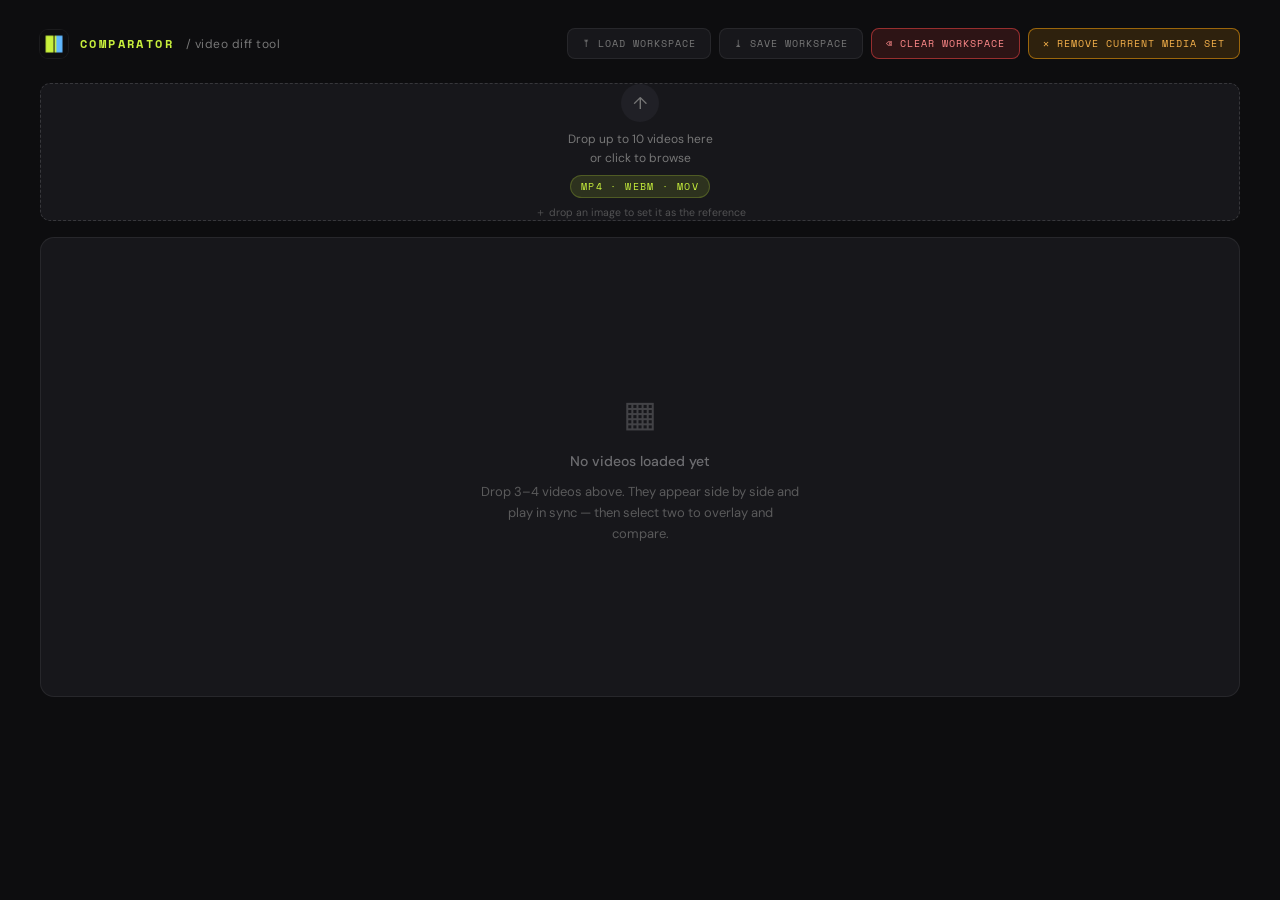
<file: index.html>
<!DOCTYPE html>
<html lang="en">
<head>
<meta charset="UTF-8">
<meta http-equiv="refresh" content="0; url=./src/index.html">
<title>Video Comparator</title>
<link rel="canonical" href="./src/index.html">
</head>
<body>
<p>Redirecting to <a href="./src/index.html">the Video Comparator</a>…</p>
<script>window.location.replace('./src/index.html');</script>
</body>
</html>
</file>
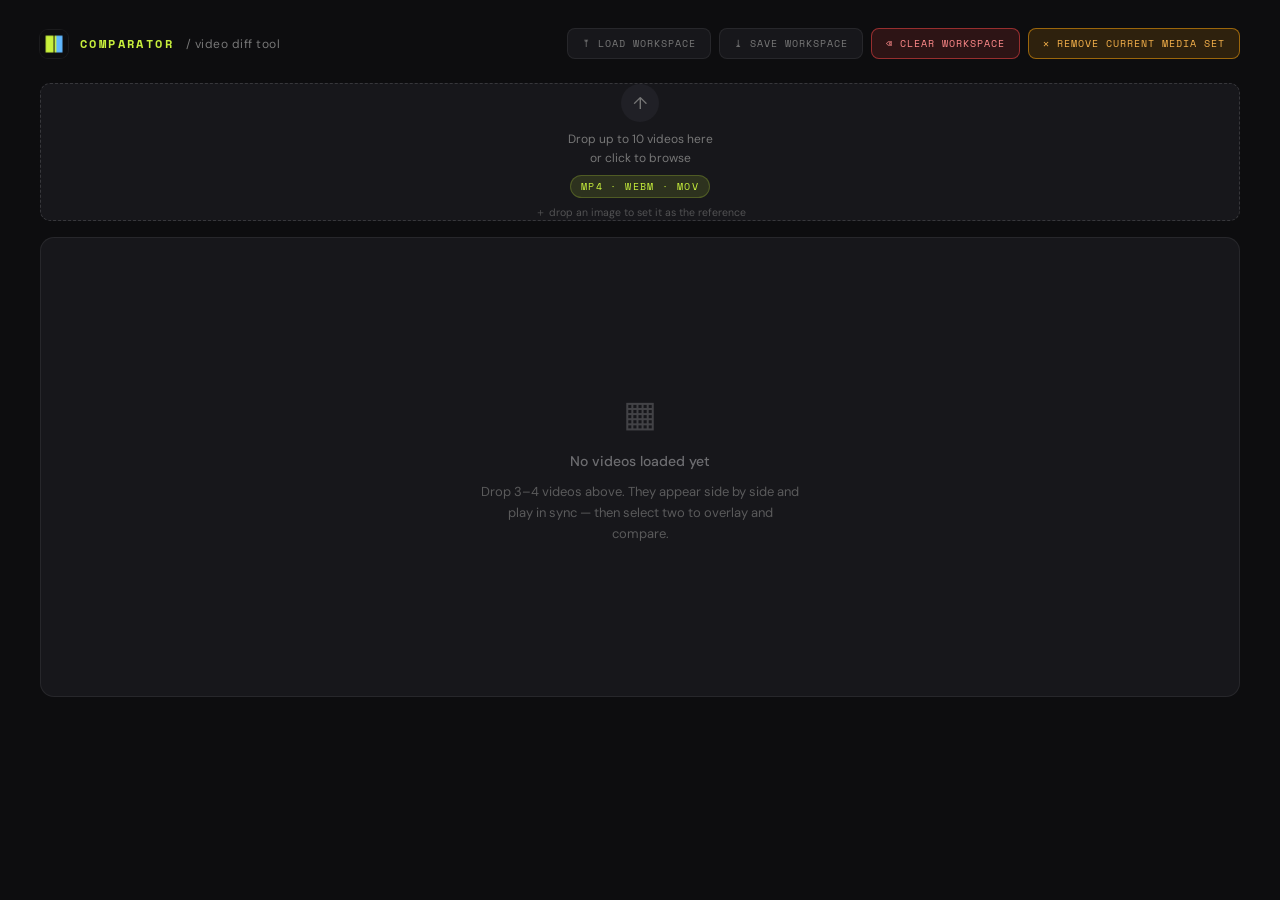
<file: src/index.html>
<!DOCTYPE html>
<html lang="en">
<head>
<meta charset="UTF-8">
<meta name="viewport" content="width=device-width, initial-scale=1.0">
<title>Video Comparator</title>
<link rel="preconnect" href="https://fonts.googleapis.com">
<link href="https://fonts.googleapis.com/css2?family=Space+Mono:wght@400;700&family=DM+Sans:wght@300;400;500&display=swap" rel="stylesheet">
<link rel="icon" type="image/png" sizes="32x32" href="../assets/favicon-32.png">
<link rel="apple-touch-icon" sizes="180x180" href="../assets/favicon-180.png">
<link rel="icon" type="image/png" sizes="512x512" href="../assets/favicon-512.png">
<link rel="stylesheet" href="./css/styles.css">
</head>
<body>

<header>
  <img class="logo-mark" src="../assets/favicon-512.png" alt="Video Compare logo">
  <span class="logo">Comparator</span>
  <span class="logo-sub" id="logo-sub">/ video diff tool</span>
  <div class="header-reset-wrap">
    <button class="header-act" id="load-ws-btn" type="button" title="Load a .zip workspace bundle (videos + saved comparisons)">⤒ Load workspace</button>
    <button class="header-act" id="export-ws-btn" type="button" title="Save the whole workspace — videos + saved comparisons — to a .zip">⤓ Save workspace</button>
    <button class="header-act header-act-warn" id="clear-ws-btn" type="button" title="Clear the whole workspace (videos + all saved comparisons)">⌫ Clear workspace</button>
    <button class="header-reset-btn" id="header-reset-btn" type="button">✕ Remove current media set</button>
  </div>
  <input type="file" accept=".zip,application/zip" id="ws-file-input" hidden>
</header>

<!-- ===== Workspace confirm (save / discard / cancel) ===== -->
<div class="ws-modal" id="ws-confirm-modal" hidden>
  <div class="ws-card">
    <div class="ws-msg" id="ws-confirm-msg"></div>
    <div class="ws-actions">
      <button class="ws-btn" id="ws-confirm-cancel" type="button">Cancel</button>
      <button class="ws-btn" id="ws-confirm-discard" type="button">Don't save</button>
      <button class="ws-btn ws-btn-primary" id="ws-confirm-save" type="button">⤓ Save workspace first</button>
    </div>
  </div>
</div>

<div class="main" id="main">
  <div class="main-content" id="main-content">

  <!-- ===== Upload ===== -->
  <div class="dropzone" id="dz" tabindex="0">
    <input type="file" accept="video/*,image/*" id="file-input" multiple>
    <div class="dz-inner" id="dz-inner">
      <div class="dz-icon">↑</div>
      <div class="dz-label">Drop up to 10 videos here<br>or click to browse</div>
      <span class="dz-tag">mp4 · webm · mov</span>
      <span class="dz-hint">＋ drop an image to set it as the reference</span>
    </div>
  </div>

  <!-- ===== Toolbar ===== -->
  <div class="toolbar" id="toolbar" hidden>
    <div class="view-pills">
      <button class="vpill on" data-view="grid">▦ Grid</button>
      <button class="vpill" data-view="overlay" id="view-overlay-btn">◧ Overlay</button>
    </div>

    <div class="mode-pills" id="mode-pills" hidden>
      <button class="mpill on" data-mode="slider">⇔ Slider</button>
      <button class="mpill" data-mode="dissolve">~ Dissolve</button>
      <button class="mpill" data-mode="toggle">⊙ Toggle</button>
    </div>

    <div class="ab-pickers" id="ab-pickers" hidden title="Pick which clips to compare ( [ ] cycle B · Shift+[ ] cycle A )">
      <label class="ab-pick ab-pick-a"><span>A</span><select id="pick-a"></select></label>
      <label class="ab-pick ab-pick-b"><span>B</span><select id="pick-b"></select></label>
      <label class="ab-pick ref-video-pick" id="ref-video-pick" hidden><span>R</span><select id="pick-ref"></select></label>
    </div>

    <div class="d-wrap" id="d-wrap" hidden style="opacity:0.3;pointer-events:none;">
      <span>A</span>
      <input type="range" id="d-range" min="0" max="1" step="0.01" value="0.5">
      <span>B</span>
      <span id="d-pct" style="min-width:34px;text-align:right;">50%</span>
    </div>

    <div class="select-status" id="select-status">Select 2 videos to overlay</div>
    <div class="ref-scale-wrap" id="ref-scale-wrap" hidden title="Reference image size (0.5×–2×)">
      <span>REF</span>
      <input type="range" id="ref-scale" min="0.5" max="2" step="0.05" value="1" aria-label="Reference image size">
    </div>
    <div class="spacer"></div>

    <div class="tool-pills">
      <button class="tool-btn" id="add-more-btn">＋ Add videos</button>
      <button class="tool-btn" id="swap-btn" hidden>⇄ Swap A / B</button>
      <button class="tool-btn" id="flip-h-btn" hidden>⇋ Flip H</button>
      <button class="tool-btn" id="flip-v-btn" hidden>⇵ Flip V</button>
      <button class="tool-btn" id="rotate-btn" hidden>↻ Rotate</button>
      <button class="tool-btn" id="reset-view-btn" hidden>Reset view</button>
      <button class="tool-btn" id="export-btn" hidden>⇩ Screenshot</button>
      <button class="tool-btn" id="ref-video-btn" hidden>📌 Pin Original Video</button>
      <button class="tool-btn" id="reference-btn" hidden>🖼 Reference</button>
      <button class="tool-btn" id="save-btn" hidden>★ Save</button>
      <button class="tool-btn" id="fullscreen-btn">⛶ Fullscreen</button>
    </div>
  </div>

  <!-- ===== Stage ===== -->
  <div class="stage-row" id="stage-row">

    <!-- Reference image panel (overlay only, toggleable) -->
    <div class="reference-panel" id="reference-panel" hidden>
      <input type="file" accept="image/*" id="reference-input">
      <div class="ref-drop" id="ref-drop">
        <div class="dz-icon">🖼</div>
        <div class="dz-label">Drop reference image<br>or click to browse</div>
      </div>
      <img class="ref-img" id="ref-img" alt="reference" draggable="false" hidden>
      <div class="ref-video-stage" id="ref-video-stage" hidden>
        <div class="ref-video-label" id="ref-video-label">Reference</div>
      </div>
      <div class="ref-tag">Reference</div>
      <button class="ref-clear" id="ref-clear" type="button" title="Remove reference" hidden>×</button>
    </div>

    <div class="mid-resize" id="mid-resize" title="Drag to resize reference vs video" role="separator" aria-orientation="vertical" hidden></div>

    <div class="stage-wrap" id="stage-wrap">
      <div class="empty-state" id="empty-state">
        <div class="es-icon">▦</div>
        <div class="es-title">No videos loaded yet</div>
        <div class="es-sub">Drop 3–4 videos above. They appear side by side and play in sync — then select two to overlay and compare.</div>
      </div>

      <!-- Grid / spread view -->
      <div class="video-grid" id="video-grid"></div>

      <!-- Overlay / compare view -->
      <div id="comp">
        <div id="divider">
          <div id="div-line"></div>
          <div id="div-knob">◀▶</div>
        </div>
        <div class="img-lbl" id="lbl-a">A</div>
        <div class="img-lbl" id="lbl-b">B</div>
        <div class="corner-tag" id="corner-a">A</div>
        <div class="corner-tag" id="corner-b">B</div>
        <div id="toggle-hint">click to toggle</div>
      </div>
    </div>

  </div>

  <!-- Vertical media resizer — sits below the media, above the transport -->
  <div class="stage-resize" id="stage-resize" title="Drag to resize the viewer height" role="separator" aria-orientation="horizontal" hidden></div>

  <!-- ===== Transport ===== -->
  <div class="transport-bar" id="transport-bar" hidden>
    <button class="t-ctl" id="frame-back-btn" title="Previous frame (,)">⏮</button>
    <button class="t-ctl t-play" id="play-btn" title="Play / Pause (Space)">▶</button>
    <button class="t-ctl" id="frame-fwd-btn" title="Next frame (.)">⏭</button>

    <span class="t-time" id="t-cur">0:00.00</span>
    <input type="range" class="t-scrub" id="scrub" min="0" max="1000" step="1" value="0">
    <span class="t-time" id="t-dur">0:00.00</span>

    <div class="t-divider"></div>

    <button class="t-toggle" id="loop-btn" title="Loop (L)">🔁 Loop</button>
    <button class="t-toggle on" id="autoplay-btn" title="Autoplay">⏯ Autoplay</button>
    <button class="t-toggle" id="mute-btn" title="Mute (M)">🔇 Muted</button>
    <button class="t-toggle" id="norm-btn" title="Normalize durations (N): stretch each clip's playback speed so all clips start and end together — fixes clips encoded at the wrong FPS">⚖ Normalize</button>

    <select class="t-rate" id="rate-select" title="Playback speed">
      <option value="0.25">0.25×</option>
      <option value="0.5">0.5×</option>
      <option value="1" selected>1×</option>
      <option value="1.5">1.5×</option>
      <option value="2">2×</option>
    </select>

    <label class="t-fps" title="Frames per second used for frame stepping">
      <span>fps</span>
      <input type="number" id="fps-input" min="1" max="120" step="1" value="30">
    </label>
  </div>

  <!-- ===== Info bar ===== -->
  <div class="info-bar" id="info-bar">
    <div class="info-list" id="info-list"></div>
    <div style="flex:1"></div>
    <button class="info-btn" id="shortcuts-btn" type="button">⌨ Shortcuts</button>
  </div>

  <!-- ===== Shortcuts popover ===== -->
  <div class="shortcuts-modal" id="shortcuts-modal" hidden>
    <div class="shortcuts-card">
      <div class="shortcuts-head">
        <span>Keyboard shortcuts</span>
        <button class="shortcuts-close" id="shortcuts-close" type="button" aria-label="Close">×</button>
      </div>
      <div class="shortcuts-grid">
        <div><span class="kbd">Space</span> play / pause</div>
        <div><span class="kbd">, .</span> frame step</div>
        <div><span class="kbd">S D T</span> slider / dissolve / toggle</div>
        <div><span class="kbd">← →</span> scrub <em>(Shift = ±5s)</em></div>
        <div><span class="kbd">[ ]</span> cycle clip B <em>(Shift = A)</em></div>
        <div><span class="kbd">N</span> normalize durations</div>
        <div><span class="kbd">wheel</span> zoom to cursor</div>
        <div><span class="kbd">shift + drag</span> pan</div>
        <div><span class="kbd">+ −</span> zoom in / out</div>
        <div><span class="kbd">M</span> mute</div>
        <div><span class="kbd">F</span> fullscreen</div>
        <div><span class="kbd">E</span> screenshot</div>
      </div>
    </div>
  </div>

  </div><!-- /.main-content -->

  <!-- ===== Saved comparisons ===== -->
  <div class="saves-rail" id="saves-rail" hidden>
    <div class="saves-head">
      <span class="saves-title">Saved comparisons</span>
      <span class="saves-hint">· click to restore</span>
      <div class="saves-actions">
        <button class="saves-act" id="saves-dock-btn" type="button" title="Dock to the right" aria-label="Dock saved panel to the right">⬓</button>
        <button class="saves-act" id="saves-collapse-btn" type="button" title="Collapse" aria-label="Collapse saved panel" aria-expanded="true">▾</button>
      </div>
    </div>
    <div class="saves-list" id="saves-list"></div>
  </div>

</div>

<!-- file-guard:start (stripped from the standalone build) -->
<script>
if (location.protocol === 'file:') {
  document.body.innerHTML = '<div style="font-family:DM Sans,system-ui,sans-serif;color:#ededf0;background:#0d0d0f;min-height:100vh;display:flex;flex-direction:column;gap:14px;align-items:center;justify-content:center;text-align:center;padding:40px;line-height:1.65">'
    + '<div style="font-size:40px;opacity:.5">▦</div>'
    + '<h2 style="font-weight:500;margin:0">Open the standalone file instead</h2>'
    + '<p style="color:#999;max-width:440px;margin:0">This modular build needs a web server — browsers block ES-module loading over <code>file://</code>. Double-click <b style="color:#c8f03c">video-compare.html</b> (the self-contained build in the repo root), or use the live site:</p>'
    + '<a style="color:#60b8ff" href="https://zamba-decart.github.io/video-compare-website/src/index.html">zamba-decart.github.io/video-compare-website</a>'
    + '</div>';
}
</script>
<!-- file-guard:end -->
<script src="./js/vendor/jszip.min.js"></script>
<script type="module" src="./js/extImport.js"></script>
<script type="module" src="./js/app.js"></script>
</body>
</html>
</file>
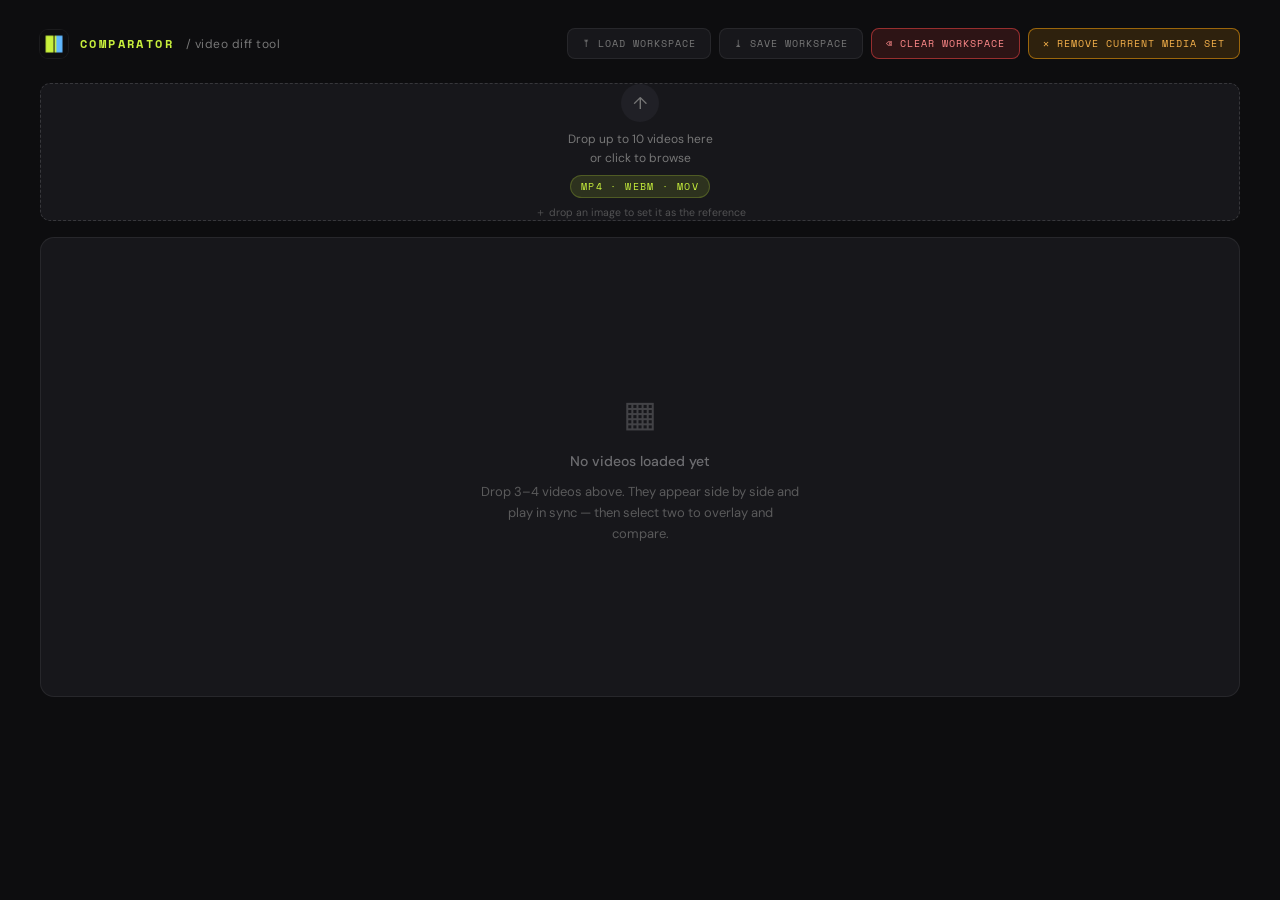
<file: video-compare.html>
<!-- AUTO-GENERATED from src/ by tools/build-standalone.py. Self-contained: open by double-clicking (works over file://). Edit src/, then re-run the build. -->
<!DOCTYPE html>
<html lang="en">
<head>
<meta charset="UTF-8">
<meta name="viewport" content="width=device-width, initial-scale=1.0">
<title>Video Comparator</title>
<link rel="preconnect" href="https://fonts.googleapis.com">
<link href="https://fonts.googleapis.com/css2?family=Space+Mono:wght@400;700&family=DM+Sans:wght@300;400;500&display=swap" rel="stylesheet">
<link rel="icon" type="image/png" sizes="32x32" href="[data-uri]">
<link rel="apple-touch-icon" sizes="180x180" href="[data-uri]">
<link rel="icon" type="image/png" sizes="512x512" href="[data-uri]">
<style>
*, *::before, *::after { box-sizing: border-box; margin: 0; padding: 0; }

:root {
  --bg:      #0d0d0f;
  --surf:    #17171b;
  --surf2:   #202026;
  --border:  rgba(255,255,255,0.07);
  --border2: rgba(255,255,255,0.14);
  --text:    #ededf0;
  --muted:   #777;
  --acc:     #c8f03c;
  --acc-dim: rgba(200,240,60,0.12);
  --acc2:    #60b8ff;
  --acc2-dim: rgba(96,184,255,0.14);
  --r:       10px;
}

body {
  background: var(--bg);
  color: var(--text);
  font-family: 'DM Sans', sans-serif;
  min-height: 100vh;
  display: flex;
  flex-direction: column;
  align-items: center;
}
body.is-fullscreen { background: #050506; }

[hidden] { display: none !important; }

header {
  width: 100%;
  max-width: 1280px;
  padding: 28px 40px 0;
  display: flex;
  align-items: center;
  gap: 12px;
}
.logo-mark {
  width: 28px; height: 28px;
  border-radius: 8px;
  object-fit: cover;
  box-shadow: 0 0 0 1px rgba(255,255,255,0.06);
}
.logo {
  font-family: 'Space Mono', monospace;
  font-size: 12px; font-weight: 700;
  letter-spacing: 0.2em; text-transform: uppercase;
  color: var(--acc);
}
.logo-sub { font-size: 12px; color: var(--muted); letter-spacing: 0.04em; }
.header-reset-wrap { margin-left: auto; display: flex; align-items: center; gap: 8px; }
.header-act {
  font-family: 'Space Mono', monospace;
  font-size: 10px; letter-spacing: 0.1em; text-transform: uppercase;
  padding: 7px 14px; border-radius: 8px;
  background: var(--surf); border: 1px solid var(--border);
  color: var(--muted); cursor: pointer;
  transition: border-color 0.15s, color 0.15s, background 0.15s;
  display: flex; align-items: center; gap: 7px;
}
.header-act:hover { border-color: var(--border2); color: var(--text); }
/* Clear workspace — RED (destructive: wipes videos + all saved comparisons) */
.header-act-warn {
  background: rgba(239,68,68,0.14);
  border-color: rgba(239,68,68,0.55);
  color: #ff8a8a;
}
.header-act-warn:hover { background: rgba(239,68,68,0.22); border-color: rgba(255,107,107,0.9); color: #ffd4d4; }
@media (max-width: 720px) { .header-act { padding: 7px 10px; } }

/* the tagline turns into the current workspace name (accent) when a bundle is loaded */
.logo-sub.is-workspace {
  color: var(--acc);
  max-width: 320px; overflow: hidden; text-overflow: ellipsis; white-space: nowrap;
}

/* workspace confirm (save / discard / cancel) */
.ws-modal {
  position: fixed; inset: 0; z-index: 70;
  display: flex; align-items: center; justify-content: center;
  background: rgba(0,0,0,0.55); backdrop-filter: blur(2px);
}
.ws-card {
  background: var(--surf); border: 1px solid var(--border2);
  border-radius: 14px; padding: 18px 20px; width: min(92%, 480px);
  box-shadow: 0 20px 60px rgba(0,0,0,0.5);
}
.ws-msg { font-size: 13px; color: var(--text); line-height: 1.6; margin-bottom: 16px; }
.ws-actions { display: flex; gap: 8px; justify-content: flex-end; flex-wrap: wrap; }
.ws-btn {
  font-family: 'Space Mono', monospace;
  font-size: 10px; letter-spacing: 0.1em; text-transform: uppercase;
  padding: 8px 14px; border-radius: 8px; cursor: pointer;
  border: 1px solid var(--border); background: var(--surf2); color: var(--muted);
  transition: border-color 0.15s, color 0.15s, background 0.15s;
}
.ws-btn:hover { border-color: var(--border2); color: var(--text); }
.ws-btn-primary { border-color: rgba(200,240,60,0.4); background: var(--acc-dim); color: var(--acc); }
/* Remove current media set — ORANGE (less destructive: only unloads the current videos) */
.header-reset-btn {
  font-family: 'Space Mono', monospace;
  font-size: 10px; letter-spacing: 0.1em; text-transform: uppercase;
  padding: 7px 14px; border-radius: 8px;
  background: rgba(245,158,11,0.14);
  border: 1px solid rgba(245,158,11,0.55);
  color: #f5b14b; cursor: pointer;
  transition: border-color 0.15s, color 0.15s, background 0.15s;
  display: flex; align-items: center; gap: 7px;
}
.header-reset-btn:hover {
  background: rgba(245,158,11,0.22);
  border-color: rgba(245,158,11,0.9);
  color: #ffd9a0;
}

.main {
  width: 100%;
  max-width: 1280px;
  padding: 24px 40px 60px;
  display: flex;
  flex-direction: column;
  gap: 16px;
}
.main-content {
  display: flex;
  flex-direction: column;
  gap: 16px;
  min-width: 0;   /* allow the content column to shrink when the saved panel docks right */
}

/* Saved panel docked to the right: two columns (content | saved sidebar). */
.main.saves-dock-right { flex-direction: row; align-items: flex-start; }
.main.saves-dock-right .main-content { flex: 1 1 auto; }
/* Sticky, viewport-tall rail so the list scrolls down to the bottom of the page
   instead of being clipped by a short content column. */
.main.saves-dock-right .saves-rail {
  flex: 0 0 290px; width: 290px;
  align-self: flex-start;
  position: sticky; top: 24px;
  max-height: calc(100vh - 48px);
  overflow: hidden;
}
.main.saves-dock-right .saves-list {
  flex: 1 1 auto; min-height: 0;
  flex-direction: column; overflow-x: hidden; overflow-y: auto;
  max-height: none;
}
.main.saves-dock-right .save-card { width: 100%; }
.main.saves-dock-right .saves-hint { display: none; }   /* tight sidebar — drop the hint, cards are clearly clickable */

/* Collapsed: hide the cards, keep the header (so it can be re-expanded). */
body.saves-collapsed .saves-list { display: none; }

/* ===== Dropzone ===== */
.dropzone {
  position: relative;
  border: 1.5px dashed var(--border2);
  border-radius: var(--r);
  background: var(--surf);
  min-height: 120px;
  display: flex; flex-direction: column;
  align-items: center; justify-content: center;
  gap: 9px; cursor: pointer; overflow: hidden;
  transition: border-color 0.18s, background 0.18s;
}
.dropzone:hover, .dropzone.over {
  border-color: var(--acc);
  background: var(--acc-dim);
}
.dropzone input[type=file] {
  position: absolute; inset: 0;
  opacity: 0; cursor: pointer;
  width: 100%; height: 100%;
}
.dz-inner {
  display: flex; flex-direction: column;
  align-items: center; gap: 8px;
  pointer-events: none;
}
.dz-icon {
  width: 38px; height: 38px; border-radius: 50%;
  background: var(--surf2);
  display: flex; align-items: center; justify-content: center;
  font-size: 17px; color: var(--muted);
  transition: background 0.18s, color 0.18s;
}
.dropzone:hover .dz-icon { background: var(--acc); color: #111; }
.dz-label { font-size: 12px; color: var(--muted); text-align: center; line-height: 1.55; }
.dz-hint { font-size: 10.5px; color: var(--muted); opacity: 0.62; text-align: center; }
.dz-tag {
  font-family: 'Space Mono', monospace;
  font-size: 10px; letter-spacing: 0.14em; text-transform: uppercase;
  color: var(--acc); background: var(--acc-dim);
  padding: 3px 10px; border-radius: 999px;
  border: 1px solid rgba(200,240,60,0.22);
}

/* When videos loaded, shrink dropzone into a thin bar */
.dropzone.compact { min-height: 0; padding: 0; border: none; background: none; }
.dropzone.compact .dz-inner { display: none; }

/* ===== Toolbar ===== */
.toolbar { display: flex; align-items: center; gap: 12px; flex-wrap: wrap; }
.view-pills, .mode-pills {
  display: flex; background: var(--surf);
  border: 1px solid var(--border);
  border-radius: 999px; padding: 4px; gap: 3px;
}
.vpill, .mpill {
  font-family: 'Space Mono', monospace;
  font-size: 10px; letter-spacing: 0.1em; text-transform: uppercase;
  padding: 6px 15px; border-radius: 999px; border: none;
  background: transparent; color: var(--muted);
  cursor: pointer; transition: background 0.14s, color 0.14s;
  white-space: nowrap;
}
.vpill.on, .mpill.on { background: var(--acc); color: #111; font-weight: 700; }
.vpill:hover:not(.on), .mpill:hover:not(.on) { background: var(--surf2); color: var(--text); }

.d-wrap {
  display: flex; align-items: center; gap: 10px;
  font-family: 'Space Mono', monospace;
  font-size: 11px; color: var(--muted); letter-spacing: 0.05em;
  transition: opacity 0.2s;
}
.d-wrap input[type=range] {
  -webkit-appearance: none; appearance: none;
  width: 120px; height: 4px; border-radius: 2px;
  background: var(--surf2); outline: none; cursor: pointer;
}
.d-wrap input[type=range]::-webkit-slider-thumb {
  -webkit-appearance: none; appearance: none;
  width: 15px; height: 15px; border-radius: 50%;
  background: var(--acc); cursor: pointer;
  border: 2px solid var(--bg); box-shadow: 0 0 0 1.5px var(--acc);
}
.select-status {
  font-family: 'Space Mono', monospace;
  font-size: 10px; letter-spacing: 0.12em; text-transform: uppercase;
  color: var(--muted); padding: 0 2px;
}

/* Reference-image size scaler — thin, sits right of the "Comparing A vs B" status. */
.ref-scale-wrap {
  display: flex; align-items: center; gap: 7px;
  font-family: 'Space Mono', monospace;
  font-size: 9px; letter-spacing: 0.12em; text-transform: uppercase;
  color: var(--muted);
}
.ref-scale-wrap input[type=range] {
  -webkit-appearance: none; appearance: none;
  width: 76px; height: 3px; border-radius: 2px;
  background: var(--surf2); outline: none; cursor: pointer;
}
.ref-scale-wrap input[type=range]::-webkit-slider-thumb {
  -webkit-appearance: none; appearance: none;
  width: 12px; height: 12px; border-radius: 50%;
  background: var(--acc2); cursor: pointer;
  border: 2px solid var(--bg); box-shadow: 0 0 0 1px var(--acc2);
}
.ref-scale-wrap input[type=range]::-moz-range-thumb {
  width: 12px; height: 12px; border-radius: 50%;
  background: var(--acc2); cursor: pointer; border: 2px solid var(--bg);
}

.ab-pickers {
  display: flex;
  gap: 6px;
  flex: 1 1 640px;
  min-width: min(100%, 420px);
  flex-wrap: wrap;
}
.ab-pick {
  display: flex; align-items: center; gap: 6px;
  padding: 3px 8px 3px 9px;
  border-radius: 8px;
  background: var(--surf);
  border: 1px solid var(--border);
  flex: 1 1 300px;
  min-width: min(100%, 260px);
}
.ab-pick > span {
  font-family: 'Space Mono', monospace;
  font-size: 10px; font-weight: 700; letter-spacing: 0.1em;
}
.ab-pick-a { border-color: rgba(200,240,60,0.4); }
.ab-pick-a > span { color: var(--acc); }
.ab-pick-b { border-color: rgba(96,184,255,0.4); }
.ab-pick-b > span { color: var(--acc2); }
.ab-pick select {
  font-family: 'DM Sans', sans-serif;
  font-size: 11px;
  width: 100%;
  min-width: 0;
  max-width: none;
  padding: 4px 4px; border-radius: 6px;
  background: var(--surf2); border: 1px solid var(--border);
  color: var(--text); cursor: pointer;
}
.spacer { flex: 1; }
.tool-pills { display: flex; align-items: center; gap: 8px; flex-wrap: wrap; justify-content: flex-end; }
.tool-btn {
  font-family: 'Space Mono', monospace;
  font-size: 10px; letter-spacing: 0.1em; text-transform: uppercase;
  padding: 7px 14px; border-radius: 8px;
  background: var(--surf); border: 1px solid var(--border);
  color: var(--muted); cursor: pointer;
  transition: border-color 0.15s, color 0.15s, background 0.15s;
  display: flex; align-items: center; gap: 7px;
}
.tool-btn:hover { border-color: var(--border2); color: var(--text); }
.tool-btn.is-on {
  border-color: rgba(200,240,60,0.35);
  background: var(--acc-dim); color: var(--acc);
}
/* Save button when the current comparison hasn't been saved yet — solid green CTA */
.tool-btn.save-dirty {
  border-color: var(--acc); background: var(--acc); color: #111;
}
.tool-btn.save-dirty:hover { border-color: var(--acc); color: #111; filter: brightness(1.05); }

/* ===== Stage row (reference panel + stage) ===== */
.stage-row {
  display: flex;
  gap: 12px;
  align-items: flex-start;
  width: 100%;
}
.stage-row > .stage-wrap { flex: 1 1 0; min-width: 0; }

/* With the reference panel open, viewer.layoutStageRow() sizes the video box and the
   reference box to the video aspect (JS-driven, fits the row), so the stage is no longer a
   flex-filler — it takes the explicit size set inline. The row centers the pair. */
body.reference-on .stage-row { justify-content: center; }
/* JS sets the explicit size; drop the flex-fill and the 240px floor so the video box
   matches the reference box height exactly at every scale. */
body.reference-on .stage-row > .stage-wrap { flex: 0 0 auto; min-height: 0; }

/* Vertical drag handle between the reference panel and the video — resize their split. */
.mid-resize {
  flex: 0 0 16px;
  align-self: center;
  height: var(--stage-h, 460px);
  max-height: 78vh;
  cursor: col-resize;
  display: flex; align-items: center; justify-content: center;
  position: relative; touch-action: none;
}
.mid-resize::after {
  content: ''; width: 4px; height: 54px; border-radius: 3px;
  background: var(--border2); opacity: 0.65; transition: opacity 0.15s, background 0.15s;
}
.mid-resize:hover::after { opacity: 1; background: var(--acc); height: 72px; }
body.resizing-split { cursor: col-resize; user-select: none; }
body.resizing-split iframe, body.resizing-split video { pointer-events: none; }

.reference-panel {
  position: relative;
  /* The box is sized to the video and scaled by --ref-grow (slider / mid divider).
     1× = the video's own width → reference never larger than the video by default. */
  flex: 0 0 auto;
  width: calc(var(--stage-h, 460px) * var(--ar, 1.78) * var(--ref-grow, 1));
  min-width: 110px;
  max-width: 78%;
  height: var(--stage-h, 460px);
  max-height: 78vh;
  background: var(--surf);
  border: 1px solid var(--border);
  border-radius: 14px;
  overflow: hidden;
  display: flex;
  align-items: center;
  justify-content: center;
  cursor: pointer;
}
.reference-panel:hover { border-color: var(--border2); }
.reference-panel input[type=file] {
  position: absolute; inset: 0;
  opacity: 0; cursor: pointer; width: 100%; height: 100%;
}
.ref-drop {
  display: flex; flex-direction: column;
  align-items: center; gap: 10px;
  pointer-events: none; padding: 24px; text-align: center;
}
.ref-img {
  /* the panel hugs the image's aspect ratio (layoutStageRow), so fill it */
  width: 100%; height: 100%;
  object-fit: contain; display: block; user-select: none;
}
.ref-video-stage {
  position: absolute;
  inset: 0;
  background: #0a0a0c;
  display: flex;
  align-items: center;
  justify-content: center;
}
.ref-video-stage video {
  width: 100%;
  height: 100%;
  object-fit: contain;
  display: block;
  background: #0a0a0c;
}
.ref-video-label {
  position: absolute;
  left: 13px;
  bottom: 13px;
  max-width: calc(100% - 26px);
  overflow: hidden;
  text-overflow: ellipsis;
  white-space: nowrap;
  font-family: 'Space Mono', monospace;
  font-size: 10px;
  letter-spacing: 0.12em;
  text-transform: uppercase;
  padding: 4px 11px;
  border-radius: 999px;
  background: rgba(0,0,0,0.7);
  color: #ffcf5a;
  border: 1px solid rgba(255,207,90,0.28);
  pointer-events: none;
  z-index: 2;
}
.ref-tag {
  position: absolute; top: 13px; left: 13px;
  font-family: 'Space Mono', monospace;
  font-size: 10px; letter-spacing: 0.12em; text-transform: uppercase;
  padding: 4px 11px; border-radius: 999px;
  background: rgba(96,184,255,0.9); color: #0a0a0c;
  pointer-events: none;
}
.ref-clear {
  position: absolute; top: 10px; right: 10px;
  width: 26px; height: 26px; border-radius: 999px;
  border: 1px solid rgba(255,255,255,0.18);
  background: rgba(0,0,0,0.5); color: #fff;
  cursor: pointer; line-height: 1; font-size: 15px;
}
.ref-clear:hover { background: rgba(239,68,68,0.9); border-color: rgba(239,68,68,0.9); }

/* ===== Stage ===== */
.stage-wrap {
  background: var(--surf);
  border-radius: 14px; border: 1px solid var(--border);
  overflow: hidden; position: relative;
  height: var(--stage-h, 460px);
  min-height: 240px;
  display: flex; align-items: center; justify-content: center;
}
/* Vertical media resizer — a centered grip below the media (always visible) */
.stage-resize {
  height: 18px; cursor: ns-resize;
  display: flex; align-items: center; justify-content: center;
  margin: -8px 0 -4px;   /* tuck it just under the media, above the transport */
}
.stage-resize::after {
  content: ''; width: 72px; height: 5px; border-radius: 3px;
  background: var(--border2); opacity: 0.7; transition: opacity 0.15s, background 0.15s, width 0.15s;
}
.stage-resize:hover::after { opacity: 1; background: var(--acc); width: 104px; }
body.resizing-stage { cursor: ns-resize; user-select: none; }
body.resizing-stage iframe, body.resizing-stage video { pointer-events: none; }
body.is-fullscreen .stage-resize { display: none; }
.empty-state {
  display: flex; flex-direction: column;
  align-items: center; gap: 11px;
  padding: 60px; text-align: center;
}
.es-icon { font-size: 36px; opacity: 0.2; margin-bottom: 4px; }
.es-title { font-size: 14px; font-weight: 500; opacity: 0.4; }
.es-sub { font-size: 13px; color: var(--muted); max-width: 320px; line-height: 1.65; opacity: 0.7; }

/* ===== Grid view ===== */
.video-grid {
  display: none;
  position: absolute; inset: 0;
  width: 100%; height: 100%;
  gap: 8px; padding: 8px;
  grid-auto-rows: 1fr;
}
.video-grid.on { display: grid; }
.video-grid.count-1 { grid-template-columns: 1fr; }
.video-grid.count-2 { grid-template-columns: 1fr 1fr; }
.video-grid.count-3 { grid-template-columns: 1fr 1fr 1fr; }
.video-grid.count-4 { grid-template-columns: 1fr 1fr; grid-template-rows: 1fr 1fr; }
.video-grid.count-5, .video-grid.count-6 { grid-template-columns: 1fr 1fr 1fr; grid-template-rows: 1fr 1fr; }
.video-grid.count-7, .video-grid.count-8, .video-grid.count-9 { grid-template-columns: 1fr 1fr 1fr; grid-template-rows: 1fr 1fr 1fr; }
.video-grid.count-10 { grid-template-columns: 1fr 1fr 1fr 1fr; grid-template-rows: 1fr 1fr 1fr; }

.tile {
  position: relative;
  background: #0a0a0c;
  border: 1px solid var(--border);
  border-radius: 10px;
  overflow: hidden;
  min-height: 0; min-width: 0;
}
.tile.sel-a { border-color: var(--acc); box-shadow: 0 0 0 1px var(--acc); }
.tile.sel-b { border-color: var(--acc2); box-shadow: 0 0 0 1px var(--acc2); }
.tile video {
  width: 100%; height: 100%;
  object-fit: contain;
  display: block; background: #0a0a0c;
}
.tile-bar {
  position: absolute; left: 0; right: 0; top: 0;
  display: flex; align-items: center; gap: 6px;
  padding: 8px 10px;
  background: linear-gradient(to bottom, rgba(0,0,0,0.72), rgba(0,0,0,0));
  pointer-events: none;
}
.tile-name {
  font-size: 11px; color: #fff;
  white-space: nowrap; overflow: hidden; text-overflow: ellipsis;
  flex: 1;
  text-shadow: 0 1px 3px rgba(0,0,0,0.8);
}
.tile-spec {
  font-family: 'Space Mono', monospace;
  font-size: 9px; letter-spacing: 0.06em;
  color: rgba(255,255,255,0.7);
  white-space: nowrap;
}
.tile-sel {
  position: absolute; bottom: 10px; left: 10px;
  display: flex; gap: 6px;
}
.sel-btn {
  font-family: 'Space Mono', monospace;
  font-size: 11px; font-weight: 700; letter-spacing: 0.08em;
  width: 30px; height: 30px; border-radius: 8px;
  border: 1px solid rgba(255,255,255,0.25);
  background: rgba(0,0,0,0.55); color: #fff;
  cursor: pointer; backdrop-filter: blur(4px);
  transition: background 0.14s, color 0.14s, border-color 0.14s;
}
.sel-btn:hover { border-color: #fff; }
.sel-btn.on-a { background: var(--acc); color: #111; border-color: var(--acc); }
.sel-btn.on-b { background: var(--acc2); color: #111; border-color: var(--acc2); }
.tile-remove {
  position: absolute; top: 8px; right: 8px;
  width: 24px; height: 24px; border-radius: 999px;
  border: 1px solid rgba(255,255,255,0.18);
  background: rgba(0,0,0,0.5); color: #fff;
  cursor: pointer; line-height: 1; font-size: 14px;
}
.tile-remove:hover { background: rgba(239,68,68,0.9); border-color: rgba(239,68,68,0.9); }

/* ===== Overlay / compare view ===== */
#comp {
  display: none;
  position: absolute; inset: 0;
  width: 100%; height: 100%;
}
#comp.ready { display: block; }
#comp video {
  position: absolute; inset: 0;
  width: 100%; height: 100%;
  object-fit: contain; object-position: center;
  display: block; will-change: transform; user-select: none;
}

/* A zero-size anchor point positioned (and rotated) by JS at the slice-edge midpoint;
   the line + knob are centred on it, so they ride zoom/pan/flip/rotation exactly. */
#divider {
  position: absolute; top: 0; left: 0;
  width: 0; height: 0; z-index: 20; pointer-events: none;
}
#div-line {
  position: absolute; top: 50%; left: 0;
  width: 2px; height: 6000px; background: var(--acc);
  transform: translate(-50%, -50%);
}
#div-knob {
  position: absolute; top: 50%; left: 0;
  transform: translate(-50%, -50%);
  width: 44px; height: 44px; border-radius: 50%;
  background: var(--acc);
  display: flex; align-items: center; justify-content: center;
  color: #111; font-size: 13px; font-weight: 700;
  box-shadow: 0 0 0 4px rgba(200,240,60,0.2);
}

.img-lbl {
  position: absolute; top: 13px;
  font-family: 'Space Mono', monospace;
  font-size: 10px; letter-spacing: 0.12em; text-transform: uppercase;
  padding: 4px 11px; border-radius: 999px;
  z-index: 15; pointer-events: none;
  max-width: 240px; overflow: hidden; text-overflow: ellipsis; white-space: nowrap;
}
#lbl-a { left: 13px; background: rgba(0,0,0,0.65); border: 1px solid rgba(255,255,255,0.12); color: #fff; }
#lbl-b { right: 13px; background: rgba(200,240,60,0.9); color: #111; }

/* Subtle A/B side markers in the bottom corners of the compare — easy to lose track
   of which side is which mid-comparison. */
.corner-tag {
  position: absolute; bottom: 10px;
  width: 22px; height: 22px; border-radius: 6px;
  display: none; align-items: center; justify-content: center;
  font-family: 'Space Mono', monospace;
  font-size: 10px; font-weight: 700; letter-spacing: 0.06em;
  background: rgba(0,0,0,0.55);
  z-index: 15; pointer-events: none; opacity: 0.6;
}
#corner-a { left: 10px; color: var(--acc); border: 1px solid rgba(200,240,60,0.45); }
#corner-b { right: 10px; color: var(--acc2); border: 1px solid rgba(96,184,255,0.45); }

#toggle-hint {
  position: absolute; bottom: 14px; left: 50%;
  transform: translateX(-50%);
  font-family: 'Space Mono', monospace;
  font-size: 10px; letter-spacing: 0.13em; text-transform: uppercase;
  background: rgba(0,0,0,0.72); color: var(--acc);
  padding: 5px 15px; border-radius: 999px;
  z-index: 20; pointer-events: none;
  border: 1px solid rgba(200,240,60,0.18);
  white-space: nowrap;
}

/* ===== Transport bar ===== */
.transport-bar {
  display: flex; align-items: center; gap: 8px;
  padding: 5px 12px;
  background: var(--surf);
  border: 1px solid var(--border);
  border-radius: 10px;
  flex-wrap: wrap;
}
.t-ctl {
  font-size: 13px;
  width: 28px; height: 28px; border-radius: 7px;
  background: var(--surf2); border: 1px solid var(--border);
  color: var(--text); cursor: pointer;
  display: flex; align-items: center; justify-content: center;
  transition: background 0.14s, border-color 0.14s;
}
.t-ctl:hover { border-color: var(--border2); background: #2a2a31; }
.t-play { background: var(--acc); color: #111; border-color: var(--acc); font-size: 13px; }
.t-play:hover { background: #d4ff4c; border-color: #d4ff4c; }
.t-time {
  font-family: 'Space Mono', monospace;
  font-size: 11px; color: var(--muted);
  min-width: 62px; text-align: center;
}
.t-scrub {
  -webkit-appearance: none; appearance: none;
  flex: 1; min-width: 140px; height: 5px; border-radius: 3px;
  background: var(--surf2); outline: none; cursor: pointer;
}
.t-scrub::-webkit-slider-thumb {
  -webkit-appearance: none; appearance: none;
  width: 15px; height: 15px; border-radius: 50%;
  background: var(--acc); cursor: pointer;
  border: 2px solid var(--bg); box-shadow: 0 0 0 1.5px var(--acc);
}
.t-scrub::-moz-range-thumb {
  width: 15px; height: 15px; border-radius: 50%;
  background: var(--acc); cursor: pointer; border: 2px solid var(--bg);
}
.t-divider { width: 1px; height: 18px; background: var(--border2); margin: 0 2px; }
.t-toggle {
  font-family: 'Space Mono', monospace;
  font-size: 10px; letter-spacing: 0.08em; text-transform: uppercase;
  padding: 5px 10px; border-radius: 7px;
  background: var(--surf2); border: 1px solid var(--border);
  color: var(--muted); cursor: pointer;
  transition: background 0.14s, border-color 0.14s, color 0.14s;
  white-space: nowrap;
}
.t-toggle:hover { border-color: var(--border2); color: var(--text); }
.t-toggle.on {
  background: var(--acc-dim); border-color: rgba(200,240,60,0.4); color: var(--acc);
}
.t-rate {
  font-family: 'Space Mono', monospace;
  font-size: 10px; padding: 5px 7px; border-radius: 7px;
  background: var(--surf2); border: 1px solid var(--border);
  color: var(--text); cursor: pointer;
}
.t-fps {
  display: flex; align-items: center; gap: 5px;
  font-family: 'Space Mono', monospace;
  font-size: 10px; letter-spacing: 0.06em; text-transform: uppercase;
  color: var(--muted);
}
.t-fps input {
  width: 44px; padding: 4px 6px; border-radius: 6px;
  background: var(--surf2); border: 1px solid var(--border);
  color: var(--text); font-family: 'Space Mono', monospace; font-size: 11px;
}

/* ===== Info bar ===== */
.info-bar {
  display: none;
  align-items: center; gap: 16px; flex-wrap: wrap;
  font-family: 'Space Mono', monospace;
  font-size: 10px; letter-spacing: 0.06em;
  color: var(--muted);
  padding: 10px 14px;
  background: var(--surf);
  border: 1px solid var(--border);
  border-radius: 12px;
}
.info-bar.on { display: flex; }
.info-list { display: flex; gap: 16px; flex-wrap: wrap; }
.info-item { display: flex; align-items: center; }
.info-dot {
  width: 6px; height: 6px; border-radius: 50%;
  display: inline-block; margin-right: 7px; flex-shrink: 0;
}
.kbd-hints { display: flex; align-items: center; flex-wrap: wrap; gap: 2px; opacity: 0.6; }
.kbd {
  display: inline-block; padding: 1px 6px;
  background: var(--surf2); border: 1px solid var(--border2);
  border-radius: 4px; font-size: 9px; letter-spacing: 0.1em;
  color: var(--muted); margin: 0 4px 0 10px;
}

/* Shortcuts button + popover */
.info-btn {
  font-family: 'Space Mono', monospace;
  font-size: 10px; letter-spacing: 0.1em; text-transform: uppercase;
  padding: 5px 12px; border-radius: 7px;
  background: var(--surf2); border: 1px solid var(--border);
  color: var(--muted); cursor: pointer;
  transition: border-color 0.14s, color 0.14s;
}
.info-btn:hover { border-color: var(--border2); color: var(--text); }
.shortcuts-modal {
  position: fixed; inset: 0; z-index: 60;
  display: flex; align-items: center; justify-content: center;
  background: rgba(0,0,0,0.55); backdrop-filter: blur(2px);
}
.shortcuts-card {
  background: var(--surf); border: 1px solid var(--border2);
  border-radius: 14px; padding: 16px 18px;
  width: min(92%, 460px);
  box-shadow: 0 20px 60px rgba(0,0,0,0.5);
}
.shortcuts-head {
  display: flex; align-items: center; justify-content: space-between;
  font-family: 'Space Mono', monospace;
  font-size: 11px; letter-spacing: 0.14em; text-transform: uppercase;
  color: var(--acc); margin-bottom: 12px;
}
.shortcuts-close {
  width: 24px; height: 24px; border-radius: 999px; line-height: 1;
  background: var(--surf2); border: 1px solid var(--border); color: var(--text);
  cursor: pointer; font-size: 15px;
}
.shortcuts-close:hover { border-color: var(--border2); }
.shortcuts-grid {
  display: grid; grid-template-columns: 1fr 1fr; gap: 9px 18px;
  font-size: 12px; color: var(--text);
}
.shortcuts-grid div { display: flex; align-items: center; gap: 6px; }
.shortcuts-grid em { color: var(--muted); font-style: normal; font-size: 11px; }
.shortcuts-grid .kbd { margin: 0; flex-shrink: 0; }
@media (max-width: 520px) { .shortcuts-grid { grid-template-columns: 1fr; } }

/* ===== Saved comparisons rail ===== */
.saves-rail {
  background: var(--surf);
  border: 1px solid var(--border);
  border-radius: 12px;
  padding: 12px 14px;
  display: flex; flex-direction: column; gap: 10px;
}
.saves-head {
  display: flex; align-items: center; gap: 8px;
  font-family: 'Space Mono', monospace;
  font-size: 11px; letter-spacing: 0.14em; text-transform: uppercase;
  color: var(--acc);
}
.saves-hint { color: var(--muted); letter-spacing: 0.04em; text-transform: none; }
.saves-actions { margin-left: auto; display: flex; gap: 6px; }
.saves-act {
  width: 24px; height: 24px; border-radius: 7px; line-height: 1;
  display: flex; align-items: center; justify-content: center;
  background: var(--surf2); border: 1px solid var(--border); color: var(--muted);
  cursor: pointer; font-size: 12px;
  transition: border-color 0.15s, color 0.15s, background 0.15s;
}
.saves-act:hover { border-color: var(--border2); color: var(--text); }
.saves-act.is-on { border-color: rgba(200,240,60,0.35); background: var(--acc-dim); color: var(--acc); }

/* On narrow screens, force the bottom layout even if 'dock right' is remembered. */
@media (max-width: 720px) {
  .main.saves-dock-right { flex-direction: column; }
  .main.saves-dock-right .saves-rail { flex: none; width: auto; }
  .main.saves-dock-right .saves-list { flex-direction: row; overflow-x: auto; max-height: none; }
  .main.saves-dock-right .save-card { width: 150px; }
}
.saves-list {
  display: flex; gap: 10px; overflow-x: auto; padding-bottom: 4px;
  /* sleek green scrollbar (Firefox) */
  scrollbar-width: thin;
  scrollbar-color: rgba(200,240,60,0.55) transparent;
}
/* sleek green scrollbar (WebKit) */
.saves-list::-webkit-scrollbar { width: 8px; height: 8px; }
.saves-list::-webkit-scrollbar-track { background: transparent; }
.saves-list::-webkit-scrollbar-thumb {
  background: rgba(200,240,60,0.5); border-radius: 999px;
  border: 2px solid transparent; background-clip: padding-box;
}
.saves-list::-webkit-scrollbar-thumb:hover { background: rgba(200,240,60,0.85); background-clip: padding-box; }
.save-card {
  position: relative; flex: 0 0 auto;
  width: 150px;
  border: 1px solid var(--border);
  border-radius: 10px; background: var(--surf2);
  overflow: hidden;
  transition: border-color 0.15s, transform 0.15s;
}
.save-card:hover { border-color: var(--border2); transform: translateY(-1px); }
.save-open {
  display: block; width: 100%; padding: 0; border: 0; cursor: pointer;
  background: #0a0a0c; position: relative;
}
.save-thumb { display: block; width: 100%; aspect-ratio: 16 / 9; object-fit: cover; background: #0a0a0c; }
.save-mode {
  position: absolute; bottom: 6px; left: 6px;
  font-family: 'Space Mono', monospace;
  font-size: 9px; letter-spacing: 0.1em; text-transform: uppercase;
  background: rgba(0,0,0,0.7); color: var(--acc);
  padding: 2px 7px; border-radius: 999px;
}
.save-del {
  position: absolute; top: 6px; right: 6px;
  width: 22px; height: 22px; border-radius: 999px; line-height: 1; font-size: 13px;
  border: 1px solid rgba(255,255,255,0.14); background: rgba(0,0,0,0.55); color: #fff; cursor: pointer;
}
.save-del:hover { background: rgba(239,68,68,0.9); border-color: rgba(239,68,68,0.9); }
.save-meta { padding: 7px 9px; display: flex; flex-direction: column; gap: 2px; }
.save-label {
  font-size: 11px; color: var(--text);
  white-space: nowrap; overflow: hidden; text-overflow: ellipsis;
}
.save-time { font-size: 10px; color: var(--muted); font-family: 'Space Mono', monospace; }

body.is-fullscreen .saves-rail { display: none; }

/* ===== Fullscreen ===== */
body.is-fullscreen header,
body.is-fullscreen .dropzone,
body.is-fullscreen .info-bar { display: none; }
body.is-fullscreen .main { max-width: 100%; width: 100%; padding-top: 12px; padding-bottom: 12px; }
body.is-fullscreen .toolbar { justify-content: center; }
body.is-fullscreen .stage-wrap {
  min-height: calc(100vh - 150px);
  max-height: calc(100vh - 150px);
  border-radius: 10px;
}

@media (max-width: 760px) {
  header, .main { padding-left: 18px; padding-right: 18px; }
  .video-grid.count-3, .video-grid.count-4, .video-grid.count-5, .video-grid.count-6,
  .video-grid.count-7, .video-grid.count-8, .video-grid.count-9, .video-grid.count-10 {
    grid-template-columns: 1fr 1fr; grid-template-rows: auto;
  }
  .kbd-hints { display: none; }
}

</style>
</head>
<body>

<header>
  <img class="logo-mark" src="[data-uri]" alt="Video Compare logo">
  <span class="logo">Comparator</span>
  <span class="logo-sub" id="logo-sub">/ video diff tool</span>
  <div class="header-reset-wrap">
    <button class="header-act" id="load-ws-btn" type="button" title="Load a .zip workspace bundle (videos + saved comparisons)">⤒ Load workspace</button>
    <button class="header-act" id="export-ws-btn" type="button" title="Save the whole workspace — videos + saved comparisons — to a .zip">⤓ Save workspace</button>
    <button class="header-act header-act-warn" id="clear-ws-btn" type="button" title="Clear the whole workspace (videos + all saved comparisons)">⌫ Clear workspace</button>
    <button class="header-reset-btn" id="header-reset-btn" type="button">✕ Remove current media set</button>
  </div>
  <input type="file" accept=".zip,application/zip" id="ws-file-input" hidden>
</header>

<!-- ===== Workspace confirm (save / discard / cancel) ===== -->
<div class="ws-modal" id="ws-confirm-modal" hidden>
  <div class="ws-card">
    <div class="ws-msg" id="ws-confirm-msg"></div>
    <div class="ws-actions">
      <button class="ws-btn" id="ws-confirm-cancel" type="button">Cancel</button>
      <button class="ws-btn" id="ws-confirm-discard" type="button">Don't save</button>
      <button class="ws-btn ws-btn-primary" id="ws-confirm-save" type="button">⤓ Save workspace first</button>
    </div>
  </div>
</div>

<div class="main" id="main">
  <div class="main-content" id="main-content">

  <!-- ===== Upload ===== -->
  <div class="dropzone" id="dz" tabindex="0">
    <input type="file" accept="video/*,image/*" id="file-input" multiple>
    <div class="dz-inner" id="dz-inner">
      <div class="dz-icon">↑</div>
      <div class="dz-label">Drop up to 10 videos here<br>or click to browse</div>
      <span class="dz-tag">mp4 · webm · mov</span>
      <span class="dz-hint">＋ drop an image to set it as the reference</span>
    </div>
  </div>

  <!-- ===== Toolbar ===== -->
  <div class="toolbar" id="toolbar" hidden>
    <div class="view-pills">
      <button class="vpill on" data-view="grid">▦ Grid</button>
      <button class="vpill" data-view="overlay" id="view-overlay-btn">◧ Overlay</button>
    </div>

    <div class="mode-pills" id="mode-pills" hidden>
      <button class="mpill on" data-mode="slider">⇔ Slider</button>
      <button class="mpill" data-mode="dissolve">~ Dissolve</button>
      <button class="mpill" data-mode="toggle">⊙ Toggle</button>
    </div>

    <div class="ab-pickers" id="ab-pickers" hidden title="Pick which clips to compare ( [ ] cycle B · Shift+[ ] cycle A )">
      <label class="ab-pick ab-pick-a"><span>A</span><select id="pick-a"></select></label>
      <label class="ab-pick ab-pick-b"><span>B</span><select id="pick-b"></select></label>
      <label class="ab-pick ref-video-pick" id="ref-video-pick" hidden><span>R</span><select id="pick-ref"></select></label>
    </div>

    <div class="d-wrap" id="d-wrap" hidden style="opacity:0.3;pointer-events:none;">
      <span>A</span>
      <input type="range" id="d-range" min="0" max="1" step="0.01" value="0.5">
      <span>B</span>
      <span id="d-pct" style="min-width:34px;text-align:right;">50%</span>
    </div>

    <div class="select-status" id="select-status">Select 2 videos to overlay</div>
    <div class="ref-scale-wrap" id="ref-scale-wrap" hidden title="Reference image size (0.5×–2×)">
      <span>REF</span>
      <input type="range" id="ref-scale" min="0.5" max="2" step="0.05" value="1" aria-label="Reference image size">
    </div>
    <div class="spacer"></div>

    <div class="tool-pills">
      <button class="tool-btn" id="add-more-btn">＋ Add videos</button>
      <button class="tool-btn" id="swap-btn" hidden>⇄ Swap A / B</button>
      <button class="tool-btn" id="flip-h-btn" hidden>⇋ Flip H</button>
      <button class="tool-btn" id="flip-v-btn" hidden>⇵ Flip V</button>
      <button class="tool-btn" id="rotate-btn" hidden>↻ Rotate</button>
      <button class="tool-btn" id="reset-view-btn" hidden>Reset view</button>
      <button class="tool-btn" id="export-btn" hidden>⇩ Screenshot</button>
      <button class="tool-btn" id="ref-video-btn" hidden>📌 Pin Original Video</button>
      <button class="tool-btn" id="reference-btn" hidden>🖼 Reference</button>
      <button class="tool-btn" id="save-btn" hidden>★ Save</button>
      <button class="tool-btn" id="fullscreen-btn">⛶ Fullscreen</button>
    </div>
  </div>

  <!-- ===== Stage ===== -->
  <div class="stage-row" id="stage-row">

    <!-- Reference image panel (overlay only, toggleable) -->
    <div class="reference-panel" id="reference-panel" hidden>
      <input type="file" accept="image/*" id="reference-input">
      <div class="ref-drop" id="ref-drop">
        <div class="dz-icon">🖼</div>
        <div class="dz-label">Drop reference image<br>or click to browse</div>
      </div>
      <img class="ref-img" id="ref-img" alt="reference" draggable="false" hidden>
      <div class="ref-video-stage" id="ref-video-stage" hidden>
        <div class="ref-video-label" id="ref-video-label">Reference</div>
      </div>
      <div class="ref-tag">Reference</div>
      <button class="ref-clear" id="ref-clear" type="button" title="Remove reference" hidden>×</button>
    </div>

    <div class="mid-resize" id="mid-resize" title="Drag to resize reference vs video" role="separator" aria-orientation="vertical" hidden></div>

    <div class="stage-wrap" id="stage-wrap">
      <div class="empty-state" id="empty-state">
        <div class="es-icon">▦</div>
        <div class="es-title">No videos loaded yet</div>
        <div class="es-sub">Drop 3–4 videos above. They appear side by side and play in sync — then select two to overlay and compare.</div>
      </div>

      <!-- Grid / spread view -->
      <div class="video-grid" id="video-grid"></div>

      <!-- Overlay / compare view -->
      <div id="comp">
        <div id="divider">
          <div id="div-line"></div>
          <div id="div-knob">◀▶</div>
        </div>
        <div class="img-lbl" id="lbl-a">A</div>
        <div class="img-lbl" id="lbl-b">B</div>
        <div class="corner-tag" id="corner-a">A</div>
        <div class="corner-tag" id="corner-b">B</div>
        <div id="toggle-hint">click to toggle</div>
      </div>
    </div>

  </div>

  <!-- Vertical media resizer — sits below the media, above the transport -->
  <div class="stage-resize" id="stage-resize" title="Drag to resize the viewer height" role="separator" aria-orientation="horizontal" hidden></div>

  <!-- ===== Transport ===== -->
  <div class="transport-bar" id="transport-bar" hidden>
    <button class="t-ctl" id="frame-back-btn" title="Previous frame (,)">⏮</button>
    <button class="t-ctl t-play" id="play-btn" title="Play / Pause (Space)">▶</button>
    <button class="t-ctl" id="frame-fwd-btn" title="Next frame (.)">⏭</button>

    <span class="t-time" id="t-cur">0:00.00</span>
    <input type="range" class="t-scrub" id="scrub" min="0" max="1000" step="1" value="0">
    <span class="t-time" id="t-dur">0:00.00</span>

    <div class="t-divider"></div>

    <button class="t-toggle" id="loop-btn" title="Loop (L)">🔁 Loop</button>
    <button class="t-toggle on" id="autoplay-btn" title="Autoplay">⏯ Autoplay</button>
    <button class="t-toggle" id="mute-btn" title="Mute (M)">🔇 Muted</button>
    <button class="t-toggle" id="norm-btn" title="Normalize durations (N): stretch each clip's playback speed so all clips start and end together — fixes clips encoded at the wrong FPS">⚖ Normalize</button>

    <select class="t-rate" id="rate-select" title="Playback speed">
      <option value="0.25">0.25×</option>
      <option value="0.5">0.5×</option>
      <option value="1" selected>1×</option>
      <option value="1.5">1.5×</option>
      <option value="2">2×</option>
    </select>

    <label class="t-fps" title="Frames per second used for frame stepping">
      <span>fps</span>
      <input type="number" id="fps-input" min="1" max="120" step="1" value="30">
    </label>
  </div>

  <!-- ===== Info bar ===== -->
  <div class="info-bar" id="info-bar">
    <div class="info-list" id="info-list"></div>
    <div style="flex:1"></div>
    <button class="info-btn" id="shortcuts-btn" type="button">⌨ Shortcuts</button>
  </div>

  <!-- ===== Shortcuts popover ===== -->
  <div class="shortcuts-modal" id="shortcuts-modal" hidden>
    <div class="shortcuts-card">
      <div class="shortcuts-head">
        <span>Keyboard shortcuts</span>
        <button class="shortcuts-close" id="shortcuts-close" type="button" aria-label="Close">×</button>
      </div>
      <div class="shortcuts-grid">
        <div><span class="kbd">Space</span> play / pause</div>
        <div><span class="kbd">, .</span> frame step</div>
        <div><span class="kbd">S D T</span> slider / dissolve / toggle</div>
        <div><span class="kbd">← →</span> scrub <em>(Shift = ±5s)</em></div>
        <div><span class="kbd">[ ]</span> cycle clip B <em>(Shift = A)</em></div>
        <div><span class="kbd">N</span> normalize durations</div>
        <div><span class="kbd">wheel</span> zoom to cursor</div>
        <div><span class="kbd">shift + drag</span> pan</div>
        <div><span class="kbd">+ −</span> zoom in / out</div>
        <div><span class="kbd">M</span> mute</div>
        <div><span class="kbd">F</span> fullscreen</div>
        <div><span class="kbd">E</span> screenshot</div>
      </div>
    </div>
  </div>

  </div><!-- /.main-content -->

  <!-- ===== Saved comparisons ===== -->
  <div class="saves-rail" id="saves-rail" hidden>
    <div class="saves-head">
      <span class="saves-title">Saved comparisons</span>
      <span class="saves-hint">· click to restore</span>
      <div class="saves-actions">
        <button class="saves-act" id="saves-dock-btn" type="button" title="Dock to the right" aria-label="Dock saved panel to the right">⬓</button>
        <button class="saves-act" id="saves-collapse-btn" type="button" title="Collapse" aria-label="Collapse saved panel" aria-expanded="true">▾</button>
      </div>
    </div>
    <div class="saves-list" id="saves-list"></div>
  </div>

</div>

<script>
/*!

JSZip v3.10.1 - A JavaScript class for generating and reading zip files
<http://stuartk.com/jszip>

(c) 2009-2016 Stuart Knightley <stuart [at] stuartk.com>
Dual licenced under the MIT license or GPLv3. See https://raw.github.com/Stuk/jszip/main/LICENSE.markdown.

JSZip uses the library pako released under the MIT license :
https://github.com/nodeca/pako/blob/main/LICENSE
*/

!function(e){if("object"==typeof exports&&"undefined"!=typeof module)module.exports=e();else if("function"==typeof define&&define.amd)define([],e);else{("undefined"!=typeof window?window:"undefined"!=typeof global?global:"undefined"!=typeof self?self:this).JSZip=e()}}(function(){return function s(a,o,h){function u(r,e){if(!o[r]){if(!a[r]){var t="function"==typeof require&&require;if(!e&&t)return t(r,!0);if(l)return l(r,!0);var n=new Error("Cannot find module '"+r+"'");throw n.code="MODULE_NOT_FOUND",n}var i=o[r]={exports:{}};a[r][0].call(i.exports,function(e){var t=a[r][1][e];return u(t||e)},i,i.exports,s,a,o,h)}return o[r].exports}for(var l="function"==typeof require&&require,e=0;e<h.length;e++)u(h[e]);return u}({1:[function(e,t,r){"use strict";var d=e("./utils"),c=e("./support"),p="ABCDEFGHIJKLMNOPQRSTUVWXYZabcdefghijklmnopqrstuvwxyz0123456789+/=";r.encode=function(e){for(var t,r,n,i,s,a,o,h=[],u=0,l=e.length,f=l,c="string"!==d.getTypeOf(e);u<e.length;)f=l-u,n=c?(t=e[u++],r=u<l?e[u++]:0,u<l?e[u++]:0):(t=e.charCodeAt(u++),r=u<l?e.charCodeAt(u++):0,u<l?e.charCodeAt(u++):0),i=t>>2,s=(3&t)<<4|r>>4,a=1<f?(15&r)<<2|n>>6:64,o=2<f?63&n:64,h.push(p.charAt(i)+p.charAt(s)+p.charAt(a)+p.charAt(o));return h.join("")},r.decode=function(e){var t,r,n,i,s,a,o=0,h=0,u="data:";if(e.substr(0,u.length)===u)throw new Error("Invalid base64 input, it looks like a data url.");var l,f=3*(e=e.replace(/[^A-Za-z0-9+/=]/g,"")).length/4;if(e.charAt(e.length-1)===p.charAt(64)&&f--,e.charAt(e.length-2)===p.charAt(64)&&f--,f%1!=0)throw new Error("Invalid base64 input, bad content length.");for(l=c.uint8array?new Uint8Array(0|f):new Array(0|f);o<e.length;)t=p.indexOf(e.charAt(o++))<<2|(i=p.indexOf(e.charAt(o++)))>>4,r=(15&i)<<4|(s=p.indexOf(e.charAt(o++)))>>2,n=(3&s)<<6|(a=p.indexOf(e.charAt(o++))),l[h++]=t,64!==s&&(l[h++]=r),64!==a&&(l[h++]=n);return l}},{"./support":30,"./utils":32}],2:[function(e,t,r){"use strict";var n=e("./external"),i=e("./stream/DataWorker"),s=e("./stream/Crc32Probe"),a=e("./stream/DataLengthProbe");function o(e,t,r,n,i){this.compressedSize=e,this.uncompressedSize=t,this.crc32=r,this.compression=n,this.compressedContent=i}o.prototype={getContentWorker:function(){var e=new i(n.Promise.resolve(this.compressedContent)).pipe(this.compression.uncompressWorker()).pipe(new a("data_length")),t=this;return e.on("end",function(){if(this.streamInfo.data_length!==t.uncompressedSize)throw new Error("Bug : uncompressed data size mismatch")}),e},getCompressedWorker:function(){return new i(n.Promise.resolve(this.compressedContent)).withStreamInfo("compressedSize",this.compressedSize).withStreamInfo("uncompressedSize",this.uncompressedSize).withStreamInfo("crc32",this.crc32).withStreamInfo("compression",this.compression)}},o.createWorkerFrom=function(e,t,r){return e.pipe(new s).pipe(new a("uncompressedSize")).pipe(t.compressWorker(r)).pipe(new a("compressedSize")).withStreamInfo("compression",t)},t.exports=o},{"./external":6,"./stream/Crc32Probe":25,"./stream/DataLengthProbe":26,"./stream/DataWorker":27}],3:[function(e,t,r){"use strict";var n=e("./stream/GenericWorker");r.STORE={magic:"\0\0",compressWorker:function(){return new n("STORE compression")},uncompressWorker:function(){return new n("STORE decompression")}},r.DEFLATE=e("./flate")},{"./flate":7,"./stream/GenericWorker":28}],4:[function(e,t,r){"use strict";var n=e("./utils");var o=function(){for(var e,t=[],r=0;r<256;r++){e=r;for(var n=0;n<8;n++)e=1&e?3988292384^e>>>1:e>>>1;t[r]=e}return t}();t.exports=function(e,t){return void 0!==e&&e.length?"string"!==n.getTypeOf(e)?function(e,t,r,n){var i=o,s=n+r;e^=-1;for(var a=n;a<s;a++)e=e>>>8^i[255&(e^t[a])];return-1^e}(0|t,e,e.length,0):function(e,t,r,n){var i=o,s=n+r;e^=-1;for(var a=n;a<s;a++)e=e>>>8^i[255&(e^t.charCodeAt(a))];return-1^e}(0|t,e,e.length,0):0}},{"./utils":32}],5:[function(e,t,r){"use strict";r.base64=!1,r.binary=!1,r.dir=!1,r.createFolders=!0,r.date=null,r.compression=null,r.compressionOptions=null,r.comment=null,r.unixPermissions=null,r.dosPermissions=null},{}],6:[function(e,t,r){"use strict";var n=null;n="undefined"!=typeof Promise?Promise:e("lie"),t.exports={Promise:n}},{lie:37}],7:[function(e,t,r){"use strict";var n="undefined"!=typeof Uint8Array&&"undefined"!=typeof Uint16Array&&"undefined"!=typeof Uint32Array,i=e("pako"),s=e("./utils"),a=e("./stream/GenericWorker"),o=n?"uint8array":"array";function h(e,t){a.call(this,"FlateWorker/"+e),this._pako=null,this._pakoAction=e,this._pakoOptions=t,this.meta={}}r.magic="\b\0",s.inherits(h,a),h.prototype.processChunk=function(e){this.meta=e.meta,null===this._pako&&this._createPako(),this._pako.push(s.transformTo(o,e.data),!1)},h.prototype.flush=function(){a.prototype.flush.call(this),null===this._pako&&this._createPako(),this._pako.push([],!0)},h.prototype.cleanUp=function(){a.prototype.cleanUp.call(this),this._pako=null},h.prototype._createPako=function(){this._pako=new i[this._pakoAction]({raw:!0,level:this._pakoOptions.level||-1});var t=this;this._pako.onData=function(e){t.push({data:e,meta:t.meta})}},r.compressWorker=function(e){return new h("Deflate",e)},r.uncompressWorker=function(){return new h("Inflate",{})}},{"./stream/GenericWorker":28,"./utils":32,pako:38}],8:[function(e,t,r){"use strict";function A(e,t){var r,n="";for(r=0;r<t;r++)n+=String.fromCharCode(255&e),e>>>=8;return n}function n(e,t,r,n,i,s){var a,o,h=e.file,u=e.compression,l=s!==O.utf8encode,f=I.transformTo("string",s(h.name)),c=I.transformTo("string",O.utf8encode(h.name)),d=h.comment,p=I.transformTo("string",s(d)),m=I.transformTo("string",O.utf8encode(d)),_=c.length!==h.name.length,g=m.length!==d.length,b="",v="",y="",w=h.dir,k=h.date,x={crc32:0,compressedSize:0,uncompressedSize:0};t&&!r||(x.crc32=e.crc32,x.compressedSize=e.compressedSize,x.uncompressedSize=e.uncompressedSize);var S=0;t&&(S|=8),l||!_&&!g||(S|=2048);var z=0,C=0;w&&(z|=16),"UNIX"===i?(C=798,z|=function(e,t){var r=e;return e||(r=t?16893:33204),(65535&r)<<16}(h.unixPermissions,w)):(C=20,z|=function(e){return 63&(e||0)}(h.dosPermissions)),a=k.getUTCHours(),a<<=6,a|=k.getUTCMinutes(),a<<=5,a|=k.getUTCSeconds()/2,o=k.getUTCFullYear()-1980,o<<=4,o|=k.getUTCMonth()+1,o<<=5,o|=k.getUTCDate(),_&&(v=A(1,1)+A(B(f),4)+c,b+="up"+A(v.length,2)+v),g&&(y=A(1,1)+A(B(p),4)+m,b+="uc"+A(y.length,2)+y);var E="";return E+="\n\0",E+=A(S,2),E+=u.magic,E+=A(a,2),E+=A(o,2),E+=A(x.crc32,4),E+=A(x.compressedSize,4),E+=A(x.uncompressedSize,4),E+=A(f.length,2),E+=A(b.length,2),{fileRecord:R.LOCAL_FILE_HEADER+E+f+b,dirRecord:R.CENTRAL_FILE_HEADER+A(C,2)+E+A(p.length,2)+"\0\0\0\0"+A(z,4)+A(n,4)+f+b+p}}var I=e("../utils"),i=e("../stream/GenericWorker"),O=e("../utf8"),B=e("../crc32"),R=e("../signature");function s(e,t,r,n){i.call(this,"ZipFileWorker"),this.bytesWritten=0,this.zipComment=t,this.zipPlatform=r,this.encodeFileName=n,this.streamFiles=e,this.accumulate=!1,this.contentBuffer=[],this.dirRecords=[],this.currentSourceOffset=0,this.entriesCount=0,this.currentFile=null,this._sources=[]}I.inherits(s,i),s.prototype.push=function(e){var t=e.meta.percent||0,r=this.entriesCount,n=this._sources.length;this.accumulate?this.contentBuffer.push(e):(this.bytesWritten+=e.data.length,i.prototype.push.call(this,{data:e.data,meta:{currentFile:this.currentFile,percent:r?(t+100*(r-n-1))/r:100}}))},s.prototype.openedSource=function(e){this.currentSourceOffset=this.bytesWritten,this.currentFile=e.file.name;var t=this.streamFiles&&!e.file.dir;if(t){var r=n(e,t,!1,this.currentSourceOffset,this.zipPlatform,this.encodeFileName);this.push({data:r.fileRecord,meta:{percent:0}})}else this.accumulate=!0},s.prototype.closedSource=function(e){this.accumulate=!1;var t=this.streamFiles&&!e.file.dir,r=n(e,t,!0,this.currentSourceOffset,this.zipPlatform,this.encodeFileName);if(this.dirRecords.push(r.dirRecord),t)this.push({data:function(e){return R.DATA_DESCRIPTOR+A(e.crc32,4)+A(e.compressedSize,4)+A(e.uncompressedSize,4)}(e),meta:{percent:100}});else for(this.push({data:r.fileRecord,meta:{percent:0}});this.contentBuffer.length;)this.push(this.contentBuffer.shift());this.currentFile=null},s.prototype.flush=function(){for(var e=this.bytesWritten,t=0;t<this.dirRecords.length;t++)this.push({data:this.dirRecords[t],meta:{percent:100}});var r=this.bytesWritten-e,n=function(e,t,r,n,i){var s=I.transformTo("string",i(n));return R.CENTRAL_DIRECTORY_END+"\0\0\0\0"+A(e,2)+A(e,2)+A(t,4)+A(r,4)+A(s.length,2)+s}(this.dirRecords.length,r,e,this.zipComment,this.encodeFileName);this.push({data:n,meta:{percent:100}})},s.prototype.prepareNextSource=function(){this.previous=this._sources.shift(),this.openedSource(this.previous.streamInfo),this.isPaused?this.previous.pause():this.previous.resume()},s.prototype.registerPrevious=function(e){this._sources.push(e);var t=this;return e.on("data",function(e){t.processChunk(e)}),e.on("end",function(){t.closedSource(t.previous.streamInfo),t._sources.length?t.prepareNextSource():t.end()}),e.on("error",function(e){t.error(e)}),this},s.prototype.resume=function(){return!!i.prototype.resume.call(this)&&(!this.previous&&this._sources.length?(this.prepareNextSource(),!0):this.previous||this._sources.length||this.generatedError?void 0:(this.end(),!0))},s.prototype.error=function(e){var t=this._sources;if(!i.prototype.error.call(this,e))return!1;for(var r=0;r<t.length;r++)try{t[r].error(e)}catch(e){}return!0},s.prototype.lock=function(){i.prototype.lock.call(this);for(var e=this._sources,t=0;t<e.length;t++)e[t].lock()},t.exports=s},{"../crc32":4,"../signature":23,"../stream/GenericWorker":28,"../utf8":31,"../utils":32}],9:[function(e,t,r){"use strict";var u=e("../compressions"),n=e("./ZipFileWorker");r.generateWorker=function(e,a,t){var o=new n(a.streamFiles,t,a.platform,a.encodeFileName),h=0;try{e.forEach(function(e,t){h++;var r=function(e,t){var r=e||t,n=u[r];if(!n)throw new Error(r+" is not a valid compression method !");return n}(t.options.compression,a.compression),n=t.options.compressionOptions||a.compressionOptions||{},i=t.dir,s=t.date;t._compressWorker(r,n).withStreamInfo("file",{name:e,dir:i,date:s,comment:t.comment||"",unixPermissions:t.unixPermissions,dosPermissions:t.dosPermissions}).pipe(o)}),o.entriesCount=h}catch(e){o.error(e)}return o}},{"../compressions":3,"./ZipFileWorker":8}],10:[function(e,t,r){"use strict";function n(){if(!(this instanceof n))return new n;if(arguments.length)throw new Error("The constructor with parameters has been removed in JSZip 3.0, please check the upgrade guide.");this.files=Object.create(null),this.comment=null,this.root="",this.clone=function(){var e=new n;for(var t in this)"function"!=typeof this[t]&&(e[t]=this[t]);return e}}(n.prototype=e("./object")).loadAsync=e("./load"),n.support=e("./support"),n.defaults=e("./defaults"),n.version="3.10.1",n.loadAsync=function(e,t){return(new n).loadAsync(e,t)},n.external=e("./external"),t.exports=n},{"./defaults":5,"./external":6,"./load":11,"./object":15,"./support":30}],11:[function(e,t,r){"use strict";var u=e("./utils"),i=e("./external"),n=e("./utf8"),s=e("./zipEntries"),a=e("./stream/Crc32Probe"),l=e("./nodejsUtils");function f(n){return new i.Promise(function(e,t){var r=n.decompressed.getContentWorker().pipe(new a);r.on("error",function(e){t(e)}).on("end",function(){r.streamInfo.crc32!==n.decompressed.crc32?t(new Error("Corrupted zip : CRC32 mismatch")):e()}).resume()})}t.exports=function(e,o){var h=this;return o=u.extend(o||{},{base64:!1,checkCRC32:!1,optimizedBinaryString:!1,createFolders:!1,decodeFileName:n.utf8decode}),l.isNode&&l.isStream(e)?i.Promise.reject(new Error("JSZip can't accept a stream when loading a zip file.")):u.prepareContent("the loaded zip file",e,!0,o.optimizedBinaryString,o.base64).then(function(e){var t=new s(o);return t.load(e),t}).then(function(e){var t=[i.Promise.resolve(e)],r=e.files;if(o.checkCRC32)for(var n=0;n<r.length;n++)t.push(f(r[n]));return i.Promise.all(t)}).then(function(e){for(var t=e.shift(),r=t.files,n=0;n<r.length;n++){var i=r[n],s=i.fileNameStr,a=u.resolve(i.fileNameStr);h.file(a,i.decompressed,{binary:!0,optimizedBinaryString:!0,date:i.date,dir:i.dir,comment:i.fileCommentStr.length?i.fileCommentStr:null,unixPermissions:i.unixPermissions,dosPermissions:i.dosPermissions,createFolders:o.createFolders}),i.dir||(h.file(a).unsafeOriginalName=s)}return t.zipComment.length&&(h.comment=t.zipComment),h})}},{"./external":6,"./nodejsUtils":14,"./stream/Crc32Probe":25,"./utf8":31,"./utils":32,"./zipEntries":33}],12:[function(e,t,r){"use strict";var n=e("../utils"),i=e("../stream/GenericWorker");function s(e,t){i.call(this,"Nodejs stream input adapter for "+e),this._upstreamEnded=!1,this._bindStream(t)}n.inherits(s,i),s.prototype._bindStream=function(e){var t=this;(this._stream=e).pause(),e.on("data",function(e){t.push({data:e,meta:{percent:0}})}).on("error",function(e){t.isPaused?this.generatedError=e:t.error(e)}).on("end",function(){t.isPaused?t._upstreamEnded=!0:t.end()})},s.prototype.pause=function(){return!!i.prototype.pause.call(this)&&(this._stream.pause(),!0)},s.prototype.resume=function(){return!!i.prototype.resume.call(this)&&(this._upstreamEnded?this.end():this._stream.resume(),!0)},t.exports=s},{"../stream/GenericWorker":28,"../utils":32}],13:[function(e,t,r){"use strict";var i=e("readable-stream").Readable;function n(e,t,r){i.call(this,t),this._helper=e;var n=this;e.on("data",function(e,t){n.push(e)||n._helper.pause(),r&&r(t)}).on("error",function(e){n.emit("error",e)}).on("end",function(){n.push(null)})}e("../utils").inherits(n,i),n.prototype._read=function(){this._helper.resume()},t.exports=n},{"../utils":32,"readable-stream":16}],14:[function(e,t,r){"use strict";t.exports={isNode:"undefined"!=typeof Buffer,newBufferFrom:function(e,t){if(Buffer.from&&Buffer.from!==Uint8Array.from)return Buffer.from(e,t);if("number"==typeof e)throw new Error('The "data" argument must not be a number');return new Buffer(e,t)},allocBuffer:function(e){if(Buffer.alloc)return Buffer.alloc(e);var t=new Buffer(e);return t.fill(0),t},isBuffer:function(e){return Buffer.isBuffer(e)},isStream:function(e){return e&&"function"==typeof e.on&&"function"==typeof e.pause&&"function"==typeof e.resume}}},{}],15:[function(e,t,r){"use strict";function s(e,t,r){var n,i=u.getTypeOf(t),s=u.extend(r||{},f);s.date=s.date||new Date,null!==s.compression&&(s.compression=s.compression.toUpperCase()),"string"==typeof s.unixPermissions&&(s.unixPermissions=parseInt(s.unixPermissions,8)),s.unixPermissions&&16384&s.unixPermissions&&(s.dir=!0),s.dosPermissions&&16&s.dosPermissions&&(s.dir=!0),s.dir&&(e=g(e)),s.createFolders&&(n=_(e))&&b.call(this,n,!0);var a="string"===i&&!1===s.binary&&!1===s.base64;r&&void 0!==r.binary||(s.binary=!a),(t instanceof c&&0===t.uncompressedSize||s.dir||!t||0===t.length)&&(s.base64=!1,s.binary=!0,t="",s.compression="STORE",i="string");var o=null;o=t instanceof c||t instanceof l?t:p.isNode&&p.isStream(t)?new m(e,t):u.prepareContent(e,t,s.binary,s.optimizedBinaryString,s.base64);var h=new d(e,o,s);this.files[e]=h}var i=e("./utf8"),u=e("./utils"),l=e("./stream/GenericWorker"),a=e("./stream/StreamHelper"),f=e("./defaults"),c=e("./compressedObject"),d=e("./zipObject"),o=e("./generate"),p=e("./nodejsUtils"),m=e("./nodejs/NodejsStreamInputAdapter"),_=function(e){"/"===e.slice(-1)&&(e=e.substring(0,e.length-1));var t=e.lastIndexOf("/");return 0<t?e.substring(0,t):""},g=function(e){return"/"!==e.slice(-1)&&(e+="/"),e},b=function(e,t){return t=void 0!==t?t:f.createFolders,e=g(e),this.files[e]||s.call(this,e,null,{dir:!0,createFolders:t}),this.files[e]};function h(e){return"[object RegExp]"===Object.prototype.toString.call(e)}var n={load:function(){throw new Error("This method has been removed in JSZip 3.0, please check the upgrade guide.")},forEach:function(e){var t,r,n;for(t in this.files)n=this.files[t],(r=t.slice(this.root.length,t.length))&&t.slice(0,this.root.length)===this.root&&e(r,n)},filter:function(r){var n=[];return this.forEach(function(e,t){r(e,t)&&n.push(t)}),n},file:function(e,t,r){if(1!==arguments.length)return e=this.root+e,s.call(this,e,t,r),this;if(h(e)){var n=e;return this.filter(function(e,t){return!t.dir&&n.test(e)})}var i=this.files[this.root+e];return i&&!i.dir?i:null},folder:function(r){if(!r)return this;if(h(r))return this.filter(function(e,t){return t.dir&&r.test(e)});var e=this.root+r,t=b.call(this,e),n=this.clone();return n.root=t.name,n},remove:function(r){r=this.root+r;var e=this.files[r];if(e||("/"!==r.slice(-1)&&(r+="/"),e=this.files[r]),e&&!e.dir)delete this.files[r];else for(var t=this.filter(function(e,t){return t.name.slice(0,r.length)===r}),n=0;n<t.length;n++)delete this.files[t[n].name];return this},generate:function(){throw new Error("This method has been removed in JSZip 3.0, please check the upgrade guide.")},generateInternalStream:function(e){var t,r={};try{if((r=u.extend(e||{},{streamFiles:!1,compression:"STORE",compressionOptions:null,type:"",platform:"DOS",comment:null,mimeType:"application/zip",encodeFileName:i.utf8encode})).type=r.type.toLowerCase(),r.compression=r.compression.toUpperCase(),"binarystring"===r.type&&(r.type="string"),!r.type)throw new Error("No output type specified.");u.checkSupport(r.type),"darwin"!==r.platform&&"freebsd"!==r.platform&&"linux"!==r.platform&&"sunos"!==r.platform||(r.platform="UNIX"),"win32"===r.platform&&(r.platform="DOS");var n=r.comment||this.comment||"";t=o.generateWorker(this,r,n)}catch(e){(t=new l("error")).error(e)}return new a(t,r.type||"string",r.mimeType)},generateAsync:function(e,t){return this.generateInternalStream(e).accumulate(t)},generateNodeStream:function(e,t){return(e=e||{}).type||(e.type="nodebuffer"),this.generateInternalStream(e).toNodejsStream(t)}};t.exports=n},{"./compressedObject":2,"./defaults":5,"./generate":9,"./nodejs/NodejsStreamInputAdapter":12,"./nodejsUtils":14,"./stream/GenericWorker":28,"./stream/StreamHelper":29,"./utf8":31,"./utils":32,"./zipObject":35}],16:[function(e,t,r){"use strict";t.exports=e("stream")},{stream:void 0}],17:[function(e,t,r){"use strict";var n=e("./DataReader");function i(e){n.call(this,e);for(var t=0;t<this.data.length;t++)e[t]=255&e[t]}e("../utils").inherits(i,n),i.prototype.byteAt=function(e){return this.data[this.zero+e]},i.prototype.lastIndexOfSignature=function(e){for(var t=e.charCodeAt(0),r=e.charCodeAt(1),n=e.charCodeAt(2),i=e.charCodeAt(3),s=this.length-4;0<=s;--s)if(this.data[s]===t&&this.data[s+1]===r&&this.data[s+2]===n&&this.data[s+3]===i)return s-this.zero;return-1},i.prototype.readAndCheckSignature=function(e){var t=e.charCodeAt(0),r=e.charCodeAt(1),n=e.charCodeAt(2),i=e.charCodeAt(3),s=this.readData(4);return t===s[0]&&r===s[1]&&n===s[2]&&i===s[3]},i.prototype.readData=function(e){if(this.checkOffset(e),0===e)return[];var t=this.data.slice(this.zero+this.index,this.zero+this.index+e);return this.index+=e,t},t.exports=i},{"../utils":32,"./DataReader":18}],18:[function(e,t,r){"use strict";var n=e("../utils");function i(e){this.data=e,this.length=e.length,this.index=0,this.zero=0}i.prototype={checkOffset:function(e){this.checkIndex(this.index+e)},checkIndex:function(e){if(this.length<this.zero+e||e<0)throw new Error("End of data reached (data length = "+this.length+", asked index = "+e+"). Corrupted zip ?")},setIndex:function(e){this.checkIndex(e),this.index=e},skip:function(e){this.setIndex(this.index+e)},byteAt:function(){},readInt:function(e){var t,r=0;for(this.checkOffset(e),t=this.index+e-1;t>=this.index;t--)r=(r<<8)+this.byteAt(t);return this.index+=e,r},readString:function(e){return n.transformTo("string",this.readData(e))},readData:function(){},lastIndexOfSignature:function(){},readAndCheckSignature:function(){},readDate:function(){var e=this.readInt(4);return new Date(Date.UTC(1980+(e>>25&127),(e>>21&15)-1,e>>16&31,e>>11&31,e>>5&63,(31&e)<<1))}},t.exports=i},{"../utils":32}],19:[function(e,t,r){"use strict";var n=e("./Uint8ArrayReader");function i(e){n.call(this,e)}e("../utils").inherits(i,n),i.prototype.readData=function(e){this.checkOffset(e);var t=this.data.slice(this.zero+this.index,this.zero+this.index+e);return this.index+=e,t},t.exports=i},{"../utils":32,"./Uint8ArrayReader":21}],20:[function(e,t,r){"use strict";var n=e("./DataReader");function i(e){n.call(this,e)}e("../utils").inherits(i,n),i.prototype.byteAt=function(e){return this.data.charCodeAt(this.zero+e)},i.prototype.lastIndexOfSignature=function(e){return this.data.lastIndexOf(e)-this.zero},i.prototype.readAndCheckSignature=function(e){return e===this.readData(4)},i.prototype.readData=function(e){this.checkOffset(e);var t=this.data.slice(this.zero+this.index,this.zero+this.index+e);return this.index+=e,t},t.exports=i},{"../utils":32,"./DataReader":18}],21:[function(e,t,r){"use strict";var n=e("./ArrayReader");function i(e){n.call(this,e)}e("../utils").inherits(i,n),i.prototype.readData=function(e){if(this.checkOffset(e),0===e)return new Uint8Array(0);var t=this.data.subarray(this.zero+this.index,this.zero+this.index+e);return this.index+=e,t},t.exports=i},{"../utils":32,"./ArrayReader":17}],22:[function(e,t,r){"use strict";var n=e("../utils"),i=e("../support"),s=e("./ArrayReader"),a=e("./StringReader"),o=e("./NodeBufferReader"),h=e("./Uint8ArrayReader");t.exports=function(e){var t=n.getTypeOf(e);return n.checkSupport(t),"string"!==t||i.uint8array?"nodebuffer"===t?new o(e):i.uint8array?new h(n.transformTo("uint8array",e)):new s(n.transformTo("array",e)):new a(e)}},{"../support":30,"../utils":32,"./ArrayReader":17,"./NodeBufferReader":19,"./StringReader":20,"./Uint8ArrayReader":21}],23:[function(e,t,r){"use strict";r.LOCAL_FILE_HEADER="PK",r.CENTRAL_FILE_HEADER="PK",r.CENTRAL_DIRECTORY_END="PK",r.ZIP64_CENTRAL_DIRECTORY_LOCATOR="PK",r.ZIP64_CENTRAL_DIRECTORY_END="PK",r.DATA_DESCRIPTOR="PK\b"},{}],24:[function(e,t,r){"use strict";var n=e("./GenericWorker"),i=e("../utils");function s(e){n.call(this,"ConvertWorker to "+e),this.destType=e}i.inherits(s,n),s.prototype.processChunk=function(e){this.push({data:i.transformTo(this.destType,e.data),meta:e.meta})},t.exports=s},{"../utils":32,"./GenericWorker":28}],25:[function(e,t,r){"use strict";var n=e("./GenericWorker"),i=e("../crc32");function s(){n.call(this,"Crc32Probe"),this.withStreamInfo("crc32",0)}e("../utils").inherits(s,n),s.prototype.processChunk=function(e){this.streamInfo.crc32=i(e.data,this.streamInfo.crc32||0),this.push(e)},t.exports=s},{"../crc32":4,"../utils":32,"./GenericWorker":28}],26:[function(e,t,r){"use strict";var n=e("../utils"),i=e("./GenericWorker");function s(e){i.call(this,"DataLengthProbe for "+e),this.propName=e,this.withStreamInfo(e,0)}n.inherits(s,i),s.prototype.processChunk=function(e){if(e){var t=this.streamInfo[this.propName]||0;this.streamInfo[this.propName]=t+e.data.length}i.prototype.processChunk.call(this,e)},t.exports=s},{"../utils":32,"./GenericWorker":28}],27:[function(e,t,r){"use strict";var n=e("../utils"),i=e("./GenericWorker");function s(e){i.call(this,"DataWorker");var t=this;this.dataIsReady=!1,this.index=0,this.max=0,this.data=null,this.type="",this._tickScheduled=!1,e.then(function(e){t.dataIsReady=!0,t.data=e,t.max=e&&e.length||0,t.type=n.getTypeOf(e),t.isPaused||t._tickAndRepeat()},function(e){t.error(e)})}n.inherits(s,i),s.prototype.cleanUp=function(){i.prototype.cleanUp.call(this),this.data=null},s.prototype.resume=function(){return!!i.prototype.resume.call(this)&&(!this._tickScheduled&&this.dataIsReady&&(this._tickScheduled=!0,n.delay(this._tickAndRepeat,[],this)),!0)},s.prototype._tickAndRepeat=function(){this._tickScheduled=!1,this.isPaused||this.isFinished||(this._tick(),this.isFinished||(n.delay(this._tickAndRepeat,[],this),this._tickScheduled=!0))},s.prototype._tick=function(){if(this.isPaused||this.isFinished)return!1;var e=null,t=Math.min(this.max,this.index+16384);if(this.index>=this.max)return this.end();switch(this.type){case"string":e=this.data.substring(this.index,t);break;case"uint8array":e=this.data.subarray(this.index,t);break;case"array":case"nodebuffer":e=this.data.slice(this.index,t)}return this.index=t,this.push({data:e,meta:{percent:this.max?this.index/this.max*100:0}})},t.exports=s},{"../utils":32,"./GenericWorker":28}],28:[function(e,t,r){"use strict";function n(e){this.name=e||"default",this.streamInfo={},this.generatedError=null,this.extraStreamInfo={},this.isPaused=!0,this.isFinished=!1,this.isLocked=!1,this._listeners={data:[],end:[],error:[]},this.previous=null}n.prototype={push:function(e){this.emit("data",e)},end:function(){if(this.isFinished)return!1;this.flush();try{this.emit("end"),this.cleanUp(),this.isFinished=!0}catch(e){this.emit("error",e)}return!0},error:function(e){return!this.isFinished&&(this.isPaused?this.generatedError=e:(this.isFinished=!0,this.emit("error",e),this.previous&&this.previous.error(e),this.cleanUp()),!0)},on:function(e,t){return this._listeners[e].push(t),this},cleanUp:function(){this.streamInfo=this.generatedError=this.extraStreamInfo=null,this._listeners=[]},emit:function(e,t){if(this._listeners[e])for(var r=0;r<this._listeners[e].length;r++)this._listeners[e][r].call(this,t)},pipe:function(e){return e.registerPrevious(this)},registerPrevious:function(e){if(this.isLocked)throw new Error("The stream '"+this+"' has already been used.");this.streamInfo=e.streamInfo,this.mergeStreamInfo(),this.previous=e;var t=this;return e.on("data",function(e){t.processChunk(e)}),e.on("end",function(){t.end()}),e.on("error",function(e){t.error(e)}),this},pause:function(){return!this.isPaused&&!this.isFinished&&(this.isPaused=!0,this.previous&&this.previous.pause(),!0)},resume:function(){if(!this.isPaused||this.isFinished)return!1;var e=this.isPaused=!1;return this.generatedError&&(this.error(this.generatedError),e=!0),this.previous&&this.previous.resume(),!e},flush:function(){},processChunk:function(e){this.push(e)},withStreamInfo:function(e,t){return this.extraStreamInfo[e]=t,this.mergeStreamInfo(),this},mergeStreamInfo:function(){for(var e in this.extraStreamInfo)Object.prototype.hasOwnProperty.call(this.extraStreamInfo,e)&&(this.streamInfo[e]=this.extraStreamInfo[e])},lock:function(){if(this.isLocked)throw new Error("The stream '"+this+"' has already been used.");this.isLocked=!0,this.previous&&this.previous.lock()},toString:function(){var e="Worker "+this.name;return this.previous?this.previous+" -> "+e:e}},t.exports=n},{}],29:[function(e,t,r){"use strict";var h=e("../utils"),i=e("./ConvertWorker"),s=e("./GenericWorker"),u=e("../base64"),n=e("../support"),a=e("../external"),o=null;if(n.nodestream)try{o=e("../nodejs/NodejsStreamOutputAdapter")}catch(e){}function l(e,o){return new a.Promise(function(t,r){var n=[],i=e._internalType,s=e._outputType,a=e._mimeType;e.on("data",function(e,t){n.push(e),o&&o(t)}).on("error",function(e){n=[],r(e)}).on("end",function(){try{var e=function(e,t,r){switch(e){case"blob":return h.newBlob(h.transformTo("arraybuffer",t),r);case"base64":return u.encode(t);default:return h.transformTo(e,t)}}(s,function(e,t){var r,n=0,i=null,s=0;for(r=0;r<t.length;r++)s+=t[r].length;switch(e){case"string":return t.join("");case"array":return Array.prototype.concat.apply([],t);case"uint8array":for(i=new Uint8Array(s),r=0;r<t.length;r++)i.set(t[r],n),n+=t[r].length;return i;case"nodebuffer":return Buffer.concat(t);default:throw new Error("concat : unsupported type '"+e+"'")}}(i,n),a);t(e)}catch(e){r(e)}n=[]}).resume()})}function f(e,t,r){var n=t;switch(t){case"blob":case"arraybuffer":n="uint8array";break;case"base64":n="string"}try{this._internalType=n,this._outputType=t,this._mimeType=r,h.checkSupport(n),this._worker=e.pipe(new i(n)),e.lock()}catch(e){this._worker=new s("error"),this._worker.error(e)}}f.prototype={accumulate:function(e){return l(this,e)},on:function(e,t){var r=this;return"data"===e?this._worker.on(e,function(e){t.call(r,e.data,e.meta)}):this._worker.on(e,function(){h.delay(t,arguments,r)}),this},resume:function(){return h.delay(this._worker.resume,[],this._worker),this},pause:function(){return this._worker.pause(),this},toNodejsStream:function(e){if(h.checkSupport("nodestream"),"nodebuffer"!==this._outputType)throw new Error(this._outputType+" is not supported by this method");return new o(this,{objectMode:"nodebuffer"!==this._outputType},e)}},t.exports=f},{"../base64":1,"../external":6,"../nodejs/NodejsStreamOutputAdapter":13,"../support":30,"../utils":32,"./ConvertWorker":24,"./GenericWorker":28}],30:[function(e,t,r){"use strict";if(r.base64=!0,r.array=!0,r.string=!0,r.arraybuffer="undefined"!=typeof ArrayBuffer&&"undefined"!=typeof Uint8Array,r.nodebuffer="undefined"!=typeof Buffer,r.uint8array="undefined"!=typeof Uint8Array,"undefined"==typeof ArrayBuffer)r.blob=!1;else{var n=new ArrayBuffer(0);try{r.blob=0===new Blob([n],{type:"application/zip"}).size}catch(e){try{var i=new(self.BlobBuilder||self.WebKitBlobBuilder||self.MozBlobBuilder||self.MSBlobBuilder);i.append(n),r.blob=0===i.getBlob("application/zip").size}catch(e){r.blob=!1}}}try{r.nodestream=!!e("readable-stream").Readable}catch(e){r.nodestream=!1}},{"readable-stream":16}],31:[function(e,t,s){"use strict";for(var o=e("./utils"),h=e("./support"),r=e("./nodejsUtils"),n=e("./stream/GenericWorker"),u=new Array(256),i=0;i<256;i++)u[i]=252<=i?6:248<=i?5:240<=i?4:224<=i?3:192<=i?2:1;u[254]=u[254]=1;function a(){n.call(this,"utf-8 decode"),this.leftOver=null}function l(){n.call(this,"utf-8 encode")}s.utf8encode=function(e){return h.nodebuffer?r.newBufferFrom(e,"utf-8"):function(e){var t,r,n,i,s,a=e.length,o=0;for(i=0;i<a;i++)55296==(64512&(r=e.charCodeAt(i)))&&i+1<a&&56320==(64512&(n=e.charCodeAt(i+1)))&&(r=65536+(r-55296<<10)+(n-56320),i++),o+=r<128?1:r<2048?2:r<65536?3:4;for(t=h.uint8array?new Uint8Array(o):new Array(o),i=s=0;s<o;i++)55296==(64512&(r=e.charCodeAt(i)))&&i+1<a&&56320==(64512&(n=e.charCodeAt(i+1)))&&(r=65536+(r-55296<<10)+(n-56320),i++),r<128?t[s++]=r:(r<2048?t[s++]=192|r>>>6:(r<65536?t[s++]=224|r>>>12:(t[s++]=240|r>>>18,t[s++]=128|r>>>12&63),t[s++]=128|r>>>6&63),t[s++]=128|63&r);return t}(e)},s.utf8decode=function(e){return h.nodebuffer?o.transformTo("nodebuffer",e).toString("utf-8"):function(e){var t,r,n,i,s=e.length,a=new Array(2*s);for(t=r=0;t<s;)if((n=e[t++])<128)a[r++]=n;else if(4<(i=u[n]))a[r++]=65533,t+=i-1;else{for(n&=2===i?31:3===i?15:7;1<i&&t<s;)n=n<<6|63&e[t++],i--;1<i?a[r++]=65533:n<65536?a[r++]=n:(n-=65536,a[r++]=55296|n>>10&1023,a[r++]=56320|1023&n)}return a.length!==r&&(a.subarray?a=a.subarray(0,r):a.length=r),o.applyFromCharCode(a)}(e=o.transformTo(h.uint8array?"uint8array":"array",e))},o.inherits(a,n),a.prototype.processChunk=function(e){var t=o.transformTo(h.uint8array?"uint8array":"array",e.data);if(this.leftOver&&this.leftOver.length){if(h.uint8array){var r=t;(t=new Uint8Array(r.length+this.leftOver.length)).set(this.leftOver,0),t.set(r,this.leftOver.length)}else t=this.leftOver.concat(t);this.leftOver=null}var n=function(e,t){var r;for((t=t||e.length)>e.length&&(t=e.length),r=t-1;0<=r&&128==(192&e[r]);)r--;return r<0?t:0===r?t:r+u[e[r]]>t?r:t}(t),i=t;n!==t.length&&(h.uint8array?(i=t.subarray(0,n),this.leftOver=t.subarray(n,t.length)):(i=t.slice(0,n),this.leftOver=t.slice(n,t.length))),this.push({data:s.utf8decode(i),meta:e.meta})},a.prototype.flush=function(){this.leftOver&&this.leftOver.length&&(this.push({data:s.utf8decode(this.leftOver),meta:{}}),this.leftOver=null)},s.Utf8DecodeWorker=a,o.inherits(l,n),l.prototype.processChunk=function(e){this.push({data:s.utf8encode(e.data),meta:e.meta})},s.Utf8EncodeWorker=l},{"./nodejsUtils":14,"./stream/GenericWorker":28,"./support":30,"./utils":32}],32:[function(e,t,a){"use strict";var o=e("./support"),h=e("./base64"),r=e("./nodejsUtils"),u=e("./external");function n(e){return e}function l(e,t){for(var r=0;r<e.length;++r)t[r]=255&e.charCodeAt(r);return t}e("setimmediate"),a.newBlob=function(t,r){a.checkSupport("blob");try{return new Blob([t],{type:r})}catch(e){try{var n=new(self.BlobBuilder||self.WebKitBlobBuilder||self.MozBlobBuilder||self.MSBlobBuilder);return n.append(t),n.getBlob(r)}catch(e){throw new Error("Bug : can't construct the Blob.")}}};var i={stringifyByChunk:function(e,t,r){var n=[],i=0,s=e.length;if(s<=r)return String.fromCharCode.apply(null,e);for(;i<s;)"array"===t||"nodebuffer"===t?n.push(String.fromCharCode.apply(null,e.slice(i,Math.min(i+r,s)))):n.push(String.fromCharCode.apply(null,e.subarray(i,Math.min(i+r,s)))),i+=r;return n.join("")},stringifyByChar:function(e){for(var t="",r=0;r<e.length;r++)t+=String.fromCharCode(e[r]);return t},applyCanBeUsed:{uint8array:function(){try{return o.uint8array&&1===String.fromCharCode.apply(null,new Uint8Array(1)).length}catch(e){return!1}}(),nodebuffer:function(){try{return o.nodebuffer&&1===String.fromCharCode.apply(null,r.allocBuffer(1)).length}catch(e){return!1}}()}};function s(e){var t=65536,r=a.getTypeOf(e),n=!0;if("uint8array"===r?n=i.applyCanBeUsed.uint8array:"nodebuffer"===r&&(n=i.applyCanBeUsed.nodebuffer),n)for(;1<t;)try{return i.stringifyByChunk(e,r,t)}catch(e){t=Math.floor(t/2)}return i.stringifyByChar(e)}function f(e,t){for(var r=0;r<e.length;r++)t[r]=e[r];return t}a.applyFromCharCode=s;var c={};c.string={string:n,array:function(e){return l(e,new Array(e.length))},arraybuffer:function(e){return c.string.uint8array(e).buffer},uint8array:function(e){return l(e,new Uint8Array(e.length))},nodebuffer:function(e){return l(e,r.allocBuffer(e.length))}},c.array={string:s,array:n,arraybuffer:function(e){return new Uint8Array(e).buffer},uint8array:function(e){return new Uint8Array(e)},nodebuffer:function(e){return r.newBufferFrom(e)}},c.arraybuffer={string:function(e){return s(new Uint8Array(e))},array:function(e){return f(new Uint8Array(e),new Array(e.byteLength))},arraybuffer:n,uint8array:function(e){return new Uint8Array(e)},nodebuffer:function(e){return r.newBufferFrom(new Uint8Array(e))}},c.uint8array={string:s,array:function(e){return f(e,new Array(e.length))},arraybuffer:function(e){return e.buffer},uint8array:n,nodebuffer:function(e){return r.newBufferFrom(e)}},c.nodebuffer={string:s,array:function(e){return f(e,new Array(e.length))},arraybuffer:function(e){return c.nodebuffer.uint8array(e).buffer},uint8array:function(e){return f(e,new Uint8Array(e.length))},nodebuffer:n},a.transformTo=function(e,t){if(t=t||"",!e)return t;a.checkSupport(e);var r=a.getTypeOf(t);return c[r][e](t)},a.resolve=function(e){for(var t=e.split("/"),r=[],n=0;n<t.length;n++){var i=t[n];"."===i||""===i&&0!==n&&n!==t.length-1||(".."===i?r.pop():r.push(i))}return r.join("/")},a.getTypeOf=function(e){return"string"==typeof e?"string":"[object Array]"===Object.prototype.toString.call(e)?"array":o.nodebuffer&&r.isBuffer(e)?"nodebuffer":o.uint8array&&e instanceof Uint8Array?"uint8array":o.arraybuffer&&e instanceof ArrayBuffer?"arraybuffer":void 0},a.checkSupport=function(e){if(!o[e.toLowerCase()])throw new Error(e+" is not supported by this platform")},a.MAX_VALUE_16BITS=65535,a.MAX_VALUE_32BITS=-1,a.pretty=function(e){var t,r,n="";for(r=0;r<(e||"").length;r++)n+="\\x"+((t=e.charCodeAt(r))<16?"0":"")+t.toString(16).toUpperCase();return n},a.delay=function(e,t,r){setImmediate(function(){e.apply(r||null,t||[])})},a.inherits=function(e,t){function r(){}r.prototype=t.prototype,e.prototype=new r},a.extend=function(){var e,t,r={};for(e=0;e<arguments.length;e++)for(t in arguments[e])Object.prototype.hasOwnProperty.call(arguments[e],t)&&void 0===r[t]&&(r[t]=arguments[e][t]);return r},a.prepareContent=function(r,e,n,i,s){return u.Promise.resolve(e).then(function(n){return o.blob&&(n instanceof Blob||-1!==["[object File]","[object Blob]"].indexOf(Object.prototype.toString.call(n)))&&"undefined"!=typeof FileReader?new u.Promise(function(t,r){var e=new FileReader;e.onload=function(e){t(e.target.result)},e.onerror=function(e){r(e.target.error)},e.readAsArrayBuffer(n)}):n}).then(function(e){var t=a.getTypeOf(e);return t?("arraybuffer"===t?e=a.transformTo("uint8array",e):"string"===t&&(s?e=h.decode(e):n&&!0!==i&&(e=function(e){return l(e,o.uint8array?new Uint8Array(e.length):new Array(e.length))}(e))),e):u.Promise.reject(new Error("Can't read the data of '"+r+"'. Is it in a supported JavaScript type (String, Blob, ArrayBuffer, etc) ?"))})}},{"./base64":1,"./external":6,"./nodejsUtils":14,"./support":30,setimmediate:54}],33:[function(e,t,r){"use strict";var n=e("./reader/readerFor"),i=e("./utils"),s=e("./signature"),a=e("./zipEntry"),o=e("./support");function h(e){this.files=[],this.loadOptions=e}h.prototype={checkSignature:function(e){if(!this.reader.readAndCheckSignature(e)){this.reader.index-=4;var t=this.reader.readString(4);throw new Error("Corrupted zip or bug: unexpected signature ("+i.pretty(t)+", expected "+i.pretty(e)+")")}},isSignature:function(e,t){var r=this.reader.index;this.reader.setIndex(e);var n=this.reader.readString(4)===t;return this.reader.setIndex(r),n},readBlockEndOfCentral:function(){this.diskNumber=this.reader.readInt(2),this.diskWithCentralDirStart=this.reader.readInt(2),this.centralDirRecordsOnThisDisk=this.reader.readInt(2),this.centralDirRecords=this.reader.readInt(2),this.centralDirSize=this.reader.readInt(4),this.centralDirOffset=this.reader.readInt(4),this.zipCommentLength=this.reader.readInt(2);var e=this.reader.readData(this.zipCommentLength),t=o.uint8array?"uint8array":"array",r=i.transformTo(t,e);this.zipComment=this.loadOptions.decodeFileName(r)},readBlockZip64EndOfCentral:function(){this.zip64EndOfCentralSize=this.reader.readInt(8),this.reader.skip(4),this.diskNumber=this.reader.readInt(4),this.diskWithCentralDirStart=this.reader.readInt(4),this.centralDirRecordsOnThisDisk=this.reader.readInt(8),this.centralDirRecords=this.reader.readInt(8),this.centralDirSize=this.reader.readInt(8),this.centralDirOffset=this.reader.readInt(8),this.zip64ExtensibleData={};for(var e,t,r,n=this.zip64EndOfCentralSize-44;0<n;)e=this.reader.readInt(2),t=this.reader.readInt(4),r=this.reader.readData(t),this.zip64ExtensibleData[e]={id:e,length:t,value:r}},readBlockZip64EndOfCentralLocator:function(){if(this.diskWithZip64CentralDirStart=this.reader.readInt(4),this.relativeOffsetEndOfZip64CentralDir=this.reader.readInt(8),this.disksCount=this.reader.readInt(4),1<this.disksCount)throw new Error("Multi-volumes zip are not supported")},readLocalFiles:function(){var e,t;for(e=0;e<this.files.length;e++)t=this.files[e],this.reader.setIndex(t.localHeaderOffset),this.checkSignature(s.LOCAL_FILE_HEADER),t.readLocalPart(this.reader),t.handleUTF8(),t.processAttributes()},readCentralDir:function(){var e;for(this.reader.setIndex(this.centralDirOffset);this.reader.readAndCheckSignature(s.CENTRAL_FILE_HEADER);)(e=new a({zip64:this.zip64},this.loadOptions)).readCentralPart(this.reader),this.files.push(e);if(this.centralDirRecords!==this.files.length&&0!==this.centralDirRecords&&0===this.files.length)throw new Error("Corrupted zip or bug: expected "+this.centralDirRecords+" records in central dir, got "+this.files.length)},readEndOfCentral:function(){var e=this.reader.lastIndexOfSignature(s.CENTRAL_DIRECTORY_END);if(e<0)throw!this.isSignature(0,s.LOCAL_FILE_HEADER)?new Error("Can't find end of central directory : is this a zip file ? If it is, see https://stuk.github.io/jszip/documentation/howto/read_zip.html"):new Error("Corrupted zip: can't find end of central directory");this.reader.setIndex(e);var t=e;if(this.checkSignature(s.CENTRAL_DIRECTORY_END),this.readBlockEndOfCentral(),this.diskNumber===i.MAX_VALUE_16BITS||this.diskWithCentralDirStart===i.MAX_VALUE_16BITS||this.centralDirRecordsOnThisDisk===i.MAX_VALUE_16BITS||this.centralDirRecords===i.MAX_VALUE_16BITS||this.centralDirSize===i.MAX_VALUE_32BITS||this.centralDirOffset===i.MAX_VALUE_32BITS){if(this.zip64=!0,(e=this.reader.lastIndexOfSignature(s.ZIP64_CENTRAL_DIRECTORY_LOCATOR))<0)throw new Error("Corrupted zip: can't find the ZIP64 end of central directory locator");if(this.reader.setIndex(e),this.checkSignature(s.ZIP64_CENTRAL_DIRECTORY_LOCATOR),this.readBlockZip64EndOfCentralLocator(),!this.isSignature(this.relativeOffsetEndOfZip64CentralDir,s.ZIP64_CENTRAL_DIRECTORY_END)&&(this.relativeOffsetEndOfZip64CentralDir=this.reader.lastIndexOfSignature(s.ZIP64_CENTRAL_DIRECTORY_END),this.relativeOffsetEndOfZip64CentralDir<0))throw new Error("Corrupted zip: can't find the ZIP64 end of central directory");this.reader.setIndex(this.relativeOffsetEndOfZip64CentralDir),this.checkSignature(s.ZIP64_CENTRAL_DIRECTORY_END),this.readBlockZip64EndOfCentral()}var r=this.centralDirOffset+this.centralDirSize;this.zip64&&(r+=20,r+=12+this.zip64EndOfCentralSize);var n=t-r;if(0<n)this.isSignature(t,s.CENTRAL_FILE_HEADER)||(this.reader.zero=n);else if(n<0)throw new Error("Corrupted zip: missing "+Math.abs(n)+" bytes.")},prepareReader:function(e){this.reader=n(e)},load:function(e){this.prepareReader(e),this.readEndOfCentral(),this.readCentralDir(),this.readLocalFiles()}},t.exports=h},{"./reader/readerFor":22,"./signature":23,"./support":30,"./utils":32,"./zipEntry":34}],34:[function(e,t,r){"use strict";var n=e("./reader/readerFor"),s=e("./utils"),i=e("./compressedObject"),a=e("./crc32"),o=e("./utf8"),h=e("./compressions"),u=e("./support");function l(e,t){this.options=e,this.loadOptions=t}l.prototype={isEncrypted:function(){return 1==(1&this.bitFlag)},useUTF8:function(){return 2048==(2048&this.bitFlag)},readLocalPart:function(e){var t,r;if(e.skip(22),this.fileNameLength=e.readInt(2),r=e.readInt(2),this.fileName=e.readData(this.fileNameLength),e.skip(r),-1===this.compressedSize||-1===this.uncompressedSize)throw new Error("Bug or corrupted zip : didn't get enough information from the central directory (compressedSize === -1 || uncompressedSize === -1)");if(null===(t=function(e){for(var t in h)if(Object.prototype.hasOwnProperty.call(h,t)&&h[t].magic===e)return h[t];return null}(this.compressionMethod)))throw new Error("Corrupted zip : compression "+s.pretty(this.compressionMethod)+" unknown (inner file : "+s.transformTo("string",this.fileName)+")");this.decompressed=new i(this.compressedSize,this.uncompressedSize,this.crc32,t,e.readData(this.compressedSize))},readCentralPart:function(e){this.versionMadeBy=e.readInt(2),e.skip(2),this.bitFlag=e.readInt(2),this.compressionMethod=e.readString(2),this.date=e.readDate(),this.crc32=e.readInt(4),this.compressedSize=e.readInt(4),this.uncompressedSize=e.readInt(4);var t=e.readInt(2);if(this.extraFieldsLength=e.readInt(2),this.fileCommentLength=e.readInt(2),this.diskNumberStart=e.readInt(2),this.internalFileAttributes=e.readInt(2),this.externalFileAttributes=e.readInt(4),this.localHeaderOffset=e.readInt(4),this.isEncrypted())throw new Error("Encrypted zip are not supported");e.skip(t),this.readExtraFields(e),this.parseZIP64ExtraField(e),this.fileComment=e.readData(this.fileCommentLength)},processAttributes:function(){this.unixPermissions=null,this.dosPermissions=null;var e=this.versionMadeBy>>8;this.dir=!!(16&this.externalFileAttributes),0==e&&(this.dosPermissions=63&this.externalFileAttributes),3==e&&(this.unixPermissions=this.externalFileAttributes>>16&65535),this.dir||"/"!==this.fileNameStr.slice(-1)||(this.dir=!0)},parseZIP64ExtraField:function(){if(this.extraFields[1]){var e=n(this.extraFields[1].value);this.uncompressedSize===s.MAX_VALUE_32BITS&&(this.uncompressedSize=e.readInt(8)),this.compressedSize===s.MAX_VALUE_32BITS&&(this.compressedSize=e.readInt(8)),this.localHeaderOffset===s.MAX_VALUE_32BITS&&(this.localHeaderOffset=e.readInt(8)),this.diskNumberStart===s.MAX_VALUE_32BITS&&(this.diskNumberStart=e.readInt(4))}},readExtraFields:function(e){var t,r,n,i=e.index+this.extraFieldsLength;for(this.extraFields||(this.extraFields={});e.index+4<i;)t=e.readInt(2),r=e.readInt(2),n=e.readData(r),this.extraFields[t]={id:t,length:r,value:n};e.setIndex(i)},handleUTF8:function(){var e=u.uint8array?"uint8array":"array";if(this.useUTF8())this.fileNameStr=o.utf8decode(this.fileName),this.fileCommentStr=o.utf8decode(this.fileComment);else{var t=this.findExtraFieldUnicodePath();if(null!==t)this.fileNameStr=t;else{var r=s.transformTo(e,this.fileName);this.fileNameStr=this.loadOptions.decodeFileName(r)}var n=this.findExtraFieldUnicodeComment();if(null!==n)this.fileCommentStr=n;else{var i=s.transformTo(e,this.fileComment);this.fileCommentStr=this.loadOptions.decodeFileName(i)}}},findExtraFieldUnicodePath:function(){var e=this.extraFields[28789];if(e){var t=n(e.value);return 1!==t.readInt(1)?null:a(this.fileName)!==t.readInt(4)?null:o.utf8decode(t.readData(e.length-5))}return null},findExtraFieldUnicodeComment:function(){var e=this.extraFields[25461];if(e){var t=n(e.value);return 1!==t.readInt(1)?null:a(this.fileComment)!==t.readInt(4)?null:o.utf8decode(t.readData(e.length-5))}return null}},t.exports=l},{"./compressedObject":2,"./compressions":3,"./crc32":4,"./reader/readerFor":22,"./support":30,"./utf8":31,"./utils":32}],35:[function(e,t,r){"use strict";function n(e,t,r){this.name=e,this.dir=r.dir,this.date=r.date,this.comment=r.comment,this.unixPermissions=r.unixPermissions,this.dosPermissions=r.dosPermissions,this._data=t,this._dataBinary=r.binary,this.options={compression:r.compression,compressionOptions:r.compressionOptions}}var s=e("./stream/StreamHelper"),i=e("./stream/DataWorker"),a=e("./utf8"),o=e("./compressedObject"),h=e("./stream/GenericWorker");n.prototype={internalStream:function(e){var t=null,r="string";try{if(!e)throw new Error("No output type specified.");var n="string"===(r=e.toLowerCase())||"text"===r;"binarystring"!==r&&"text"!==r||(r="string"),t=this._decompressWorker();var i=!this._dataBinary;i&&!n&&(t=t.pipe(new a.Utf8EncodeWorker)),!i&&n&&(t=t.pipe(new a.Utf8DecodeWorker))}catch(e){(t=new h("error")).error(e)}return new s(t,r,"")},async:function(e,t){return this.internalStream(e).accumulate(t)},nodeStream:function(e,t){return this.internalStream(e||"nodebuffer").toNodejsStream(t)},_compressWorker:function(e,t){if(this._data instanceof o&&this._data.compression.magic===e.magic)return this._data.getCompressedWorker();var r=this._decompressWorker();return this._dataBinary||(r=r.pipe(new a.Utf8EncodeWorker)),o.createWorkerFrom(r,e,t)},_decompressWorker:function(){return this._data instanceof o?this._data.getContentWorker():this._data instanceof h?this._data:new i(this._data)}};for(var u=["asText","asBinary","asNodeBuffer","asUint8Array","asArrayBuffer"],l=function(){throw new Error("This method has been removed in JSZip 3.0, please check the upgrade guide.")},f=0;f<u.length;f++)n.prototype[u[f]]=l;t.exports=n},{"./compressedObject":2,"./stream/DataWorker":27,"./stream/GenericWorker":28,"./stream/StreamHelper":29,"./utf8":31}],36:[function(e,l,t){(function(t){"use strict";var r,n,e=t.MutationObserver||t.WebKitMutationObserver;if(e){var i=0,s=new e(u),a=t.document.createTextNode("");s.observe(a,{characterData:!0}),r=function(){a.data=i=++i%2}}else if(t.setImmediate||void 0===t.MessageChannel)r="document"in t&&"onreadystatechange"in t.document.createElement("script")?function(){var e=t.document.createElement("script");e.onreadystatechange=function(){u(),e.onreadystatechange=null,e.parentNode.removeChild(e),e=null},t.document.documentElement.appendChild(e)}:function(){setTimeout(u,0)};else{var o=new t.MessageChannel;o.port1.onmessage=u,r=function(){o.port2.postMessage(0)}}var h=[];function u(){var e,t;n=!0;for(var r=h.length;r;){for(t=h,h=[],e=-1;++e<r;)t[e]();r=h.length}n=!1}l.exports=function(e){1!==h.push(e)||n||r()}}).call(this,"undefined"!=typeof global?global:"undefined"!=typeof self?self:"undefined"!=typeof window?window:{})},{}],37:[function(e,t,r){"use strict";var i=e("immediate");function u(){}var l={},s=["REJECTED"],a=["FULFILLED"],n=["PENDING"];function o(e){if("function"!=typeof e)throw new TypeError("resolver must be a function");this.state=n,this.queue=[],this.outcome=void 0,e!==u&&d(this,e)}function h(e,t,r){this.promise=e,"function"==typeof t&&(this.onFulfilled=t,this.callFulfilled=this.otherCallFulfilled),"function"==typeof r&&(this.onRejected=r,this.callRejected=this.otherCallRejected)}function f(t,r,n){i(function(){var e;try{e=r(n)}catch(e){return l.reject(t,e)}e===t?l.reject(t,new TypeError("Cannot resolve promise with itself")):l.resolve(t,e)})}function c(e){var t=e&&e.then;if(e&&("object"==typeof e||"function"==typeof e)&&"function"==typeof t)return function(){t.apply(e,arguments)}}function d(t,e){var r=!1;function n(e){r||(r=!0,l.reject(t,e))}function i(e){r||(r=!0,l.resolve(t,e))}var s=p(function(){e(i,n)});"error"===s.status&&n(s.value)}function p(e,t){var r={};try{r.value=e(t),r.status="success"}catch(e){r.status="error",r.value=e}return r}(t.exports=o).prototype.finally=function(t){if("function"!=typeof t)return this;var r=this.constructor;return this.then(function(e){return r.resolve(t()).then(function(){return e})},function(e){return r.resolve(t()).then(function(){throw e})})},o.prototype.catch=function(e){return this.then(null,e)},o.prototype.then=function(e,t){if("function"!=typeof e&&this.state===a||"function"!=typeof t&&this.state===s)return this;var r=new this.constructor(u);this.state!==n?f(r,this.state===a?e:t,this.outcome):this.queue.push(new h(r,e,t));return r},h.prototype.callFulfilled=function(e){l.resolve(this.promise,e)},h.prototype.otherCallFulfilled=function(e){f(this.promise,this.onFulfilled,e)},h.prototype.callRejected=function(e){l.reject(this.promise,e)},h.prototype.otherCallRejected=function(e){f(this.promise,this.onRejected,e)},l.resolve=function(e,t){var r=p(c,t);if("error"===r.status)return l.reject(e,r.value);var n=r.value;if(n)d(e,n);else{e.state=a,e.outcome=t;for(var i=-1,s=e.queue.length;++i<s;)e.queue[i].callFulfilled(t)}return e},l.reject=function(e,t){e.state=s,e.outcome=t;for(var r=-1,n=e.queue.length;++r<n;)e.queue[r].callRejected(t);return e},o.resolve=function(e){if(e instanceof this)return e;return l.resolve(new this(u),e)},o.reject=function(e){var t=new this(u);return l.reject(t,e)},o.all=function(e){var r=this;if("[object Array]"!==Object.prototype.toString.call(e))return this.reject(new TypeError("must be an array"));var n=e.length,i=!1;if(!n)return this.resolve([]);var s=new Array(n),a=0,t=-1,o=new this(u);for(;++t<n;)h(e[t],t);return o;function h(e,t){r.resolve(e).then(function(e){s[t]=e,++a!==n||i||(i=!0,l.resolve(o,s))},function(e){i||(i=!0,l.reject(o,e))})}},o.race=function(e){var t=this;if("[object Array]"!==Object.prototype.toString.call(e))return this.reject(new TypeError("must be an array"));var r=e.length,n=!1;if(!r)return this.resolve([]);var i=-1,s=new this(u);for(;++i<r;)a=e[i],t.resolve(a).then(function(e){n||(n=!0,l.resolve(s,e))},function(e){n||(n=!0,l.reject(s,e))});var a;return s}},{immediate:36}],38:[function(e,t,r){"use strict";var n={};(0,e("./lib/utils/common").assign)(n,e("./lib/deflate"),e("./lib/inflate"),e("./lib/zlib/constants")),t.exports=n},{"./lib/deflate":39,"./lib/inflate":40,"./lib/utils/common":41,"./lib/zlib/constants":44}],39:[function(e,t,r){"use strict";var a=e("./zlib/deflate"),o=e("./utils/common"),h=e("./utils/strings"),i=e("./zlib/messages"),s=e("./zlib/zstream"),u=Object.prototype.toString,l=0,f=-1,c=0,d=8;function p(e){if(!(this instanceof p))return new p(e);this.options=o.assign({level:f,method:d,chunkSize:16384,windowBits:15,memLevel:8,strategy:c,to:""},e||{});var t=this.options;t.raw&&0<t.windowBits?t.windowBits=-t.windowBits:t.gzip&&0<t.windowBits&&t.windowBits<16&&(t.windowBits+=16),this.err=0,this.msg="",this.ended=!1,this.chunks=[],this.strm=new s,this.strm.avail_out=0;var r=a.deflateInit2(this.strm,t.level,t.method,t.windowBits,t.memLevel,t.strategy);if(r!==l)throw new Error(i[r]);if(t.header&&a.deflateSetHeader(this.strm,t.header),t.dictionary){var n;if(n="string"==typeof t.dictionary?h.string2buf(t.dictionary):"[object ArrayBuffer]"===u.call(t.dictionary)?new Uint8Array(t.dictionary):t.dictionary,(r=a.deflateSetDictionary(this.strm,n))!==l)throw new Error(i[r]);this._dict_set=!0}}function n(e,t){var r=new p(t);if(r.push(e,!0),r.err)throw r.msg||i[r.err];return r.result}p.prototype.push=function(e,t){var r,n,i=this.strm,s=this.options.chunkSize;if(this.ended)return!1;n=t===~~t?t:!0===t?4:0,"string"==typeof e?i.input=h.string2buf(e):"[object ArrayBuffer]"===u.call(e)?i.input=new Uint8Array(e):i.input=e,i.next_in=0,i.avail_in=i.input.length;do{if(0===i.avail_out&&(i.output=new o.Buf8(s),i.next_out=0,i.avail_out=s),1!==(r=a.deflate(i,n))&&r!==l)return this.onEnd(r),!(this.ended=!0);0!==i.avail_out&&(0!==i.avail_in||4!==n&&2!==n)||("string"===this.options.to?this.onData(h.buf2binstring(o.shrinkBuf(i.output,i.next_out))):this.onData(o.shrinkBuf(i.output,i.next_out)))}while((0<i.avail_in||0===i.avail_out)&&1!==r);return 4===n?(r=a.deflateEnd(this.strm),this.onEnd(r),this.ended=!0,r===l):2!==n||(this.onEnd(l),!(i.avail_out=0))},p.prototype.onData=function(e){this.chunks.push(e)},p.prototype.onEnd=function(e){e===l&&("string"===this.options.to?this.result=this.chunks.join(""):this.result=o.flattenChunks(this.chunks)),this.chunks=[],this.err=e,this.msg=this.strm.msg},r.Deflate=p,r.deflate=n,r.deflateRaw=function(e,t){return(t=t||{}).raw=!0,n(e,t)},r.gzip=function(e,t){return(t=t||{}).gzip=!0,n(e,t)}},{"./utils/common":41,"./utils/strings":42,"./zlib/deflate":46,"./zlib/messages":51,"./zlib/zstream":53}],40:[function(e,t,r){"use strict";var c=e("./zlib/inflate"),d=e("./utils/common"),p=e("./utils/strings"),m=e("./zlib/constants"),n=e("./zlib/messages"),i=e("./zlib/zstream"),s=e("./zlib/gzheader"),_=Object.prototype.toString;function a(e){if(!(this instanceof a))return new a(e);this.options=d.assign({chunkSize:16384,windowBits:0,to:""},e||{});var t=this.options;t.raw&&0<=t.windowBits&&t.windowBits<16&&(t.windowBits=-t.windowBits,0===t.windowBits&&(t.windowBits=-15)),!(0<=t.windowBits&&t.windowBits<16)||e&&e.windowBits||(t.windowBits+=32),15<t.windowBits&&t.windowBits<48&&0==(15&t.windowBits)&&(t.windowBits|=15),this.err=0,this.msg="",this.ended=!1,this.chunks=[],this.strm=new i,this.strm.avail_out=0;var r=c.inflateInit2(this.strm,t.windowBits);if(r!==m.Z_OK)throw new Error(n[r]);this.header=new s,c.inflateGetHeader(this.strm,this.header)}function o(e,t){var r=new a(t);if(r.push(e,!0),r.err)throw r.msg||n[r.err];return r.result}a.prototype.push=function(e,t){var r,n,i,s,a,o,h=this.strm,u=this.options.chunkSize,l=this.options.dictionary,f=!1;if(this.ended)return!1;n=t===~~t?t:!0===t?m.Z_FINISH:m.Z_NO_FLUSH,"string"==typeof e?h.input=p.binstring2buf(e):"[object ArrayBuffer]"===_.call(e)?h.input=new Uint8Array(e):h.input=e,h.next_in=0,h.avail_in=h.input.length;do{if(0===h.avail_out&&(h.output=new d.Buf8(u),h.next_out=0,h.avail_out=u),(r=c.inflate(h,m.Z_NO_FLUSH))===m.Z_NEED_DICT&&l&&(o="string"==typeof l?p.string2buf(l):"[object ArrayBuffer]"===_.call(l)?new Uint8Array(l):l,r=c.inflateSetDictionary(this.strm,o)),r===m.Z_BUF_ERROR&&!0===f&&(r=m.Z_OK,f=!1),r!==m.Z_STREAM_END&&r!==m.Z_OK)return this.onEnd(r),!(this.ended=!0);h.next_out&&(0!==h.avail_out&&r!==m.Z_STREAM_END&&(0!==h.avail_in||n!==m.Z_FINISH&&n!==m.Z_SYNC_FLUSH)||("string"===this.options.to?(i=p.utf8border(h.output,h.next_out),s=h.next_out-i,a=p.buf2string(h.output,i),h.next_out=s,h.avail_out=u-s,s&&d.arraySet(h.output,h.output,i,s,0),this.onData(a)):this.onData(d.shrinkBuf(h.output,h.next_out)))),0===h.avail_in&&0===h.avail_out&&(f=!0)}while((0<h.avail_in||0===h.avail_out)&&r!==m.Z_STREAM_END);return r===m.Z_STREAM_END&&(n=m.Z_FINISH),n===m.Z_FINISH?(r=c.inflateEnd(this.strm),this.onEnd(r),this.ended=!0,r===m.Z_OK):n!==m.Z_SYNC_FLUSH||(this.onEnd(m.Z_OK),!(h.avail_out=0))},a.prototype.onData=function(e){this.chunks.push(e)},a.prototype.onEnd=function(e){e===m.Z_OK&&("string"===this.options.to?this.result=this.chunks.join(""):this.result=d.flattenChunks(this.chunks)),this.chunks=[],this.err=e,this.msg=this.strm.msg},r.Inflate=a,r.inflate=o,r.inflateRaw=function(e,t){return(t=t||{}).raw=!0,o(e,t)},r.ungzip=o},{"./utils/common":41,"./utils/strings":42,"./zlib/constants":44,"./zlib/gzheader":47,"./zlib/inflate":49,"./zlib/messages":51,"./zlib/zstream":53}],41:[function(e,t,r){"use strict";var n="undefined"!=typeof Uint8Array&&"undefined"!=typeof Uint16Array&&"undefined"!=typeof Int32Array;r.assign=function(e){for(var t=Array.prototype.slice.call(arguments,1);t.length;){var r=t.shift();if(r){if("object"!=typeof r)throw new TypeError(r+"must be non-object");for(var n in r)r.hasOwnProperty(n)&&(e[n]=r[n])}}return e},r.shrinkBuf=function(e,t){return e.length===t?e:e.subarray?e.subarray(0,t):(e.length=t,e)};var i={arraySet:function(e,t,r,n,i){if(t.subarray&&e.subarray)e.set(t.subarray(r,r+n),i);else for(var s=0;s<n;s++)e[i+s]=t[r+s]},flattenChunks:function(e){var t,r,n,i,s,a;for(t=n=0,r=e.length;t<r;t++)n+=e[t].length;for(a=new Uint8Array(n),t=i=0,r=e.length;t<r;t++)s=e[t],a.set(s,i),i+=s.length;return a}},s={arraySet:function(e,t,r,n,i){for(var s=0;s<n;s++)e[i+s]=t[r+s]},flattenChunks:function(e){return[].concat.apply([],e)}};r.setTyped=function(e){e?(r.Buf8=Uint8Array,r.Buf16=Uint16Array,r.Buf32=Int32Array,r.assign(r,i)):(r.Buf8=Array,r.Buf16=Array,r.Buf32=Array,r.assign(r,s))},r.setTyped(n)},{}],42:[function(e,t,r){"use strict";var h=e("./common"),i=!0,s=!0;try{String.fromCharCode.apply(null,[0])}catch(e){i=!1}try{String.fromCharCode.apply(null,new Uint8Array(1))}catch(e){s=!1}for(var u=new h.Buf8(256),n=0;n<256;n++)u[n]=252<=n?6:248<=n?5:240<=n?4:224<=n?3:192<=n?2:1;function l(e,t){if(t<65537&&(e.subarray&&s||!e.subarray&&i))return String.fromCharCode.apply(null,h.shrinkBuf(e,t));for(var r="",n=0;n<t;n++)r+=String.fromCharCode(e[n]);return r}u[254]=u[254]=1,r.string2buf=function(e){var t,r,n,i,s,a=e.length,o=0;for(i=0;i<a;i++)55296==(64512&(r=e.charCodeAt(i)))&&i+1<a&&56320==(64512&(n=e.charCodeAt(i+1)))&&(r=65536+(r-55296<<10)+(n-56320),i++),o+=r<128?1:r<2048?2:r<65536?3:4;for(t=new h.Buf8(o),i=s=0;s<o;i++)55296==(64512&(r=e.charCodeAt(i)))&&i+1<a&&56320==(64512&(n=e.charCodeAt(i+1)))&&(r=65536+(r-55296<<10)+(n-56320),i++),r<128?t[s++]=r:(r<2048?t[s++]=192|r>>>6:(r<65536?t[s++]=224|r>>>12:(t[s++]=240|r>>>18,t[s++]=128|r>>>12&63),t[s++]=128|r>>>6&63),t[s++]=128|63&r);return t},r.buf2binstring=function(e){return l(e,e.length)},r.binstring2buf=function(e){for(var t=new h.Buf8(e.length),r=0,n=t.length;r<n;r++)t[r]=e.charCodeAt(r);return t},r.buf2string=function(e,t){var r,n,i,s,a=t||e.length,o=new Array(2*a);for(r=n=0;r<a;)if((i=e[r++])<128)o[n++]=i;else if(4<(s=u[i]))o[n++]=65533,r+=s-1;else{for(i&=2===s?31:3===s?15:7;1<s&&r<a;)i=i<<6|63&e[r++],s--;1<s?o[n++]=65533:i<65536?o[n++]=i:(i-=65536,o[n++]=55296|i>>10&1023,o[n++]=56320|1023&i)}return l(o,n)},r.utf8border=function(e,t){var r;for((t=t||e.length)>e.length&&(t=e.length),r=t-1;0<=r&&128==(192&e[r]);)r--;return r<0?t:0===r?t:r+u[e[r]]>t?r:t}},{"./common":41}],43:[function(e,t,r){"use strict";t.exports=function(e,t,r,n){for(var i=65535&e|0,s=e>>>16&65535|0,a=0;0!==r;){for(r-=a=2e3<r?2e3:r;s=s+(i=i+t[n++]|0)|0,--a;);i%=65521,s%=65521}return i|s<<16|0}},{}],44:[function(e,t,r){"use strict";t.exports={Z_NO_FLUSH:0,Z_PARTIAL_FLUSH:1,Z_SYNC_FLUSH:2,Z_FULL_FLUSH:3,Z_FINISH:4,Z_BLOCK:5,Z_TREES:6,Z_OK:0,Z_STREAM_END:1,Z_NEED_DICT:2,Z_ERRNO:-1,Z_STREAM_ERROR:-2,Z_DATA_ERROR:-3,Z_BUF_ERROR:-5,Z_NO_COMPRESSION:0,Z_BEST_SPEED:1,Z_BEST_COMPRESSION:9,Z_DEFAULT_COMPRESSION:-1,Z_FILTERED:1,Z_HUFFMAN_ONLY:2,Z_RLE:3,Z_FIXED:4,Z_DEFAULT_STRATEGY:0,Z_BINARY:0,Z_TEXT:1,Z_UNKNOWN:2,Z_DEFLATED:8}},{}],45:[function(e,t,r){"use strict";var o=function(){for(var e,t=[],r=0;r<256;r++){e=r;for(var n=0;n<8;n++)e=1&e?3988292384^e>>>1:e>>>1;t[r]=e}return t}();t.exports=function(e,t,r,n){var i=o,s=n+r;e^=-1;for(var a=n;a<s;a++)e=e>>>8^i[255&(e^t[a])];return-1^e}},{}],46:[function(e,t,r){"use strict";var h,c=e("../utils/common"),u=e("./trees"),d=e("./adler32"),p=e("./crc32"),n=e("./messages"),l=0,f=4,m=0,_=-2,g=-1,b=4,i=2,v=8,y=9,s=286,a=30,o=19,w=2*s+1,k=15,x=3,S=258,z=S+x+1,C=42,E=113,A=1,I=2,O=3,B=4;function R(e,t){return e.msg=n[t],t}function T(e){return(e<<1)-(4<e?9:0)}function D(e){for(var t=e.length;0<=--t;)e[t]=0}function F(e){var t=e.state,r=t.pending;r>e.avail_out&&(r=e.avail_out),0!==r&&(c.arraySet(e.output,t.pending_buf,t.pending_out,r,e.next_out),e.next_out+=r,t.pending_out+=r,e.total_out+=r,e.avail_out-=r,t.pending-=r,0===t.pending&&(t.pending_out=0))}function N(e,t){u._tr_flush_block(e,0<=e.block_start?e.block_start:-1,e.strstart-e.block_start,t),e.block_start=e.strstart,F(e.strm)}function U(e,t){e.pending_buf[e.pending++]=t}function P(e,t){e.pending_buf[e.pending++]=t>>>8&255,e.pending_buf[e.pending++]=255&t}function L(e,t){var r,n,i=e.max_chain_length,s=e.strstart,a=e.prev_length,o=e.nice_match,h=e.strstart>e.w_size-z?e.strstart-(e.w_size-z):0,u=e.window,l=e.w_mask,f=e.prev,c=e.strstart+S,d=u[s+a-1],p=u[s+a];e.prev_length>=e.good_match&&(i>>=2),o>e.lookahead&&(o=e.lookahead);do{if(u[(r=t)+a]===p&&u[r+a-1]===d&&u[r]===u[s]&&u[++r]===u[s+1]){s+=2,r++;do{}while(u[++s]===u[++r]&&u[++s]===u[++r]&&u[++s]===u[++r]&&u[++s]===u[++r]&&u[++s]===u[++r]&&u[++s]===u[++r]&&u[++s]===u[++r]&&u[++s]===u[++r]&&s<c);if(n=S-(c-s),s=c-S,a<n){if(e.match_start=t,o<=(a=n))break;d=u[s+a-1],p=u[s+a]}}}while((t=f[t&l])>h&&0!=--i);return a<=e.lookahead?a:e.lookahead}function j(e){var t,r,n,i,s,a,o,h,u,l,f=e.w_size;do{if(i=e.window_size-e.lookahead-e.strstart,e.strstart>=f+(f-z)){for(c.arraySet(e.window,e.window,f,f,0),e.match_start-=f,e.strstart-=f,e.block_start-=f,t=r=e.hash_size;n=e.head[--t],e.head[t]=f<=n?n-f:0,--r;);for(t=r=f;n=e.prev[--t],e.prev[t]=f<=n?n-f:0,--r;);i+=f}if(0===e.strm.avail_in)break;if(a=e.strm,o=e.window,h=e.strstart+e.lookahead,u=i,l=void 0,l=a.avail_in,u<l&&(l=u),r=0===l?0:(a.avail_in-=l,c.arraySet(o,a.input,a.next_in,l,h),1===a.state.wrap?a.adler=d(a.adler,o,l,h):2===a.state.wrap&&(a.adler=p(a.adler,o,l,h)),a.next_in+=l,a.total_in+=l,l),e.lookahead+=r,e.lookahead+e.insert>=x)for(s=e.strstart-e.insert,e.ins_h=e.window[s],e.ins_h=(e.ins_h<<e.hash_shift^e.window[s+1])&e.hash_mask;e.insert&&(e.ins_h=(e.ins_h<<e.hash_shift^e.window[s+x-1])&e.hash_mask,e.prev[s&e.w_mask]=e.head[e.ins_h],e.head[e.ins_h]=s,s++,e.insert--,!(e.lookahead+e.insert<x)););}while(e.lookahead<z&&0!==e.strm.avail_in)}function Z(e,t){for(var r,n;;){if(e.lookahead<z){if(j(e),e.lookahead<z&&t===l)return A;if(0===e.lookahead)break}if(r=0,e.lookahead>=x&&(e.ins_h=(e.ins_h<<e.hash_shift^e.window[e.strstart+x-1])&e.hash_mask,r=e.prev[e.strstart&e.w_mask]=e.head[e.ins_h],e.head[e.ins_h]=e.strstart),0!==r&&e.strstart-r<=e.w_size-z&&(e.match_length=L(e,r)),e.match_length>=x)if(n=u._tr_tally(e,e.strstart-e.match_start,e.match_length-x),e.lookahead-=e.match_length,e.match_length<=e.max_lazy_match&&e.lookahead>=x){for(e.match_length--;e.strstart++,e.ins_h=(e.ins_h<<e.hash_shift^e.window[e.strstart+x-1])&e.hash_mask,r=e.prev[e.strstart&e.w_mask]=e.head[e.ins_h],e.head[e.ins_h]=e.strstart,0!=--e.match_length;);e.strstart++}else e.strstart+=e.match_length,e.match_length=0,e.ins_h=e.window[e.strstart],e.ins_h=(e.ins_h<<e.hash_shift^e.window[e.strstart+1])&e.hash_mask;else n=u._tr_tally(e,0,e.window[e.strstart]),e.lookahead--,e.strstart++;if(n&&(N(e,!1),0===e.strm.avail_out))return A}return e.insert=e.strstart<x-1?e.strstart:x-1,t===f?(N(e,!0),0===e.strm.avail_out?O:B):e.last_lit&&(N(e,!1),0===e.strm.avail_out)?A:I}function W(e,t){for(var r,n,i;;){if(e.lookahead<z){if(j(e),e.lookahead<z&&t===l)return A;if(0===e.lookahead)break}if(r=0,e.lookahead>=x&&(e.ins_h=(e.ins_h<<e.hash_shift^e.window[e.strstart+x-1])&e.hash_mask,r=e.prev[e.strstart&e.w_mask]=e.head[e.ins_h],e.head[e.ins_h]=e.strstart),e.prev_length=e.match_length,e.prev_match=e.match_start,e.match_length=x-1,0!==r&&e.prev_length<e.max_lazy_match&&e.strstart-r<=e.w_size-z&&(e.match_length=L(e,r),e.match_length<=5&&(1===e.strategy||e.match_length===x&&4096<e.strstart-e.match_start)&&(e.match_length=x-1)),e.prev_length>=x&&e.match_length<=e.prev_length){for(i=e.strstart+e.lookahead-x,n=u._tr_tally(e,e.strstart-1-e.prev_match,e.prev_length-x),e.lookahead-=e.prev_length-1,e.prev_length-=2;++e.strstart<=i&&(e.ins_h=(e.ins_h<<e.hash_shift^e.window[e.strstart+x-1])&e.hash_mask,r=e.prev[e.strstart&e.w_mask]=e.head[e.ins_h],e.head[e.ins_h]=e.strstart),0!=--e.prev_length;);if(e.match_available=0,e.match_length=x-1,e.strstart++,n&&(N(e,!1),0===e.strm.avail_out))return A}else if(e.match_available){if((n=u._tr_tally(e,0,e.window[e.strstart-1]))&&N(e,!1),e.strstart++,e.lookahead--,0===e.strm.avail_out)return A}else e.match_available=1,e.strstart++,e.lookahead--}return e.match_available&&(n=u._tr_tally(e,0,e.window[e.strstart-1]),e.match_available=0),e.insert=e.strstart<x-1?e.strstart:x-1,t===f?(N(e,!0),0===e.strm.avail_out?O:B):e.last_lit&&(N(e,!1),0===e.strm.avail_out)?A:I}function M(e,t,r,n,i){this.good_length=e,this.max_lazy=t,this.nice_length=r,this.max_chain=n,this.func=i}function H(){this.strm=null,this.status=0,this.pending_buf=null,this.pending_buf_size=0,this.pending_out=0,this.pending=0,this.wrap=0,this.gzhead=null,this.gzindex=0,this.method=v,this.last_flush=-1,this.w_size=0,this.w_bits=0,this.w_mask=0,this.window=null,this.window_size=0,this.prev=null,this.head=null,this.ins_h=0,this.hash_size=0,this.hash_bits=0,this.hash_mask=0,this.hash_shift=0,this.block_start=0,this.match_length=0,this.prev_match=0,this.match_available=0,this.strstart=0,this.match_start=0,this.lookahead=0,this.prev_length=0,this.max_chain_length=0,this.max_lazy_match=0,this.level=0,this.strategy=0,this.good_match=0,this.nice_match=0,this.dyn_ltree=new c.Buf16(2*w),this.dyn_dtree=new c.Buf16(2*(2*a+1)),this.bl_tree=new c.Buf16(2*(2*o+1)),D(this.dyn_ltree),D(this.dyn_dtree),D(this.bl_tree),this.l_desc=null,this.d_desc=null,this.bl_desc=null,this.bl_count=new c.Buf16(k+1),this.heap=new c.Buf16(2*s+1),D(this.heap),this.heap_len=0,this.heap_max=0,this.depth=new c.Buf16(2*s+1),D(this.depth),this.l_buf=0,this.lit_bufsize=0,this.last_lit=0,this.d_buf=0,this.opt_len=0,this.static_len=0,this.matches=0,this.insert=0,this.bi_buf=0,this.bi_valid=0}function G(e){var t;return e&&e.state?(e.total_in=e.total_out=0,e.data_type=i,(t=e.state).pending=0,t.pending_out=0,t.wrap<0&&(t.wrap=-t.wrap),t.status=t.wrap?C:E,e.adler=2===t.wrap?0:1,t.last_flush=l,u._tr_init(t),m):R(e,_)}function K(e){var t=G(e);return t===m&&function(e){e.window_size=2*e.w_size,D(e.head),e.max_lazy_match=h[e.level].max_lazy,e.good_match=h[e.level].good_length,e.nice_match=h[e.level].nice_length,e.max_chain_length=h[e.level].max_chain,e.strstart=0,e.block_start=0,e.lookahead=0,e.insert=0,e.match_length=e.prev_length=x-1,e.match_available=0,e.ins_h=0}(e.state),t}function Y(e,t,r,n,i,s){if(!e)return _;var a=1;if(t===g&&(t=6),n<0?(a=0,n=-n):15<n&&(a=2,n-=16),i<1||y<i||r!==v||n<8||15<n||t<0||9<t||s<0||b<s)return R(e,_);8===n&&(n=9);var o=new H;return(e.state=o).strm=e,o.wrap=a,o.gzhead=null,o.w_bits=n,o.w_size=1<<o.w_bits,o.w_mask=o.w_size-1,o.hash_bits=i+7,o.hash_size=1<<o.hash_bits,o.hash_mask=o.hash_size-1,o.hash_shift=~~((o.hash_bits+x-1)/x),o.window=new c.Buf8(2*o.w_size),o.head=new c.Buf16(o.hash_size),o.prev=new c.Buf16(o.w_size),o.lit_bufsize=1<<i+6,o.pending_buf_size=4*o.lit_bufsize,o.pending_buf=new c.Buf8(o.pending_buf_size),o.d_buf=1*o.lit_bufsize,o.l_buf=3*o.lit_bufsize,o.level=t,o.strategy=s,o.method=r,K(e)}h=[new M(0,0,0,0,function(e,t){var r=65535;for(r>e.pending_buf_size-5&&(r=e.pending_buf_size-5);;){if(e.lookahead<=1){if(j(e),0===e.lookahead&&t===l)return A;if(0===e.lookahead)break}e.strstart+=e.lookahead,e.lookahead=0;var n=e.block_start+r;if((0===e.strstart||e.strstart>=n)&&(e.lookahead=e.strstart-n,e.strstart=n,N(e,!1),0===e.strm.avail_out))return A;if(e.strstart-e.block_start>=e.w_size-z&&(N(e,!1),0===e.strm.avail_out))return A}return e.insert=0,t===f?(N(e,!0),0===e.strm.avail_out?O:B):(e.strstart>e.block_start&&(N(e,!1),e.strm.avail_out),A)}),new M(4,4,8,4,Z),new M(4,5,16,8,Z),new M(4,6,32,32,Z),new M(4,4,16,16,W),new M(8,16,32,32,W),new M(8,16,128,128,W),new M(8,32,128,256,W),new M(32,128,258,1024,W),new M(32,258,258,4096,W)],r.deflateInit=function(e,t){return Y(e,t,v,15,8,0)},r.deflateInit2=Y,r.deflateReset=K,r.deflateResetKeep=G,r.deflateSetHeader=function(e,t){return e&&e.state?2!==e.state.wrap?_:(e.state.gzhead=t,m):_},r.deflate=function(e,t){var r,n,i,s;if(!e||!e.state||5<t||t<0)return e?R(e,_):_;if(n=e.state,!e.output||!e.input&&0!==e.avail_in||666===n.status&&t!==f)return R(e,0===e.avail_out?-5:_);if(n.strm=e,r=n.last_flush,n.last_flush=t,n.status===C)if(2===n.wrap)e.adler=0,U(n,31),U(n,139),U(n,8),n.gzhead?(U(n,(n.gzhead.text?1:0)+(n.gzhead.hcrc?2:0)+(n.gzhead.extra?4:0)+(n.gzhead.name?8:0)+(n.gzhead.comment?16:0)),U(n,255&n.gzhead.time),U(n,n.gzhead.time>>8&255),U(n,n.gzhead.time>>16&255),U(n,n.gzhead.time>>24&255),U(n,9===n.level?2:2<=n.strategy||n.level<2?4:0),U(n,255&n.gzhead.os),n.gzhead.extra&&n.gzhead.extra.length&&(U(n,255&n.gzhead.extra.length),U(n,n.gzhead.extra.length>>8&255)),n.gzhead.hcrc&&(e.adler=p(e.adler,n.pending_buf,n.pending,0)),n.gzindex=0,n.status=69):(U(n,0),U(n,0),U(n,0),U(n,0),U(n,0),U(n,9===n.level?2:2<=n.strategy||n.level<2?4:0),U(n,3),n.status=E);else{var a=v+(n.w_bits-8<<4)<<8;a|=(2<=n.strategy||n.level<2?0:n.level<6?1:6===n.level?2:3)<<6,0!==n.strstart&&(a|=32),a+=31-a%31,n.status=E,P(n,a),0!==n.strstart&&(P(n,e.adler>>>16),P(n,65535&e.adler)),e.adler=1}if(69===n.status)if(n.gzhead.extra){for(i=n.pending;n.gzindex<(65535&n.gzhead.extra.length)&&(n.pending!==n.pending_buf_size||(n.gzhead.hcrc&&n.pending>i&&(e.adler=p(e.adler,n.pending_buf,n.pending-i,i)),F(e),i=n.pending,n.pending!==n.pending_buf_size));)U(n,255&n.gzhead.extra[n.gzindex]),n.gzindex++;n.gzhead.hcrc&&n.pending>i&&(e.adler=p(e.adler,n.pending_buf,n.pending-i,i)),n.gzindex===n.gzhead.extra.length&&(n.gzindex=0,n.status=73)}else n.status=73;if(73===n.status)if(n.gzhead.name){i=n.pending;do{if(n.pending===n.pending_buf_size&&(n.gzhead.hcrc&&n.pending>i&&(e.adler=p(e.adler,n.pending_buf,n.pending-i,i)),F(e),i=n.pending,n.pending===n.pending_buf_size)){s=1;break}s=n.gzindex<n.gzhead.name.length?255&n.gzhead.name.charCodeAt(n.gzindex++):0,U(n,s)}while(0!==s);n.gzhead.hcrc&&n.pending>i&&(e.adler=p(e.adler,n.pending_buf,n.pending-i,i)),0===s&&(n.gzindex=0,n.status=91)}else n.status=91;if(91===n.status)if(n.gzhead.comment){i=n.pending;do{if(n.pending===n.pending_buf_size&&(n.gzhead.hcrc&&n.pending>i&&(e.adler=p(e.adler,n.pending_buf,n.pending-i,i)),F(e),i=n.pending,n.pending===n.pending_buf_size)){s=1;break}s=n.gzindex<n.gzhead.comment.length?255&n.gzhead.comment.charCodeAt(n.gzindex++):0,U(n,s)}while(0!==s);n.gzhead.hcrc&&n.pending>i&&(e.adler=p(e.adler,n.pending_buf,n.pending-i,i)),0===s&&(n.status=103)}else n.status=103;if(103===n.status&&(n.gzhead.hcrc?(n.pending+2>n.pending_buf_size&&F(e),n.pending+2<=n.pending_buf_size&&(U(n,255&e.adler),U(n,e.adler>>8&255),e.adler=0,n.status=E)):n.status=E),0!==n.pending){if(F(e),0===e.avail_out)return n.last_flush=-1,m}else if(0===e.avail_in&&T(t)<=T(r)&&t!==f)return R(e,-5);if(666===n.status&&0!==e.avail_in)return R(e,-5);if(0!==e.avail_in||0!==n.lookahead||t!==l&&666!==n.status){var o=2===n.strategy?function(e,t){for(var r;;){if(0===e.lookahead&&(j(e),0===e.lookahead)){if(t===l)return A;break}if(e.match_length=0,r=u._tr_tally(e,0,e.window[e.strstart]),e.lookahead--,e.strstart++,r&&(N(e,!1),0===e.strm.avail_out))return A}return e.insert=0,t===f?(N(e,!0),0===e.strm.avail_out?O:B):e.last_lit&&(N(e,!1),0===e.strm.avail_out)?A:I}(n,t):3===n.strategy?function(e,t){for(var r,n,i,s,a=e.window;;){if(e.lookahead<=S){if(j(e),e.lookahead<=S&&t===l)return A;if(0===e.lookahead)break}if(e.match_length=0,e.lookahead>=x&&0<e.strstart&&(n=a[i=e.strstart-1])===a[++i]&&n===a[++i]&&n===a[++i]){s=e.strstart+S;do{}while(n===a[++i]&&n===a[++i]&&n===a[++i]&&n===a[++i]&&n===a[++i]&&n===a[++i]&&n===a[++i]&&n===a[++i]&&i<s);e.match_length=S-(s-i),e.match_length>e.lookahead&&(e.match_length=e.lookahead)}if(e.match_length>=x?(r=u._tr_tally(e,1,e.match_length-x),e.lookahead-=e.match_length,e.strstart+=e.match_length,e.match_length=0):(r=u._tr_tally(e,0,e.window[e.strstart]),e.lookahead--,e.strstart++),r&&(N(e,!1),0===e.strm.avail_out))return A}return e.insert=0,t===f?(N(e,!0),0===e.strm.avail_out?O:B):e.last_lit&&(N(e,!1),0===e.strm.avail_out)?A:I}(n,t):h[n.level].func(n,t);if(o!==O&&o!==B||(n.status=666),o===A||o===O)return 0===e.avail_out&&(n.last_flush=-1),m;if(o===I&&(1===t?u._tr_align(n):5!==t&&(u._tr_stored_block(n,0,0,!1),3===t&&(D(n.head),0===n.lookahead&&(n.strstart=0,n.block_start=0,n.insert=0))),F(e),0===e.avail_out))return n.last_flush=-1,m}return t!==f?m:n.wrap<=0?1:(2===n.wrap?(U(n,255&e.adler),U(n,e.adler>>8&255),U(n,e.adler>>16&255),U(n,e.adler>>24&255),U(n,255&e.total_in),U(n,e.total_in>>8&255),U(n,e.total_in>>16&255),U(n,e.total_in>>24&255)):(P(n,e.adler>>>16),P(n,65535&e.adler)),F(e),0<n.wrap&&(n.wrap=-n.wrap),0!==n.pending?m:1)},r.deflateEnd=function(e){var t;return e&&e.state?(t=e.state.status)!==C&&69!==t&&73!==t&&91!==t&&103!==t&&t!==E&&666!==t?R(e,_):(e.state=null,t===E?R(e,-3):m):_},r.deflateSetDictionary=function(e,t){var r,n,i,s,a,o,h,u,l=t.length;if(!e||!e.state)return _;if(2===(s=(r=e.state).wrap)||1===s&&r.status!==C||r.lookahead)return _;for(1===s&&(e.adler=d(e.adler,t,l,0)),r.wrap=0,l>=r.w_size&&(0===s&&(D(r.head),r.strstart=0,r.block_start=0,r.insert=0),u=new c.Buf8(r.w_size),c.arraySet(u,t,l-r.w_size,r.w_size,0),t=u,l=r.w_size),a=e.avail_in,o=e.next_in,h=e.input,e.avail_in=l,e.next_in=0,e.input=t,j(r);r.lookahead>=x;){for(n=r.strstart,i=r.lookahead-(x-1);r.ins_h=(r.ins_h<<r.hash_shift^r.window[n+x-1])&r.hash_mask,r.prev[n&r.w_mask]=r.head[r.ins_h],r.head[r.ins_h]=n,n++,--i;);r.strstart=n,r.lookahead=x-1,j(r)}return r.strstart+=r.lookahead,r.block_start=r.strstart,r.insert=r.lookahead,r.lookahead=0,r.match_length=r.prev_length=x-1,r.match_available=0,e.next_in=o,e.input=h,e.avail_in=a,r.wrap=s,m},r.deflateInfo="pako deflate (from Nodeca project)"},{"../utils/common":41,"./adler32":43,"./crc32":45,"./messages":51,"./trees":52}],47:[function(e,t,r){"use strict";t.exports=function(){this.text=0,this.time=0,this.xflags=0,this.os=0,this.extra=null,this.extra_len=0,this.name="",this.comment="",this.hcrc=0,this.done=!1}},{}],48:[function(e,t,r){"use strict";t.exports=function(e,t){var r,n,i,s,a,o,h,u,l,f,c,d,p,m,_,g,b,v,y,w,k,x,S,z,C;r=e.state,n=e.next_in,z=e.input,i=n+(e.avail_in-5),s=e.next_out,C=e.output,a=s-(t-e.avail_out),o=s+(e.avail_out-257),h=r.dmax,u=r.wsize,l=r.whave,f=r.wnext,c=r.window,d=r.hold,p=r.bits,m=r.lencode,_=r.distcode,g=(1<<r.lenbits)-1,b=(1<<r.distbits)-1;e:do{p<15&&(d+=z[n++]<<p,p+=8,d+=z[n++]<<p,p+=8),v=m[d&g];t:for(;;){if(d>>>=y=v>>>24,p-=y,0===(y=v>>>16&255))C[s++]=65535&v;else{if(!(16&y)){if(0==(64&y)){v=m[(65535&v)+(d&(1<<y)-1)];continue t}if(32&y){r.mode=12;break e}e.msg="invalid literal/length code",r.mode=30;break e}w=65535&v,(y&=15)&&(p<y&&(d+=z[n++]<<p,p+=8),w+=d&(1<<y)-1,d>>>=y,p-=y),p<15&&(d+=z[n++]<<p,p+=8,d+=z[n++]<<p,p+=8),v=_[d&b];r:for(;;){if(d>>>=y=v>>>24,p-=y,!(16&(y=v>>>16&255))){if(0==(64&y)){v=_[(65535&v)+(d&(1<<y)-1)];continue r}e.msg="invalid distance code",r.mode=30;break e}if(k=65535&v,p<(y&=15)&&(d+=z[n++]<<p,(p+=8)<y&&(d+=z[n++]<<p,p+=8)),h<(k+=d&(1<<y)-1)){e.msg="invalid distance too far back",r.mode=30;break e}if(d>>>=y,p-=y,(y=s-a)<k){if(l<(y=k-y)&&r.sane){e.msg="invalid distance too far back",r.mode=30;break e}if(S=c,(x=0)===f){if(x+=u-y,y<w){for(w-=y;C[s++]=c[x++],--y;);x=s-k,S=C}}else if(f<y){if(x+=u+f-y,(y-=f)<w){for(w-=y;C[s++]=c[x++],--y;);if(x=0,f<w){for(w-=y=f;C[s++]=c[x++],--y;);x=s-k,S=C}}}else if(x+=f-y,y<w){for(w-=y;C[s++]=c[x++],--y;);x=s-k,S=C}for(;2<w;)C[s++]=S[x++],C[s++]=S[x++],C[s++]=S[x++],w-=3;w&&(C[s++]=S[x++],1<w&&(C[s++]=S[x++]))}else{for(x=s-k;C[s++]=C[x++],C[s++]=C[x++],C[s++]=C[x++],2<(w-=3););w&&(C[s++]=C[x++],1<w&&(C[s++]=C[x++]))}break}}break}}while(n<i&&s<o);n-=w=p>>3,d&=(1<<(p-=w<<3))-1,e.next_in=n,e.next_out=s,e.avail_in=n<i?i-n+5:5-(n-i),e.avail_out=s<o?o-s+257:257-(s-o),r.hold=d,r.bits=p}},{}],49:[function(e,t,r){"use strict";var I=e("../utils/common"),O=e("./adler32"),B=e("./crc32"),R=e("./inffast"),T=e("./inftrees"),D=1,F=2,N=0,U=-2,P=1,n=852,i=592;function L(e){return(e>>>24&255)+(e>>>8&65280)+((65280&e)<<8)+((255&e)<<24)}function s(){this.mode=0,this.last=!1,this.wrap=0,this.havedict=!1,this.flags=0,this.dmax=0,this.check=0,this.total=0,this.head=null,this.wbits=0,this.wsize=0,this.whave=0,this.wnext=0,this.window=null,this.hold=0,this.bits=0,this.length=0,this.offset=0,this.extra=0,this.lencode=null,this.distcode=null,this.lenbits=0,this.distbits=0,this.ncode=0,this.nlen=0,this.ndist=0,this.have=0,this.next=null,this.lens=new I.Buf16(320),this.work=new I.Buf16(288),this.lendyn=null,this.distdyn=null,this.sane=0,this.back=0,this.was=0}function a(e){var t;return e&&e.state?(t=e.state,e.total_in=e.total_out=t.total=0,e.msg="",t.wrap&&(e.adler=1&t.wrap),t.mode=P,t.last=0,t.havedict=0,t.dmax=32768,t.head=null,t.hold=0,t.bits=0,t.lencode=t.lendyn=new I.Buf32(n),t.distcode=t.distdyn=new I.Buf32(i),t.sane=1,t.back=-1,N):U}function o(e){var t;return e&&e.state?((t=e.state).wsize=0,t.whave=0,t.wnext=0,a(e)):U}function h(e,t){var r,n;return e&&e.state?(n=e.state,t<0?(r=0,t=-t):(r=1+(t>>4),t<48&&(t&=15)),t&&(t<8||15<t)?U:(null!==n.window&&n.wbits!==t&&(n.window=null),n.wrap=r,n.wbits=t,o(e))):U}function u(e,t){var r,n;return e?(n=new s,(e.state=n).window=null,(r=h(e,t))!==N&&(e.state=null),r):U}var l,f,c=!0;function j(e){if(c){var t;for(l=new I.Buf32(512),f=new I.Buf32(32),t=0;t<144;)e.lens[t++]=8;for(;t<256;)e.lens[t++]=9;for(;t<280;)e.lens[t++]=7;for(;t<288;)e.lens[t++]=8;for(T(D,e.lens,0,288,l,0,e.work,{bits:9}),t=0;t<32;)e.lens[t++]=5;T(F,e.lens,0,32,f,0,e.work,{bits:5}),c=!1}e.lencode=l,e.lenbits=9,e.distcode=f,e.distbits=5}function Z(e,t,r,n){var i,s=e.state;return null===s.window&&(s.wsize=1<<s.wbits,s.wnext=0,s.whave=0,s.window=new I.Buf8(s.wsize)),n>=s.wsize?(I.arraySet(s.window,t,r-s.wsize,s.wsize,0),s.wnext=0,s.whave=s.wsize):(n<(i=s.wsize-s.wnext)&&(i=n),I.arraySet(s.window,t,r-n,i,s.wnext),(n-=i)?(I.arraySet(s.window,t,r-n,n,0),s.wnext=n,s.whave=s.wsize):(s.wnext+=i,s.wnext===s.wsize&&(s.wnext=0),s.whave<s.wsize&&(s.whave+=i))),0}r.inflateReset=o,r.inflateReset2=h,r.inflateResetKeep=a,r.inflateInit=function(e){return u(e,15)},r.inflateInit2=u,r.inflate=function(e,t){var r,n,i,s,a,o,h,u,l,f,c,d,p,m,_,g,b,v,y,w,k,x,S,z,C=0,E=new I.Buf8(4),A=[16,17,18,0,8,7,9,6,10,5,11,4,12,3,13,2,14,1,15];if(!e||!e.state||!e.output||!e.input&&0!==e.avail_in)return U;12===(r=e.state).mode&&(r.mode=13),a=e.next_out,i=e.output,h=e.avail_out,s=e.next_in,n=e.input,o=e.avail_in,u=r.hold,l=r.bits,f=o,c=h,x=N;e:for(;;)switch(r.mode){case P:if(0===r.wrap){r.mode=13;break}for(;l<16;){if(0===o)break e;o--,u+=n[s++]<<l,l+=8}if(2&r.wrap&&35615===u){E[r.check=0]=255&u,E[1]=u>>>8&255,r.check=B(r.check,E,2,0),l=u=0,r.mode=2;break}if(r.flags=0,r.head&&(r.head.done=!1),!(1&r.wrap)||(((255&u)<<8)+(u>>8))%31){e.msg="incorrect header check",r.mode=30;break}if(8!=(15&u)){e.msg="unknown compression method",r.mode=30;break}if(l-=4,k=8+(15&(u>>>=4)),0===r.wbits)r.wbits=k;else if(k>r.wbits){e.msg="invalid window size",r.mode=30;break}r.dmax=1<<k,e.adler=r.check=1,r.mode=512&u?10:12,l=u=0;break;case 2:for(;l<16;){if(0===o)break e;o--,u+=n[s++]<<l,l+=8}if(r.flags=u,8!=(255&r.flags)){e.msg="unknown compression method",r.mode=30;break}if(57344&r.flags){e.msg="unknown header flags set",r.mode=30;break}r.head&&(r.head.text=u>>8&1),512&r.flags&&(E[0]=255&u,E[1]=u>>>8&255,r.check=B(r.check,E,2,0)),l=u=0,r.mode=3;case 3:for(;l<32;){if(0===o)break e;o--,u+=n[s++]<<l,l+=8}r.head&&(r.head.time=u),512&r.flags&&(E[0]=255&u,E[1]=u>>>8&255,E[2]=u>>>16&255,E[3]=u>>>24&255,r.check=B(r.check,E,4,0)),l=u=0,r.mode=4;case 4:for(;l<16;){if(0===o)break e;o--,u+=n[s++]<<l,l+=8}r.head&&(r.head.xflags=255&u,r.head.os=u>>8),512&r.flags&&(E[0]=255&u,E[1]=u>>>8&255,r.check=B(r.check,E,2,0)),l=u=0,r.mode=5;case 5:if(1024&r.flags){for(;l<16;){if(0===o)break e;o--,u+=n[s++]<<l,l+=8}r.length=u,r.head&&(r.head.extra_len=u),512&r.flags&&(E[0]=255&u,E[1]=u>>>8&255,r.check=B(r.check,E,2,0)),l=u=0}else r.head&&(r.head.extra=null);r.mode=6;case 6:if(1024&r.flags&&(o<(d=r.length)&&(d=o),d&&(r.head&&(k=r.head.extra_len-r.length,r.head.extra||(r.head.extra=new Array(r.head.extra_len)),I.arraySet(r.head.extra,n,s,d,k)),512&r.flags&&(r.check=B(r.check,n,d,s)),o-=d,s+=d,r.length-=d),r.length))break e;r.length=0,r.mode=7;case 7:if(2048&r.flags){if(0===o)break e;for(d=0;k=n[s+d++],r.head&&k&&r.length<65536&&(r.head.name+=String.fromCharCode(k)),k&&d<o;);if(512&r.flags&&(r.check=B(r.check,n,d,s)),o-=d,s+=d,k)break e}else r.head&&(r.head.name=null);r.length=0,r.mode=8;case 8:if(4096&r.flags){if(0===o)break e;for(d=0;k=n[s+d++],r.head&&k&&r.length<65536&&(r.head.comment+=String.fromCharCode(k)),k&&d<o;);if(512&r.flags&&(r.check=B(r.check,n,d,s)),o-=d,s+=d,k)break e}else r.head&&(r.head.comment=null);r.mode=9;case 9:if(512&r.flags){for(;l<16;){if(0===o)break e;o--,u+=n[s++]<<l,l+=8}if(u!==(65535&r.check)){e.msg="header crc mismatch",r.mode=30;break}l=u=0}r.head&&(r.head.hcrc=r.flags>>9&1,r.head.done=!0),e.adler=r.check=0,r.mode=12;break;case 10:for(;l<32;){if(0===o)break e;o--,u+=n[s++]<<l,l+=8}e.adler=r.check=L(u),l=u=0,r.mode=11;case 11:if(0===r.havedict)return e.next_out=a,e.avail_out=h,e.next_in=s,e.avail_in=o,r.hold=u,r.bits=l,2;e.adler=r.check=1,r.mode=12;case 12:if(5===t||6===t)break e;case 13:if(r.last){u>>>=7&l,l-=7&l,r.mode=27;break}for(;l<3;){if(0===o)break e;o--,u+=n[s++]<<l,l+=8}switch(r.last=1&u,l-=1,3&(u>>>=1)){case 0:r.mode=14;break;case 1:if(j(r),r.mode=20,6!==t)break;u>>>=2,l-=2;break e;case 2:r.mode=17;break;case 3:e.msg="invalid block type",r.mode=30}u>>>=2,l-=2;break;case 14:for(u>>>=7&l,l-=7&l;l<32;){if(0===o)break e;o--,u+=n[s++]<<l,l+=8}if((65535&u)!=(u>>>16^65535)){e.msg="invalid stored block lengths",r.mode=30;break}if(r.length=65535&u,l=u=0,r.mode=15,6===t)break e;case 15:r.mode=16;case 16:if(d=r.length){if(o<d&&(d=o),h<d&&(d=h),0===d)break e;I.arraySet(i,n,s,d,a),o-=d,s+=d,h-=d,a+=d,r.length-=d;break}r.mode=12;break;case 17:for(;l<14;){if(0===o)break e;o--,u+=n[s++]<<l,l+=8}if(r.nlen=257+(31&u),u>>>=5,l-=5,r.ndist=1+(31&u),u>>>=5,l-=5,r.ncode=4+(15&u),u>>>=4,l-=4,286<r.nlen||30<r.ndist){e.msg="too many length or distance symbols",r.mode=30;break}r.have=0,r.mode=18;case 18:for(;r.have<r.ncode;){for(;l<3;){if(0===o)break e;o--,u+=n[s++]<<l,l+=8}r.lens[A[r.have++]]=7&u,u>>>=3,l-=3}for(;r.have<19;)r.lens[A[r.have++]]=0;if(r.lencode=r.lendyn,r.lenbits=7,S={bits:r.lenbits},x=T(0,r.lens,0,19,r.lencode,0,r.work,S),r.lenbits=S.bits,x){e.msg="invalid code lengths set",r.mode=30;break}r.have=0,r.mode=19;case 19:for(;r.have<r.nlen+r.ndist;){for(;g=(C=r.lencode[u&(1<<r.lenbits)-1])>>>16&255,b=65535&C,!((_=C>>>24)<=l);){if(0===o)break e;o--,u+=n[s++]<<l,l+=8}if(b<16)u>>>=_,l-=_,r.lens[r.have++]=b;else{if(16===b){for(z=_+2;l<z;){if(0===o)break e;o--,u+=n[s++]<<l,l+=8}if(u>>>=_,l-=_,0===r.have){e.msg="invalid bit length repeat",r.mode=30;break}k=r.lens[r.have-1],d=3+(3&u),u>>>=2,l-=2}else if(17===b){for(z=_+3;l<z;){if(0===o)break e;o--,u+=n[s++]<<l,l+=8}l-=_,k=0,d=3+(7&(u>>>=_)),u>>>=3,l-=3}else{for(z=_+7;l<z;){if(0===o)break e;o--,u+=n[s++]<<l,l+=8}l-=_,k=0,d=11+(127&(u>>>=_)),u>>>=7,l-=7}if(r.have+d>r.nlen+r.ndist){e.msg="invalid bit length repeat",r.mode=30;break}for(;d--;)r.lens[r.have++]=k}}if(30===r.mode)break;if(0===r.lens[256]){e.msg="invalid code -- missing end-of-block",r.mode=30;break}if(r.lenbits=9,S={bits:r.lenbits},x=T(D,r.lens,0,r.nlen,r.lencode,0,r.work,S),r.lenbits=S.bits,x){e.msg="invalid literal/lengths set",r.mode=30;break}if(r.distbits=6,r.distcode=r.distdyn,S={bits:r.distbits},x=T(F,r.lens,r.nlen,r.ndist,r.distcode,0,r.work,S),r.distbits=S.bits,x){e.msg="invalid distances set",r.mode=30;break}if(r.mode=20,6===t)break e;case 20:r.mode=21;case 21:if(6<=o&&258<=h){e.next_out=a,e.avail_out=h,e.next_in=s,e.avail_in=o,r.hold=u,r.bits=l,R(e,c),a=e.next_out,i=e.output,h=e.avail_out,s=e.next_in,n=e.input,o=e.avail_in,u=r.hold,l=r.bits,12===r.mode&&(r.back=-1);break}for(r.back=0;g=(C=r.lencode[u&(1<<r.lenbits)-1])>>>16&255,b=65535&C,!((_=C>>>24)<=l);){if(0===o)break e;o--,u+=n[s++]<<l,l+=8}if(g&&0==(240&g)){for(v=_,y=g,w=b;g=(C=r.lencode[w+((u&(1<<v+y)-1)>>v)])>>>16&255,b=65535&C,!(v+(_=C>>>24)<=l);){if(0===o)break e;o--,u+=n[s++]<<l,l+=8}u>>>=v,l-=v,r.back+=v}if(u>>>=_,l-=_,r.back+=_,r.length=b,0===g){r.mode=26;break}if(32&g){r.back=-1,r.mode=12;break}if(64&g){e.msg="invalid literal/length code",r.mode=30;break}r.extra=15&g,r.mode=22;case 22:if(r.extra){for(z=r.extra;l<z;){if(0===o)break e;o--,u+=n[s++]<<l,l+=8}r.length+=u&(1<<r.extra)-1,u>>>=r.extra,l-=r.extra,r.back+=r.extra}r.was=r.length,r.mode=23;case 23:for(;g=(C=r.distcode[u&(1<<r.distbits)-1])>>>16&255,b=65535&C,!((_=C>>>24)<=l);){if(0===o)break e;o--,u+=n[s++]<<l,l+=8}if(0==(240&g)){for(v=_,y=g,w=b;g=(C=r.distcode[w+((u&(1<<v+y)-1)>>v)])>>>16&255,b=65535&C,!(v+(_=C>>>24)<=l);){if(0===o)break e;o--,u+=n[s++]<<l,l+=8}u>>>=v,l-=v,r.back+=v}if(u>>>=_,l-=_,r.back+=_,64&g){e.msg="invalid distance code",r.mode=30;break}r.offset=b,r.extra=15&g,r.mode=24;case 24:if(r.extra){for(z=r.extra;l<z;){if(0===o)break e;o--,u+=n[s++]<<l,l+=8}r.offset+=u&(1<<r.extra)-1,u>>>=r.extra,l-=r.extra,r.back+=r.extra}if(r.offset>r.dmax){e.msg="invalid distance too far back",r.mode=30;break}r.mode=25;case 25:if(0===h)break e;if(d=c-h,r.offset>d){if((d=r.offset-d)>r.whave&&r.sane){e.msg="invalid distance too far back",r.mode=30;break}p=d>r.wnext?(d-=r.wnext,r.wsize-d):r.wnext-d,d>r.length&&(d=r.length),m=r.window}else m=i,p=a-r.offset,d=r.length;for(h<d&&(d=h),h-=d,r.length-=d;i[a++]=m[p++],--d;);0===r.length&&(r.mode=21);break;case 26:if(0===h)break e;i[a++]=r.length,h--,r.mode=21;break;case 27:if(r.wrap){for(;l<32;){if(0===o)break e;o--,u|=n[s++]<<l,l+=8}if(c-=h,e.total_out+=c,r.total+=c,c&&(e.adler=r.check=r.flags?B(r.check,i,c,a-c):O(r.check,i,c,a-c)),c=h,(r.flags?u:L(u))!==r.check){e.msg="incorrect data check",r.mode=30;break}l=u=0}r.mode=28;case 28:if(r.wrap&&r.flags){for(;l<32;){if(0===o)break e;o--,u+=n[s++]<<l,l+=8}if(u!==(4294967295&r.total)){e.msg="incorrect length check",r.mode=30;break}l=u=0}r.mode=29;case 29:x=1;break e;case 30:x=-3;break e;case 31:return-4;case 32:default:return U}return e.next_out=a,e.avail_out=h,e.next_in=s,e.avail_in=o,r.hold=u,r.bits=l,(r.wsize||c!==e.avail_out&&r.mode<30&&(r.mode<27||4!==t))&&Z(e,e.output,e.next_out,c-e.avail_out)?(r.mode=31,-4):(f-=e.avail_in,c-=e.avail_out,e.total_in+=f,e.total_out+=c,r.total+=c,r.wrap&&c&&(e.adler=r.check=r.flags?B(r.check,i,c,e.next_out-c):O(r.check,i,c,e.next_out-c)),e.data_type=r.bits+(r.last?64:0)+(12===r.mode?128:0)+(20===r.mode||15===r.mode?256:0),(0==f&&0===c||4===t)&&x===N&&(x=-5),x)},r.inflateEnd=function(e){if(!e||!e.state)return U;var t=e.state;return t.window&&(t.window=null),e.state=null,N},r.inflateGetHeader=function(e,t){var r;return e&&e.state?0==(2&(r=e.state).wrap)?U:((r.head=t).done=!1,N):U},r.inflateSetDictionary=function(e,t){var r,n=t.length;return e&&e.state?0!==(r=e.state).wrap&&11!==r.mode?U:11===r.mode&&O(1,t,n,0)!==r.check?-3:Z(e,t,n,n)?(r.mode=31,-4):(r.havedict=1,N):U},r.inflateInfo="pako inflate (from Nodeca project)"},{"../utils/common":41,"./adler32":43,"./crc32":45,"./inffast":48,"./inftrees":50}],50:[function(e,t,r){"use strict";var D=e("../utils/common"),F=[3,4,5,6,7,8,9,10,11,13,15,17,19,23,27,31,35,43,51,59,67,83,99,115,131,163,195,227,258,0,0],N=[16,16,16,16,16,16,16,16,17,17,17,17,18,18,18,18,19,19,19,19,20,20,20,20,21,21,21,21,16,72,78],U=[1,2,3,4,5,7,9,13,17,25,33,49,65,97,129,193,257,385,513,769,1025,1537,2049,3073,4097,6145,8193,12289,16385,24577,0,0],P=[16,16,16,16,17,17,18,18,19,19,20,20,21,21,22,22,23,23,24,24,25,25,26,26,27,27,28,28,29,29,64,64];t.exports=function(e,t,r,n,i,s,a,o){var h,u,l,f,c,d,p,m,_,g=o.bits,b=0,v=0,y=0,w=0,k=0,x=0,S=0,z=0,C=0,E=0,A=null,I=0,O=new D.Buf16(16),B=new D.Buf16(16),R=null,T=0;for(b=0;b<=15;b++)O[b]=0;for(v=0;v<n;v++)O[t[r+v]]++;for(k=g,w=15;1<=w&&0===O[w];w--);if(w<k&&(k=w),0===w)return i[s++]=20971520,i[s++]=20971520,o.bits=1,0;for(y=1;y<w&&0===O[y];y++);for(k<y&&(k=y),b=z=1;b<=15;b++)if(z<<=1,(z-=O[b])<0)return-1;if(0<z&&(0===e||1!==w))return-1;for(B[1]=0,b=1;b<15;b++)B[b+1]=B[b]+O[b];for(v=0;v<n;v++)0!==t[r+v]&&(a[B[t[r+v]]++]=v);if(d=0===e?(A=R=a,19):1===e?(A=F,I-=257,R=N,T-=257,256):(A=U,R=P,-1),b=y,c=s,S=v=E=0,l=-1,f=(C=1<<(x=k))-1,1===e&&852<C||2===e&&592<C)return 1;for(;;){for(p=b-S,_=a[v]<d?(m=0,a[v]):a[v]>d?(m=R[T+a[v]],A[I+a[v]]):(m=96,0),h=1<<b-S,y=u=1<<x;i[c+(E>>S)+(u-=h)]=p<<24|m<<16|_|0,0!==u;);for(h=1<<b-1;E&h;)h>>=1;if(0!==h?(E&=h-1,E+=h):E=0,v++,0==--O[b]){if(b===w)break;b=t[r+a[v]]}if(k<b&&(E&f)!==l){for(0===S&&(S=k),c+=y,z=1<<(x=b-S);x+S<w&&!((z-=O[x+S])<=0);)x++,z<<=1;if(C+=1<<x,1===e&&852<C||2===e&&592<C)return 1;i[l=E&f]=k<<24|x<<16|c-s|0}}return 0!==E&&(i[c+E]=b-S<<24|64<<16|0),o.bits=k,0}},{"../utils/common":41}],51:[function(e,t,r){"use strict";t.exports={2:"need dictionary",1:"stream end",0:"","-1":"file error","-2":"stream error","-3":"data error","-4":"insufficient memory","-5":"buffer error","-6":"incompatible version"}},{}],52:[function(e,t,r){"use strict";var i=e("../utils/common"),o=0,h=1;function n(e){for(var t=e.length;0<=--t;)e[t]=0}var s=0,a=29,u=256,l=u+1+a,f=30,c=19,_=2*l+1,g=15,d=16,p=7,m=256,b=16,v=17,y=18,w=[0,0,0,0,0,0,0,0,1,1,1,1,2,2,2,2,3,3,3,3,4,4,4,4,5,5,5,5,0],k=[0,0,0,0,1,1,2,2,3,3,4,4,5,5,6,6,7,7,8,8,9,9,10,10,11,11,12,12,13,13],x=[0,0,0,0,0,0,0,0,0,0,0,0,0,0,0,0,2,3,7],S=[16,17,18,0,8,7,9,6,10,5,11,4,12,3,13,2,14,1,15],z=new Array(2*(l+2));n(z);var C=new Array(2*f);n(C);var E=new Array(512);n(E);var A=new Array(256);n(A);var I=new Array(a);n(I);var O,B,R,T=new Array(f);function D(e,t,r,n,i){this.static_tree=e,this.extra_bits=t,this.extra_base=r,this.elems=n,this.max_length=i,this.has_stree=e&&e.length}function F(e,t){this.dyn_tree=e,this.max_code=0,this.stat_desc=t}function N(e){return e<256?E[e]:E[256+(e>>>7)]}function U(e,t){e.pending_buf[e.pending++]=255&t,e.pending_buf[e.pending++]=t>>>8&255}function P(e,t,r){e.bi_valid>d-r?(e.bi_buf|=t<<e.bi_valid&65535,U(e,e.bi_buf),e.bi_buf=t>>d-e.bi_valid,e.bi_valid+=r-d):(e.bi_buf|=t<<e.bi_valid&65535,e.bi_valid+=r)}function L(e,t,r){P(e,r[2*t],r[2*t+1])}function j(e,t){for(var r=0;r|=1&e,e>>>=1,r<<=1,0<--t;);return r>>>1}function Z(e,t,r){var n,i,s=new Array(g+1),a=0;for(n=1;n<=g;n++)s[n]=a=a+r[n-1]<<1;for(i=0;i<=t;i++){var o=e[2*i+1];0!==o&&(e[2*i]=j(s[o]++,o))}}function W(e){var t;for(t=0;t<l;t++)e.dyn_ltree[2*t]=0;for(t=0;t<f;t++)e.dyn_dtree[2*t]=0;for(t=0;t<c;t++)e.bl_tree[2*t]=0;e.dyn_ltree[2*m]=1,e.opt_len=e.static_len=0,e.last_lit=e.matches=0}function M(e){8<e.bi_valid?U(e,e.bi_buf):0<e.bi_valid&&(e.pending_buf[e.pending++]=e.bi_buf),e.bi_buf=0,e.bi_valid=0}function H(e,t,r,n){var i=2*t,s=2*r;return e[i]<e[s]||e[i]===e[s]&&n[t]<=n[r]}function G(e,t,r){for(var n=e.heap[r],i=r<<1;i<=e.heap_len&&(i<e.heap_len&&H(t,e.heap[i+1],e.heap[i],e.depth)&&i++,!H(t,n,e.heap[i],e.depth));)e.heap[r]=e.heap[i],r=i,i<<=1;e.heap[r]=n}function K(e,t,r){var n,i,s,a,o=0;if(0!==e.last_lit)for(;n=e.pending_buf[e.d_buf+2*o]<<8|e.pending_buf[e.d_buf+2*o+1],i=e.pending_buf[e.l_buf+o],o++,0===n?L(e,i,t):(L(e,(s=A[i])+u+1,t),0!==(a=w[s])&&P(e,i-=I[s],a),L(e,s=N(--n),r),0!==(a=k[s])&&P(e,n-=T[s],a)),o<e.last_lit;);L(e,m,t)}function Y(e,t){var r,n,i,s=t.dyn_tree,a=t.stat_desc.static_tree,o=t.stat_desc.has_stree,h=t.stat_desc.elems,u=-1;for(e.heap_len=0,e.heap_max=_,r=0;r<h;r++)0!==s[2*r]?(e.heap[++e.heap_len]=u=r,e.depth[r]=0):s[2*r+1]=0;for(;e.heap_len<2;)s[2*(i=e.heap[++e.heap_len]=u<2?++u:0)]=1,e.depth[i]=0,e.opt_len--,o&&(e.static_len-=a[2*i+1]);for(t.max_code=u,r=e.heap_len>>1;1<=r;r--)G(e,s,r);for(i=h;r=e.heap[1],e.heap[1]=e.heap[e.heap_len--],G(e,s,1),n=e.heap[1],e.heap[--e.heap_max]=r,e.heap[--e.heap_max]=n,s[2*i]=s[2*r]+s[2*n],e.depth[i]=(e.depth[r]>=e.depth[n]?e.depth[r]:e.depth[n])+1,s[2*r+1]=s[2*n+1]=i,e.heap[1]=i++,G(e,s,1),2<=e.heap_len;);e.heap[--e.heap_max]=e.heap[1],function(e,t){var r,n,i,s,a,o,h=t.dyn_tree,u=t.max_code,l=t.stat_desc.static_tree,f=t.stat_desc.has_stree,c=t.stat_desc.extra_bits,d=t.stat_desc.extra_base,p=t.stat_desc.max_length,m=0;for(s=0;s<=g;s++)e.bl_count[s]=0;for(h[2*e.heap[e.heap_max]+1]=0,r=e.heap_max+1;r<_;r++)p<(s=h[2*h[2*(n=e.heap[r])+1]+1]+1)&&(s=p,m++),h[2*n+1]=s,u<n||(e.bl_count[s]++,a=0,d<=n&&(a=c[n-d]),o=h[2*n],e.opt_len+=o*(s+a),f&&(e.static_len+=o*(l[2*n+1]+a)));if(0!==m){do{for(s=p-1;0===e.bl_count[s];)s--;e.bl_count[s]--,e.bl_count[s+1]+=2,e.bl_count[p]--,m-=2}while(0<m);for(s=p;0!==s;s--)for(n=e.bl_count[s];0!==n;)u<(i=e.heap[--r])||(h[2*i+1]!==s&&(e.opt_len+=(s-h[2*i+1])*h[2*i],h[2*i+1]=s),n--)}}(e,t),Z(s,u,e.bl_count)}function X(e,t,r){var n,i,s=-1,a=t[1],o=0,h=7,u=4;for(0===a&&(h=138,u=3),t[2*(r+1)+1]=65535,n=0;n<=r;n++)i=a,a=t[2*(n+1)+1],++o<h&&i===a||(o<u?e.bl_tree[2*i]+=o:0!==i?(i!==s&&e.bl_tree[2*i]++,e.bl_tree[2*b]++):o<=10?e.bl_tree[2*v]++:e.bl_tree[2*y]++,s=i,u=(o=0)===a?(h=138,3):i===a?(h=6,3):(h=7,4))}function V(e,t,r){var n,i,s=-1,a=t[1],o=0,h=7,u=4;for(0===a&&(h=138,u=3),n=0;n<=r;n++)if(i=a,a=t[2*(n+1)+1],!(++o<h&&i===a)){if(o<u)for(;L(e,i,e.bl_tree),0!=--o;);else 0!==i?(i!==s&&(L(e,i,e.bl_tree),o--),L(e,b,e.bl_tree),P(e,o-3,2)):o<=10?(L(e,v,e.bl_tree),P(e,o-3,3)):(L(e,y,e.bl_tree),P(e,o-11,7));s=i,u=(o=0)===a?(h=138,3):i===a?(h=6,3):(h=7,4)}}n(T);var q=!1;function J(e,t,r,n){P(e,(s<<1)+(n?1:0),3),function(e,t,r,n){M(e),n&&(U(e,r),U(e,~r)),i.arraySet(e.pending_buf,e.window,t,r,e.pending),e.pending+=r}(e,t,r,!0)}r._tr_init=function(e){q||(function(){var e,t,r,n,i,s=new Array(g+1);for(n=r=0;n<a-1;n++)for(I[n]=r,e=0;e<1<<w[n];e++)A[r++]=n;for(A[r-1]=n,n=i=0;n<16;n++)for(T[n]=i,e=0;e<1<<k[n];e++)E[i++]=n;for(i>>=7;n<f;n++)for(T[n]=i<<7,e=0;e<1<<k[n]-7;e++)E[256+i++]=n;for(t=0;t<=g;t++)s[t]=0;for(e=0;e<=143;)z[2*e+1]=8,e++,s[8]++;for(;e<=255;)z[2*e+1]=9,e++,s[9]++;for(;e<=279;)z[2*e+1]=7,e++,s[7]++;for(;e<=287;)z[2*e+1]=8,e++,s[8]++;for(Z(z,l+1,s),e=0;e<f;e++)C[2*e+1]=5,C[2*e]=j(e,5);O=new D(z,w,u+1,l,g),B=new D(C,k,0,f,g),R=new D(new Array(0),x,0,c,p)}(),q=!0),e.l_desc=new F(e.dyn_ltree,O),e.d_desc=new F(e.dyn_dtree,B),e.bl_desc=new F(e.bl_tree,R),e.bi_buf=0,e.bi_valid=0,W(e)},r._tr_stored_block=J,r._tr_flush_block=function(e,t,r,n){var i,s,a=0;0<e.level?(2===e.strm.data_type&&(e.strm.data_type=function(e){var t,r=4093624447;for(t=0;t<=31;t++,r>>>=1)if(1&r&&0!==e.dyn_ltree[2*t])return o;if(0!==e.dyn_ltree[18]||0!==e.dyn_ltree[20]||0!==e.dyn_ltree[26])return h;for(t=32;t<u;t++)if(0!==e.dyn_ltree[2*t])return h;return o}(e)),Y(e,e.l_desc),Y(e,e.d_desc),a=function(e){var t;for(X(e,e.dyn_ltree,e.l_desc.max_code),X(e,e.dyn_dtree,e.d_desc.max_code),Y(e,e.bl_desc),t=c-1;3<=t&&0===e.bl_tree[2*S[t]+1];t--);return e.opt_len+=3*(t+1)+5+5+4,t}(e),i=e.opt_len+3+7>>>3,(s=e.static_len+3+7>>>3)<=i&&(i=s)):i=s=r+5,r+4<=i&&-1!==t?J(e,t,r,n):4===e.strategy||s===i?(P(e,2+(n?1:0),3),K(e,z,C)):(P(e,4+(n?1:0),3),function(e,t,r,n){var i;for(P(e,t-257,5),P(e,r-1,5),P(e,n-4,4),i=0;i<n;i++)P(e,e.bl_tree[2*S[i]+1],3);V(e,e.dyn_ltree,t-1),V(e,e.dyn_dtree,r-1)}(e,e.l_desc.max_code+1,e.d_desc.max_code+1,a+1),K(e,e.dyn_ltree,e.dyn_dtree)),W(e),n&&M(e)},r._tr_tally=function(e,t,r){return e.pending_buf[e.d_buf+2*e.last_lit]=t>>>8&255,e.pending_buf[e.d_buf+2*e.last_lit+1]=255&t,e.pending_buf[e.l_buf+e.last_lit]=255&r,e.last_lit++,0===t?e.dyn_ltree[2*r]++:(e.matches++,t--,e.dyn_ltree[2*(A[r]+u+1)]++,e.dyn_dtree[2*N(t)]++),e.last_lit===e.lit_bufsize-1},r._tr_align=function(e){P(e,2,3),L(e,m,z),function(e){16===e.bi_valid?(U(e,e.bi_buf),e.bi_buf=0,e.bi_valid=0):8<=e.bi_valid&&(e.pending_buf[e.pending++]=255&e.bi_buf,e.bi_buf>>=8,e.bi_valid-=8)}(e)}},{"../utils/common":41}],53:[function(e,t,r){"use strict";t.exports=function(){this.input=null,this.next_in=0,this.avail_in=0,this.total_in=0,this.output=null,this.next_out=0,this.avail_out=0,this.total_out=0,this.msg="",this.state=null,this.data_type=2,this.adler=0}},{}],54:[function(e,t,r){(function(e){!function(r,n){"use strict";if(!r.setImmediate){var i,s,t,a,o=1,h={},u=!1,l=r.document,e=Object.getPrototypeOf&&Object.getPrototypeOf(r);e=e&&e.setTimeout?e:r,i="[object process]"==={}.toString.call(r.process)?function(e){process.nextTick(function(){c(e)})}:function(){if(r.postMessage&&!r.importScripts){var e=!0,t=r.onmessage;return r.onmessage=function(){e=!1},r.postMessage("","*"),r.onmessage=t,e}}()?(a="setImmediate$"+Math.random()+"$",r.addEventListener?r.addEventListener("message",d,!1):r.attachEvent("onmessage",d),function(e){r.postMessage(a+e,"*")}):r.MessageChannel?((t=new MessageChannel).port1.onmessage=function(e){c(e.data)},function(e){t.port2.postMessage(e)}):l&&"onreadystatechange"in l.createElement("script")?(s=l.documentElement,function(e){var t=l.createElement("script");t.onreadystatechange=function(){c(e),t.onreadystatechange=null,s.removeChild(t),t=null},s.appendChild(t)}):function(e){setTimeout(c,0,e)},e.setImmediate=function(e){"function"!=typeof e&&(e=new Function(""+e));for(var t=new Array(arguments.length-1),r=0;r<t.length;r++)t[r]=arguments[r+1];var n={callback:e,args:t};return h[o]=n,i(o),o++},e.clearImmediate=f}function f(e){delete h[e]}function c(e){if(u)setTimeout(c,0,e);else{var t=h[e];if(t){u=!0;try{!function(e){var t=e.callback,r=e.args;switch(r.length){case 0:t();break;case 1:t(r[0]);break;case 2:t(r[0],r[1]);break;case 3:t(r[0],r[1],r[2]);break;default:t.apply(n,r)}}(t)}finally{f(e),u=!1}}}}function d(e){e.source===r&&"string"==typeof e.data&&0===e.data.indexOf(a)&&c(+e.data.slice(a.length))}}("undefined"==typeof self?void 0===e?this:e:self)}).call(this,"undefined"!=typeof global?global:"undefined"!=typeof self?self:"undefined"!=typeof window?window:{})},{}]},{},[10])(10)});
</script>
<script>
const __m_helpers = (function () {

function stripExt(name) {
  return (name || '').replace(/\.[^.]+$/, '');
}

function esc(str) {
  return String(str ?? '').replace(/[&<>"']/g, (c) => ({
    '&': '&amp;', '<': '&lt;', '>': '&gt;', '"': '&quot;', "'": '&#39;',
  }[c]));
}

// 75.3 -> "1:15.30"
function fmtTime(sec) {
  if (!isFinite(sec) || sec < 0) sec = 0;
  const m = Math.floor(sec / 60);
  const s = Math.floor(sec % 60);
  const cs = Math.floor((sec % 1) * 100);
  return `${m}:${String(s).padStart(2, '0')}.${String(cs).padStart(2, '0')}`;
}

function fmtDur(sec) {
  if (!isFinite(sec) || sec <= 0) return '0:00';
  const m = Math.floor(sec / 60);
  const s = Math.round(sec % 60);
  return `${m}:${String(s).padStart(2, '0')}`;
}

let idCounter = 0;
function nextId() {
  idCounter += 1;
  return `v${idCounter}`;
}

  return { stripExt, esc, fmtTime, fmtDur, nextId };
})();

const __m_state = (function () {

// Global app state. A "slot" is an uploaded video:
//   { id, file, url, name, w, h, duration, videoEl, ready }
const S = {
  slots: [],

  view: 'grid',        // 'grid' | 'overlay'
  workspaceName: '',   // label of the current workspace (set when a bundle is loaded)
  selA: null,          // slot id assigned to A
  selB: null,          // slot id assigned to B
  refVideoId: null,    // slot id pinned in the left reference panel
  refVideoOn: false,

  // overlay comparison
  mode: 'slider',      // 'slider' | 'dissolve' | 'toggle'
  pos: 0.5,            // slider divider position (0..1)
  dissolve: 0.5,       // dissolve blend (0..1)
  toggleFrame: 'a',    // 'a' | 'b'

  // view transforms (shared by both overlay videos)
  flipH: false,
  flipV: false,
  rotation: 0,
  zoom: 1,
  panX: 0,
  panY: 0,
  dragging: false,
  panning: false,

  // playback (synced master transport)
  playing: false,
  loop: true,
  autoplay: true,
  muted: true,
  rate: 1,
  fps: 30,
  normSync: false,     // duration-normalized sync: scale playbackRate so all clips start/end together
  duration: 0,         // master timeline length = max duration of active videos
  curTime: 0,          // last known master time
  scrubbing: false,

  isFullscreen: false,

  // reference image (overlay only) — shown in a panel beside the comparison.
  // Ephemeral for now; fields kept together so persistence can be added later.
  reference: {
    on: false,
    url: null,     // object URL for display
    name: null,
    file: null,    // the File/blob, persisted to IndexedDB
    blobId: null,  // stable content id (kept across re-saves / restores)
    scale: 1,      // display size multiplier (0.5–2); 1 = capped to the video size
  },
};

// 9 uploaded clips + 1 source-of-truth (pinned reference) video.
const MAX_SLOTS = 10;

function getSlot(id) {
  return S.slots.find((s) => s.id === id) || null;
}

  return { S, MAX_SLOTS, getSlot };
})();

const __m_dom = (function () {

const $ = (id) => document.getElementById(id);

const dom = {
  body: document.body,

  // upload
  dz: $('dz'),
  dzInner: $('dz-inner'),
  fileInput: $('file-input'),

  // toolbar
  toolbar: $('toolbar'),
  modePills: $('mode-pills'),
  abPickers: $('ab-pickers'),
  pickA: $('pick-a'),
  pickB: $('pick-b'),
  refVideoPick: $('ref-video-pick'),
  pickRef: $('pick-ref'),
  dWrap: $('d-wrap'),
  dRange: $('d-range'),
  dPct: $('d-pct'),
  selectStatus: $('select-status'),
  viewOverlayBtn: $('view-overlay-btn'),
  addMoreBtn: $('add-more-btn'),
  swapBtn: $('swap-btn'),
  flipHBtn: $('flip-h-btn'),
  flipVBtn: $('flip-v-btn'),
  rotateBtn: $('rotate-btn'),
  resetViewBtn: $('reset-view-btn'),
  exportBtn: $('export-btn'),
  refVideoBtn: $('ref-video-btn'),
  referenceBtn: $('reference-btn'),
  saveBtn: $('save-btn'),
  fullscreenBtn: $('fullscreen-btn'),

  // layout
  mainEl: $('main'),

  // saved comparisons
  savesRail: $('saves-rail'),
  savesList: $('saves-list'),
  savesCollapseBtn: $('saves-collapse-btn'),
  savesDockBtn: $('saves-dock-btn'),

  // reference panel
  stageRow: $('stage-row'),
  referencePanel: $('reference-panel'),
  referenceInput: $('reference-input'),
  refDrop: $('ref-drop'),
  refImg: $('ref-img'),
  refScale: $('ref-scale'),
  refScaleWrap: $('ref-scale-wrap'),
  midResize: $('mid-resize'),
  refVideoStage: $('ref-video-stage'),
  cornerA: $('corner-a'),
  cornerB: $('corner-b'),
  refVideoLabel: $('ref-video-label'),
  refClear: $('ref-clear'),

  // stage
  stageWrap: $('stage-wrap'),
  emptyState: $('empty-state'),
  videoGrid: $('video-grid'),
  comp: $('comp'),
  divider: $('divider'),
  lblA: $('lbl-a'),
  lblB: $('lbl-b'),
  tHint: $('toggle-hint'),

  // transport
  transportBar: $('transport-bar'),
  frameBackBtn: $('frame-back-btn'),
  playBtn: $('play-btn'),
  frameFwdBtn: $('frame-fwd-btn'),
  tCur: $('t-cur'),
  scrub: $('scrub'),
  tDur: $('t-dur'),
  loopBtn: $('loop-btn'),
  autoplayBtn: $('autoplay-btn'),
  muteBtn: $('mute-btn'),
  normBtn: $('norm-btn'),
  rateSelect: $('rate-select'),
  fpsInput: $('fps-input'),

  // info
  infoBar: $('info-bar'),
  infoList: $('info-list'),
  shortcutsBtn: $('shortcuts-btn'),
  shortcutsModal: $('shortcuts-modal'),
  shortcutsClose: $('shortcuts-close'),

  headerResetBtn: $('header-reset-btn'),
  exportWsBtn: $('export-ws-btn'),
  loadWsBtn: $('load-ws-btn'),
  clearWsBtn: $('clear-ws-btn'),
  wsFileInput: $('ws-file-input'),
  logoSub: $('logo-sub'),

  // workspace confirm modal
  wsConfirmModal: $('ws-confirm-modal'),
  wsConfirmMsg: $('ws-confirm-msg'),
  wsConfirmSave: $('ws-confirm-save'),
  wsConfirmDiscard: $('ws-confirm-discard'),
  wsConfirmCancel: $('ws-confirm-cancel'),

  // stage resize handle
  stageResize: $('stage-resize'),
};

  return { dom };
})();

const __m_storage = (function () {

// Tiny IndexedDB wrapper: a `blobs` store (video bytes, keyed by a content id) and a
// `kv` store (saved-comparisons array + session record). All calls reject on failure;
// callers wrap in try/catch so the app still works when storage is unavailable
// (private mode, some file:// contexts, quota errors).
const DB_NAME = 'video-compare-db';
const DB_VERSION = 1;
let dbPromise = null;

function openDB() {
  if (dbPromise) return dbPromise;
  dbPromise = new Promise((resolve, reject) => {
    if (typeof indexedDB === 'undefined') { reject(new Error('no indexedDB')); return; }
    const req = indexedDB.open(DB_NAME, DB_VERSION);
    req.onupgradeneeded = () => {
      const db = req.result;
      if (!db.objectStoreNames.contains('blobs')) db.createObjectStore('blobs');
      if (!db.objectStoreNames.contains('kv')) db.createObjectStore('kv');
    };
    req.onsuccess = () => resolve(req.result);
    req.onerror = () => reject(req.error);
  });
  return dbPromise;
}

function run(store, mode, fn) {
  return openDB().then((db) => new Promise((resolve, reject) => {
    const t = db.transaction(store, mode);
    const req = fn(t.objectStore(store));
    t.oncomplete = () => resolve(req ? req.result : undefined);
    t.onerror = () => reject(t.error);
    t.onabort = () => reject(t.error);
  }));
}

const putBlob = (id, blob, name) => run('blobs', 'readwrite', (s) => s.put({ blob, name }, id));
const getBlob = (id) => run('blobs', 'readonly', (s) => s.get(id));
const deleteBlob = (id) => run('blobs', 'readwrite', (s) => s.delete(id));
const listBlobIds = () => run('blobs', 'readonly', (s) => s.getAllKeys());
const hasBlob = (id) => getBlob(id).then((v) => !!v);

const kvGet = (key) => run('kv', 'readonly', (s) => s.get(key));
const kvSet = (key, val) => run('kv', 'readwrite', (s) => s.put(val, key));
const kvDel = (key) => run('kv', 'readwrite', (s) => s.delete(key));

  return { putBlob, getBlob, deleteBlob, listBlobIds, hasBlob, kvGet, kvSet, kvDel };
})();

const __m_loaders = (function () {
  const { S, MAX_SLOTS } = __m_state;
  const { dom } = __m_dom;
  const { nextId } = __m_helpers;




let onChange = () => {};
let onMeta = () => {};
let onReferenceImage = () => {};
let onBundle = () => {};

function initLoaders(handlers = {}) {
  onChange = handlers.onChange || onChange;
  onMeta = handlers.onMeta || onMeta;
  onReferenceImage = handlers.onReferenceImage || onReferenceImage;
  onBundle = handlers.onBundle || onBundle;

  // file picker
  dom.fileInput.addEventListener('change', (e) => {
    addFiles(e.target.files);
    dom.fileInput.value = ''; // allow re-selecting same file
  });

  // drag/drop on dropzone + stage
  [dom.dz, dom.stageWrap].forEach((zone) => {
    zone.addEventListener('dragover', (e) => {
      e.preventDefault();
      dom.dz.classList.add('over');
    });
    zone.addEventListener('dragleave', () => dom.dz.classList.remove('over'));
    zone.addEventListener('drop', (e) => {
      e.preventDefault();
      dom.dz.classList.remove('over');
      if (e.dataTransfer?.files?.length) addFiles(e.dataTransfer.files);
    });
  });
}

function openPicker() {
  dom.fileInput.click();
}

function createVideoEl(slot) {
  const v = document.createElement('video');
  v.src = slot.url;
  v.muted = S.muted;
  v.loop = false;            // looping handled by the synced controller
  v.playsInline = true;
  v.preload = 'auto';
  v.controls = false;
  v.crossOrigin = 'anonymous';
  v.draggable = false;
  v.dataset.slotId = slot.id;

  v.addEventListener('loadedmetadata', () => {
    slot.w = v.videoWidth;
    slot.h = v.videoHeight;
    slot.duration = v.duration;
    slot.ready = true;
    onMeta(slot);
  });
  return v;
}

// Stable id for dedup/persistence (same file → same id across saves/sessions).
function blobIdFor(file, name) {
  return `${name || file.name || 'clip'}__${file.size || 0}__${file.lastModified || 0}`;
}

function makeSlot(blob, name, blobId) {
  const slot = {
    id: nextId(),
    file: blob,
    blobId: blobId || blobIdFor(blob, name),
    url: URL.createObjectURL(blob),
    name,
    w: 0,
    h: 0,
    duration: 0,
    ready: false,
    videoEl: null,
  };
  slot.videoEl = createVideoEl(slot);
  return slot;
}

function addFiles(fileList) {
  const all = Array.from(fileList || []);

  // A .zip is a workspace bundle, not media — hand it off to the importer and stop.
  const bundle = all.find((f) => /\.zip$/i.test(f.name) || f.type === 'application/zip');
  if (bundle) { onBundle(bundle); return; }

  const videos = all.filter((f) => f.type.startsWith('video/') || /\.(mp4|webm|mov|m4v|ogv|mkv)$/i.test(f.name));
  const images = all.filter((f) => f.type.startsWith('image/') || /\.(png|jpe?g|gif|webp|bmp|avif)$/i.test(f.name));
  if (!videos.length && !images.length) return;

  let added = 0;
  for (const file of videos) {
    if (S.slots.length >= MAX_SLOTS) {
      // eslint-disable-next-line no-alert
      window.alert(`Up to ${MAX_SLOTS} videos at a time. Remove one to add more.`);
      break;
    }
    S.slots.push(makeSlot(file, file.name));
    added += 1;
  }

  if (added) onChange();

  // A dropped/picked image is intake for the reference panel, not a comparison slot.
  // Use the first one; extra images in the same drop are ignored.
  if (images.length) onReferenceImage(images[0]);
}

// Restore a clip from a stored blob (used by saved-comparison / session restore).
// Reuses an already-loaded slot with the same blobId if present. Pass triggerChange=false
// to batch several restores and fire onChange once.
function addBlobSlot(blob, name, blobId, triggerChange = true) {
  const existing = S.slots.find((s) => (s.blobId || blobIdFor(s.file, s.name)) === blobId);
  if (existing) return existing;
  if (S.slots.length >= MAX_SLOTS) return null;
  const slot = makeSlot(blob, name, blobId);
  S.slots.push(slot);
  if (triggerChange) onChange();
  return slot;
}

function removeSlot(id) {
  const idx = S.slots.findIndex((s) => s.id === id);
  if (idx === -1) return;
  const [slot] = S.slots.splice(idx, 1);
  try {
    slot.videoEl?.pause();
    slot.videoEl?.removeAttribute('src');
    slot.videoEl?.load();
    URL.revokeObjectURL(slot.url);
  } catch (e) { /* noop */ }

  if (S.selA === id) S.selA = null;
  if (S.selB === id) S.selB = null;
  onChange();
}

  return { initLoaders, openPicker, blobIdFor, addFiles, addBlobSlot, removeSlot };
})();

const __m_playback = (function () {
  const { S, getSlot } = __m_state;
  const { dom } = __m_dom;
  const { fmtTime } = __m_helpers;




const DRIFT_TOLERANCE = 0.08;   // seconds before we snap a lagging video
const DRIFT_INTERVAL = 250;     // ms between drift corrections
let rafId = null;
let lastDrift = 0;

// ---- active set ---------------------------------------------------------
function getActiveSlots() {
  if (S.view === 'overlay') {
    const slots = [getSlot(S.selA), getSlot(S.selB)];
    if (S.refVideoOn) slots.unshift(getSlot(S.refVideoId));
    return slots.filter(Boolean).filter((slot, index, arr) => arr.findIndex((s) => s.id === slot.id) === index);
  }
  return S.slots;
}

function activeVideos() {
  return getActiveSlots().map((s) => s.videoEl).filter(Boolean);
}

function timelineSlots() {
  if (S.view === 'overlay' && S.refVideoOn) {
    return [getSlot(S.selA), getSlot(S.selB)].filter(Boolean);
  }
  return getActiveSlots();
}

function timelineVideos() {
  return timelineSlots().map((s) => s.videoEl).filter(Boolean);
}

function primaryVideo() {
  // master clock = the active video with the longest known duration
  const vids = timelineVideos().filter((v) => isFinite(v.duration) && v.duration > 0);
  if (!vids.length) return timelineVideos()[0] || activeVideos()[0] || null;
  return vids.reduce((a, b) => (b.duration > a.duration ? b : a));
}

function computeDuration() {
  S.duration = timelineVideos().reduce((m, v) => Math.max(m, v.duration || 0), 0);
  return S.duration;
}

// ---- transport ----------------------------------------------------------
function play() {
  if (!activeVideos().length) return;
  S.playing = true;
  applyMuteRate();
  // re-sync everyone to the master time before playing
  syncTimes(S.curTime);
  activeVideos().forEach((v) => { v.play().catch(() => {}); });
  startClock();
  updatePlayButton();
}

function pause() {
  S.playing = false;
  const prim = primaryVideo();
  if (prim) S.curTime = prim.currentTime;   // resync so frame-step/scrub start from the real position
  activeVideos().forEach((v) => v.pause());
  stopClock();
  updatePlayButton();
  updateScrub(S.curTime);
}

function togglePlay() {
  if (S.playing) pause(); else play();
}

function seek(t) {
  const dur = S.duration || computeDuration();
  const clamped = Math.max(0, Math.min(dur || t, t));
  S.curTime = clamped;
  syncTimes(clamped);
  updateScrub(clamped);
}

function seekFraction(frac) {
  seek(frac * (S.duration || computeDuration()));
}

// Master time -> this video's time. With normalized sync, each clip is stretched to
// span the master timeline (fixes clips muxed at the wrong FPS: same content, wrong duration).
function targetTimeFor(v, t) {
  if (S.normSync && S.duration > 0 && v.duration > 0) {
    return Math.min((t / S.duration) * v.duration, v.duration);
  }
  return Math.min(t, v.duration || t);
}

function syncTimes(t) {
  activeVideos().forEach((v) => {
    const target = targetTimeFor(v, t);
    if (Math.abs(v.currentTime - target) > 0.001) {
      try { v.currentTime = target; } catch (e) { /* noop */ }
    }
  });
}

function frameStep(dir) {
  if (S.playing) pause();
  const prim = primaryVideo();
  const base = prim ? prim.currentTime : S.curTime;   // step from the live position, not a stale clock value
  const step = 1 / (S.fps || 30);
  seek(base + dir * step);
}

// ---- options ------------------------------------------------------------
function applyMuteRate() {
  activeVideos().forEach((v) => {
    v.muted = S.muted;
    v.playbackRate = rateFor(v);
  });
}

// With normalized sync, a clip shorter than the master timeline plays proportionally
// slower (and vice versa) so every clip traverses its full content over the same span.
function rateFor(v) {
  if (S.normSync && S.duration > 0 && isFinite(v.duration) && v.duration > 0) {
    return S.rate * (v.duration / S.duration);
  }
  return S.rate;
}

function setNormSync(on) {
  S.normSync = on;
  computeDuration();
  applyMuteRate();
  syncTimes(S.curTime);
  updateOptionButtons();
}

function setMuted(m) {
  S.muted = m;
  applyMuteRate();
  updateOptionButtons();
}

function setLoop(l) {
  S.loop = l;
  updateOptionButtons();
}

function setAutoplay(a) {
  S.autoplay = a;
  updateOptionButtons();
}

function setRate(r) {
  S.rate = r;
  applyMuteRate();
}

// Called when the active set (view / selection / slots) changes.
function syncActive() {
  computeDuration();
  const active = new Set(activeVideos());
  // pause anything no longer active
  S.slots.forEach((s) => {
    if (s.videoEl && !active.has(s.videoEl)) s.videoEl.pause();
  });
  applyMuteRate();
  syncTimes(Math.min(S.curTime, S.duration));
  if (S.playing && active.size) {
    activeVideos().forEach((v) => v.play().catch(() => {}));
    startClock();
  }
  updateDurationDisplay();
  updateScrub(S.curTime);
  updatePlayButton();
}

// ---- master clock -------------------------------------------------------
function startClock() {
  if (rafId != null) return;
  lastDrift = performance.now();
  const tick = () => {
    if (!S.playing) { rafId = null; return; }
    const prim = primaryVideo();
    if (prim) {
      S.curTime = prim.currentTime;
      const dur = S.duration || computeDuration();

      // loop / stop at the end of the master timeline
      if (dur > 0 && S.curTime >= dur - 0.04 && allEndedOrAtEnd(dur)) {
        if (S.loop) {
          seek(0);
          activeVideos().forEach((v) => v.play().catch(() => {}));
        } else {
          seek(dur);
          pause();
          return;
        }
      }

      // periodic drift correction
      const now = performance.now();
      if (now - lastDrift > DRIFT_INTERVAL) {
        lastDrift = now;
        activeVideos().forEach((v) => {
          if (v === prim) return;
          const target = targetTimeFor(v, S.curTime);
          if (Math.abs(v.currentTime - target) > DRIFT_TOLERANCE && !v.seeking) {
            try { v.currentTime = target; } catch (e) { /* noop */ }
          }
        });
      }
      if (!S.scrubbing) updateScrub(S.curTime);
    }
    rafId = requestAnimationFrame(tick);
  };
  rafId = requestAnimationFrame(tick);
}

function allEndedOrAtEnd(dur) {
  return timelineVideos().every((v) => v.ended || (v.currentTime >= targetTimeFor(v, dur) - 0.06));
}

function stopClock() {
  if (rafId != null) cancelAnimationFrame(rafId);
  rafId = null;
}

// ---- UI sync ------------------------------------------------------------
function updatePlayButton() {
  dom.playBtn.textContent = S.playing ? '⏸' : '▶';
}

function updateScrub(t) {
  const dur = S.duration || 0;
  if (!S.scrubbing) {
    dom.scrub.value = String(dur > 0 ? Math.round((t / dur) * 1000) : 0);
  }
  dom.tCur.textContent = fmtTime(t);
}

function updateDurationDisplay() {
  dom.tDur.textContent = fmtTime(S.duration || 0);
}

function updateOptionButtons() {
  dom.loopBtn.classList.toggle('on', S.loop);
  dom.autoplayBtn.classList.toggle('on', S.autoplay);
  dom.muteBtn.classList.toggle('on', !S.muted);
  dom.muteBtn.textContent = S.muted ? '🔇 Muted' : '🔊 Sound';
  if (dom.normBtn) dom.normBtn.classList.toggle('on', S.normSync);
}

  return { getActiveSlots, computeDuration, play, pause, togglePlay, seek, seekFraction, frameStep, applyMuteRate, setNormSync, setMuted, setLoop, setAutoplay, setRate, syncActive, updatePlayButton, updateScrub, updateDurationDisplay, updateOptionButtons };
})();

const __m_viewer = (function () {
  const { S, getSlot } = __m_state;
  const { dom } = __m_dom;
  const { stripExt } = __m_helpers;




function applyAspectRatio() {
  const a = getSlot(S.selA);
  if (a && a.w && a.h) {
    dom.stageWrap.style.aspectRatio = `${a.w} / ${a.h}`;
    // --ar lives on :root so BOTH the stage (max-width cap) and the reference panel
    // (its width is sized to the video) can read it.
    document.documentElement.style.setProperty('--ar', a.w / a.h);
    dom.stageWrap.style.maxHeight = '78vh';
    dom.stageWrap.style.minHeight = '';
  }
}

function clearAspectRatio() {
  dom.stageWrap.style.aspectRatio = '';
  dom.stageWrap.style.maxHeight = '';
  dom.stageWrap.style.minHeight = '';
  clearStageRowSizing();
}

// Clear the JS-driven overlay sizing so grid / no-reference layouts fall back to CSS flex.
function clearStageRowSizing() {
  [dom.stageWrap, dom.referencePanel].forEach((el) => { el.style.width = ''; el.style.height = ''; });
  if (dom.midResize) dom.midResize.style.height = '';
}

function setSize(el, w, h) {
  const wp = `${w}px`, hp = `${h}px`;
  if (el.style.width !== wp) el.style.width = wp;
  if (el.style.height !== hp) el.style.height = hp;
}

// In overlay WITH the reference panel, size the video box to the video's aspect ratio
// (so the video fills its box — no letterbox, divider stays welded) and the reference box
// to the REFERENCE content's own aspect ratio, with --ref-grow scaling the reference's
// height — so the slider actually scales the image, not just the card around it. Height
// is clamped so video + reference + handle fit the row width; the result is centered.
function layoutStageRow() {
  const refOn = S.view === 'overlay' && document.body.classList.contains('reference-on');
  if (!refOn) { clearStageRowSizing(); return; }

  const a = getSlot(S.selA);
  const ar = (a && a.w && a.h) ? a.w / a.h : 1.78;
  const grow = S.reference.scale || 1;

  // aspect of what's actually in the panel: pinned ref video > ref image > the video's ar
  let refAr = ar;
  if (S.refVideoOn) {
    const rv = getSlot(S.refVideoId);
    if (rv && rv.w && rv.h) refAr = rv.w / rv.h;
  } else if (dom.refImg && dom.refImg.naturalWidth && dom.refImg.naturalHeight) {
    refAr = dom.refImg.naturalWidth / dom.refImg.naturalHeight;
  }

  const rowW = dom.stageRow.clientWidth;
  const reserve = 48;   // stage-row gap + mid handle + a little slack (avoid sub-px overflow)
  const prefH = parseFloat(getComputedStyle(document.documentElement).getPropertyValue('--stage-h')) || 460;
  const viewH = window.innerHeight * 0.78 || prefH;   // innerHeight can read 0 mid-layout
  const maxH = Math.min(prefH, viewH);
  const fitH = (rowW - reserve) / (ar + grow * refAr);
  const H = Math.round(Math.max(160, Math.min(maxH, fitH)));
  const videoW = Math.round(H * ar);
  // the reference may outgrow the stage height (that's the point of the slider) —
  // clamp it to the viewport, not to the video's preferred height
  const refH = Math.round(Math.min(viewH, H * grow));

  setSize(dom.stageWrap, videoW, H);
  setSize(dom.referencePanel, Math.round(refH * refAr), refH);
  if (dom.midResize) dom.midResize.style.height = `${H}px`;
}

// Move the two selected videos into the overlay stage (A under, B over).
function mountOverlay() {
  const a = getSlot(S.selA);
  const b = getSlot(S.selB);
  if (!a || !b) return;
  // prepend B then A so DOM order is [A, B, divider, labels…] → B paints over A,
  // divider/labels (with z-index) stay on top.
  dom.comp.prepend(b.videoEl);
  dom.comp.prepend(a.videoEl);
}

function mountReferenceVideo() {
  const ref = S.refVideoOn ? getSlot(S.refVideoId) : null;
  dom.refVideoStage.querySelectorAll('video').forEach((v) => v.remove());
  if (!ref) return;

  ref.videoEl.style.clipPath = 'none';
  ref.videoEl.style.opacity = '1';
  ref.videoEl.style.transform = 'none';
  ref.videoEl.style.transformOrigin = 'center center';
  dom.refVideoStage.appendChild(ref.videoEl);
  dom.refVideoLabel.textContent = stripExt(ref.name);
}

function applyTransforms(els) {
  const sx = S.flipH ? -1 : 1;
  const sy = S.flipV ? -1 : 1;
  const tf = `translate(${S.panX}px, ${S.panY}px) rotate(${S.rotation}deg) scale(${S.zoom * sx}, ${S.zoom * sy})`;
  els.forEach((el) => {
    el.style.transform = tf;
    el.style.transformOrigin = 'center center';
  });

  dom.flipHBtn.classList.toggle('is-on', S.flipH);
  dom.flipVBtn.classList.toggle('is-on', S.flipV);
  dom.rotateBtn.classList.toggle('is-on', S.rotation % 360 !== 0);
  dom.resetViewBtn.classList.toggle('is-on', S.zoom > 1 || S.panX !== 0 || S.panY !== 0);
}

// Weld the wipe divider to B's real slice edge under ANY view transform.
// The clip edge is the local vertical line x = pos·W of the (shared) element box.
// Map its midpoint through the same transform = translate(pan) · rotate(θ) · scale(zoom·flip)
// about the box centre, and rotate the line by θ. clipPath insets the element box, so the
// horizontal scale (incl. flipH) is all that moves the edge along local x; flipV / the y-scale
// leave a vertical edge unchanged. At zoom 1 / θ 0 this reduces to left = pos·W as before.
function positionDivider() {
  const cr = dom.comp.getBoundingClientRect();
  const CW = cr.width;
  const CH = cr.height;
  const th = (S.rotation * Math.PI) / 180;
  const ax = S.zoom * (S.flipH ? -1 : 1);
  const off = ax * CW * (S.pos - 0.5);          // signed distance of the edge from centre, along local x
  const midX = CW / 2 + S.panX + Math.cos(th) * off;
  const midY = CH / 2 + S.panY + Math.sin(th) * off;
  dom.divider.style.left = midX + 'px';
  dom.divider.style.top = midY + 'px';
  dom.divider.style.transform = `rotate(${S.rotation}deg)`;
}

function renderOverlay() {
  if (S.view !== 'overlay') return;
  const a = getSlot(S.selA);
  const b = getSlot(S.selB);
  if (!a || !b) return;
  // NOTE: do NOT call layoutStageRow() here — renderOverlay runs on every wipe-slider
  // frame, and layoutStageRow does layout reads/writes that would thrash + stutter the
  // drag. Callers invoke layoutStageRow() only when the layout actually changes.
  const va = a.videoEl;
  const vb = b.videoEl;

  const pct = (S.pos * 100).toFixed(3) + '%';

  va.style.opacity = '1';
  va.style.clipPath = 'none';
  applyTransforms([va, vb]);

  if (S.mode === 'slider') {
    vb.style.opacity = '1';
    vb.style.clipPath = `inset(0 0 0 ${pct})`;

    dom.divider.style.display = 'block';
    positionDivider();

    dom.lblA.style.display = 'block';
    dom.lblB.style.display = 'block';
    dom.lblA.textContent = stripExt(a.name);
    dom.lblB.textContent = stripExt(b.name);
    dom.tHint.style.display = 'none';

    dom.stageWrap.style.cursor = S.panning ? 'grabbing' : (S.zoom > 1 ? 'grab' : 'col-resize');
  } else if (S.mode === 'dissolve') {
    vb.style.opacity = String(S.dissolve);
    vb.style.clipPath = 'none';

    dom.divider.style.display = 'none';
    dom.lblA.style.display = 'none';
    dom.lblB.style.display = 'none';
    dom.tHint.style.display = 'none';

    dom.stageWrap.style.cursor = S.panning ? 'grabbing' : (S.zoom > 1 ? 'grab' : 'default');
  } else {
    vb.style.clipPath = 'none';
    dom.divider.style.display = 'none';
    dom.lblB.style.display = 'none';
    dom.tHint.style.display = 'block';
    dom.stageWrap.style.cursor = S.panning ? 'grabbing' : (S.zoom > 1 ? 'grab' : 'pointer');

    if (S.toggleFrame === 'a') {
      vb.style.opacity = '0';
      dom.lblA.style.display = 'block';
      dom.lblA.textContent = stripExt(a.name) + ' (A)';
    } else {
      vb.style.opacity = '1';
      dom.lblA.style.display = 'block';
      dom.lblA.textContent = stripExt(b.name) + ' (B)';
    }
  }

  // bottom-corner side markers: both in slider/dissolve; only the visible side in toggle
  const showA = S.mode !== 'toggle' || S.toggleFrame === 'a';
  const showB = S.mode !== 'toggle' || S.toggleFrame === 'b';
  dom.cornerA.style.display = showA ? 'flex' : 'none';
  dom.cornerB.style.display = showB ? 'flex' : 'none';

  const isDissolve = S.mode === 'dissolve';
  dom.dWrap.style.opacity = isDissolve ? '1' : '0.3';
  dom.dWrap.style.pointerEvents = isDissolve ? 'auto' : 'none';
}

function renderInfoBar() {
  const a = getSlot(S.selA);
  const b = getSlot(S.selB);
  const r = S.refVideoOn ? getSlot(S.refVideoId) : null;
  const parts = [];
  if (r) parts.push({ color: '#ffcf5a', text: `R: ${stripExt(r.name)}  ${r.w}×${r.h}` });
  if (a) parts.push({ color: 'var(--acc)', text: `A: ${stripExt(a.name)}  ${a.w}×${a.h}` });
  if (b) parts.push({ color: 'var(--acc2)', text: `B: ${stripExt(b.name)}  ${b.w}×${b.h}` });
  dom.infoList.innerHTML = parts
    .map((p) => `<div class="info-item"><span class="info-dot" style="background:${p.color}"></span><span>${p.text}</span></div>`)
    .join('');
}

  return { applyAspectRatio, clearAspectRatio, clearStageRowSizing, layoutStageRow, mountOverlay, mountReferenceVideo, renderOverlay, renderInfoBar };
})();

const __m_grid = (function () {
  const { S } = __m_state;
  const { dom } = __m_dom;
  const { esc, stripExt, fmtDur } = __m_helpers;




let handlers = {};

function initGrid(h = {}) {
  handlers = h; // { onSelect(role, id), onRemove(id) }
}

// Grid videos show the FULL frame: rotate/flip are honored (orientation), but zoom/pan
// and the slider/dissolve clip+opacity (overlay-only comparison effects) are not.
function gridTransform() {
  return `rotate(${S.rotation}deg) scale(${S.flipH ? -1 : 1}, ${S.flipV ? -1 : 1})`;
}

function applyGridTransforms() {
  const tf = gridTransform();
  S.slots.forEach((slot) => {
    const v = slot.videoEl;
    if (!v) return;
    v.style.transform = tf;
    v.style.transformOrigin = 'center center';
    v.style.clipPath = 'none';
    v.style.opacity = '1';
  });
}

function renderGrid() {
  const grid = dom.videoGrid;
  grid.innerHTML = '';
  grid.className = 'video-grid on count-' + Math.min(Math.max(S.slots.length, 1), 10);

  S.slots.forEach((slot) => {
    const tile = document.createElement('div');
    tile.className = 'tile';
    if (S.selA === slot.id) tile.classList.add('sel-a');
    if (S.selB === slot.id) tile.classList.add('sel-b');

    // the (re-parented) video element — drop the overlay's clip/opacity (comparison effects)
    // but keep rotate/flip so the grid reflects the current orientation.
    const v = slot.videoEl;
    v.style.clipPath = 'none';
    v.style.opacity = '1';
    v.style.transform = gridTransform();
    v.style.transformOrigin = 'center center';
    tile.appendChild(v);

    // caption bar
    const bar = document.createElement('div');
    bar.className = 'tile-bar';
    const spec = slot.ready ? `${slot.w}×${slot.h} · ${fmtDur(slot.duration)}` : 'loading…';
    bar.innerHTML = `<span class="tile-name" title="${esc(slot.name)}">${esc(stripExt(slot.name))}</span><span class="tile-spec">${spec}</span>`;
    tile.appendChild(bar);

    // remove button
    const rm = document.createElement('button');
    rm.className = 'tile-remove';
    rm.type = 'button';
    rm.textContent = '×';
    rm.title = 'Remove video';
    rm.addEventListener('click', (e) => { e.stopPropagation(); handlers.onRemove?.(slot.id); });
    tile.appendChild(rm);

    // A / B selection
    const sel = document.createElement('div');
    sel.className = 'tile-sel';
    const aBtn = document.createElement('button');
    aBtn.type = 'button';
    aBtn.className = 'sel-btn' + (S.selA === slot.id ? ' on-a' : '');
    aBtn.textContent = 'A';
    aBtn.title = 'Assign to A';
    aBtn.addEventListener('click', (e) => { e.stopPropagation(); handlers.onSelect?.('a', slot.id); });
    const bBtn = document.createElement('button');
    bBtn.type = 'button';
    bBtn.className = 'sel-btn' + (S.selB === slot.id ? ' on-b' : '');
    bBtn.textContent = 'B';
    bBtn.title = 'Assign to B';
    bBtn.addEventListener('click', (e) => { e.stopPropagation(); handlers.onSelect?.('b', slot.id); });
    sel.append(aBtn, bBtn);
    tile.appendChild(sel);

    grid.appendChild(tile);
  });
}

  return { initGrid, applyGridTransforms, renderGrid };
})();

const __m_export = (function () {
  const { S, getSlot } = __m_state;
  const { dom } = __m_dom;
  const { stripExt } = __m_helpers;




// Draw a video's current frame with the active view transforms applied. The output canvas
// represents the comp box (A's aspect, A fills it), so on-screen pan (CSS px relative to the
// stage) is scaled to canvas px via `panScale`. When `clipFromPos` is set, B is clipped in the
// SAME local space the DOM clipPath uses (x ≥ (pos-0.5)·W of the element box, post-transform),
// so the exported wipe lines up with the live preview at any zoom.
function drawTransformed(ctx, video, W, H, panScale, opacity, clipFromPos) {
  const iw = video.videoWidth;
  const ih = video.videoHeight;
  if (!iw || !ih) return;
  const fit = Math.min(W / iw, H / ih);
  const drawW = iw * fit;
  const drawH = ih * fit;

  ctx.save();
  ctx.translate(W / 2 + S.panX * panScale, H / 2 + S.panY * panScale);
  ctx.rotate((S.rotation * Math.PI) / 180);
  ctx.scale((S.flipH ? -1 : 1) * S.zoom, (S.flipV ? -1 : 1) * S.zoom);
  if (clipFromPos !== null) {
    ctx.beginPath();
    ctx.rect((clipFromPos - 0.5) * W, -H * 8, W * 16, H * 16);
    ctx.clip();
  }
  ctx.globalAlpha = opacity;
  ctx.drawImage(video, -drawW / 2, -drawH / 2, drawW, drawH);
  ctx.restore();
}

function exportCurrentFrame() {
  const a = getSlot(S.selA);
  const b = getSlot(S.selB);
  if (!a || !b) return;

  // Output at A's native resolution (cap the long edge to keep files sane).
  let w = a.w || 1280;
  let h = a.h || 720;
  const cap = 2560;
  if (Math.max(w, h) > cap) {
    const k = cap / Math.max(w, h);
    w = Math.round(w * k);
    h = Math.round(h * k);
  }

  const compW = dom.comp.getBoundingClientRect().width || w;
  const panScale = w / compW;   // on-screen CSS px → output canvas px

  const canvas = document.createElement('canvas');
  canvas.width = w;
  canvas.height = h;
  const ctx = canvas.getContext('2d');
  ctx.fillStyle = '#0d0d0f';
  ctx.fillRect(0, 0, w, h);

  drawTransformed(ctx, a.videoEl, w, h, panScale, 1, null);

  if (S.mode === 'slider') {
    drawTransformed(ctx, b.videoEl, w, h, panScale, 1, S.pos);
    // divider line, drawn in the same local space so it stays on the slice edge
    ctx.save();
    ctx.translate(w / 2 + S.panX * panScale, h / 2 + S.panY * panScale);
    ctx.rotate((S.rotation * Math.PI) / 180);
    ctx.scale((S.flipH ? -1 : 1) * S.zoom, (S.flipV ? -1 : 1) * S.zoom);
    ctx.beginPath();
    const x0 = (S.pos - 0.5) * w;
    ctx.moveTo(x0, -h * 8);
    ctx.lineTo(x0, h * 8);
    ctx.strokeStyle = '#c8f03c';
    ctx.lineWidth = 2 / S.zoom;   // → ~2px after the zoom scale
    ctx.stroke();
    ctx.restore();
  } else if (S.mode === 'dissolve') {
    drawTransformed(ctx, b.videoEl, w, h, panScale, S.dissolve, null);
  } else {
    drawTransformed(ctx, b.videoEl, w, h, panScale, S.toggleFrame === 'b' ? 1 : 0, null);
  }

  downloadCanvas(canvas, `${stripExt(a.name)}__vs__${stripExt(b.name)}_${S.mode}.png`);
}

function downloadCanvas(canvas, name) {
  canvas.toBlob((blob) => {
    if (!blob) return;
    const url = URL.createObjectURL(blob);
    const link = document.createElement('a');
    link.href = url;
    link.download = name;
    document.body.appendChild(link);
    link.click();
    link.remove();
    setTimeout(() => URL.revokeObjectURL(url), 1000);
  }, 'image/png');
}

// Screenshot the spread/grid view: every loaded clip's current frame in the same adaptive
// layout as the grid (1×N, or 2×2 for four), with rotate/flip honored, clipped per cell.
function exportGridFrame() {
  const slots = S.slots.filter((s) => s.videoEl && s.videoEl.videoWidth);
  if (!slots.length) return;
  const n = slots.length;
  let cols;
  let rows;
  if (n === 1) { cols = 1; rows = 1; } else if (n === 2) { cols = 2; rows = 1; } else if (n === 3) { cols = 3; rows = 1; } else { cols = 2; rows = 2; }

  const cellW = 640;
  const cellH = 360;
  const gap = 8;
  const pad = 8;
  const W = pad * 2 + cols * cellW + (cols - 1) * gap;
  const H = pad * 2 + rows * cellH + (rows - 1) * gap;

  const canvas = document.createElement('canvas');
  canvas.width = W;
  canvas.height = H;
  const ctx = canvas.getContext('2d');
  ctx.fillStyle = '#0d0d0f';
  ctx.fillRect(0, 0, W, H);

  const rot = (((S.rotation % 360) + 360) % 360) * Math.PI / 180;
  slots.forEach((s, i) => {
    const c = i % cols;
    const r = Math.floor(i / cols);
    const x = pad + c * (cellW + gap);
    const y = pad + r * (cellH + gap);
    ctx.fillStyle = '#0a0a0c';
    ctx.fillRect(x, y, cellW, cellH);

    const v = s.videoEl;
    const fit = Math.min(cellW / v.videoWidth, cellH / v.videoHeight);   // object-fit: contain to the cell
    const dw = v.videoWidth * fit;
    const dh = v.videoHeight * fit;
    ctx.save();
    ctx.beginPath();
    ctx.rect(x, y, cellW, cellH);   // clip rotated overflow like the tile's overflow:hidden
    ctx.clip();
    ctx.translate(x + cellW / 2, y + cellH / 2);
    ctx.rotate(rot);
    ctx.scale(S.flipH ? -1 : 1, S.flipV ? -1 : 1);
    ctx.drawImage(v, -dw / 2, -dh / 2, dw, dh);
    ctx.restore();
  });

  downloadCanvas(canvas, `video-grid_${n}-up.png`);
}

  return { exportCurrentFrame, exportGridFrame };
})();

const __m_saves = (function () {
  const { S, getSlot } = __m_state;
  const { dom } = __m_dom;
  const { stripExt, esc } = __m_helpers;
  const { putBlob, getBlob, deleteBlob, listBlobIds, hasBlob, kvGet, kvSet, kvDel } = __m_storage;
  const { addBlobSlot, blobIdFor, removeSlot } = __m_loaders;






const MAX_SAVES = 12;
let onApply = null;          // app: applies a restored comparison (sets A/B + state, shows overlay)
let onApplySession = null;   // app: applies a restored session (slots + view + playback)
let sessionTimer = null;
let wipeGen = 0;             // bumped by clearAllSaved; saveSessionNow bails if it changed mid-flight
let savesChain = Promise.resolve();   // serializes read-modify-write on kv['saves']

// Serialize kv['saves'] mutations so rapid save/delete clicks can't lost-update each other.
function lockSaves(fn) {
  const run = savesChain.then(fn, fn);
  savesChain = run.then(() => {}, () => {});
  return run;
}

function initSaves(handlers = {}) {
  onApply = handlers.onApply || null;
  onApplySession = handlers.onApplySession || null;
}

const slotBlobId = (slot) => slot.blobId || blobIdFor(slot.file, slot.name);

async function safe(promise, fallback) {
  try { return await promise; } catch (e) { return fallback; }
}

// Store a blob under `id` if not already present. Returns the id, or null on failure
// (quota / no storage), so callers never persist a record pointing at a missing blob.
async function ensureBlobId(id, blob, name) {
  if (!id || !blob) return null;
  try {
    if (!(await hasBlob(id))) await putBlob(id, blob, name);
    return id;
  } catch (e) {
    return null;
  }
}

const ensureBlob = (slot) => ensureBlobId(slotBlobId(slot), slot.file, slot.name);

// Persist the current reference image (if any). Returns { blobId, name } or null.
async function ensureReference() {
  const ref = S.reference;
  if (!ref || !ref.file) return null;
  const id = ref.blobId || blobIdFor(ref.file, ref.name);
  const stored = await ensureBlobId(id, ref.file, ref.name);
  return stored ? { blobId: stored, name: ref.name, scale: ref.scale ?? 1 } : null;
}

// Small gallery thumbnail of the current overlay (ignores zoom/pan/rotate for a clean frame).
function capturePreview(size = 320) {
  const a = getSlot(S.selA);
  const b = getSlot(S.selB);
  if (!a || !b) return '';
  const W = size;
  const H = Math.round(size * (a.w && a.h ? a.h / a.w : 9 / 16));
  const canvas = document.createElement('canvas');
  canvas.width = W;
  canvas.height = H;
  const ctx = canvas.getContext('2d');
  ctx.fillStyle = '#0d0d0f';
  ctx.fillRect(0, 0, W, H);
  const draw = (v, opacity, clipFrom) => {
    const iw = v.videoWidth;
    const ih = v.videoHeight;
    if (!iw || !ih) return;
    const fit = Math.min(W / iw, H / ih);
    const dw = iw * fit;
    const dh = ih * fit;
    ctx.save();
    if (clipFrom !== null) { ctx.beginPath(); ctx.rect(W * clipFrom, 0, W * (1 - clipFrom), H); ctx.clip(); }
    ctx.globalAlpha = opacity;
    ctx.drawImage(v, (W - dw) / 2, (H - dh) / 2, dw, dh);
    ctx.restore();
  };
  draw(a.videoEl, 1, null);
  if (S.mode === 'slider') {
    draw(b.videoEl, 1, S.pos);
    ctx.fillStyle = '#c8f03c';
    ctx.fillRect(W * S.pos - 1, 0, 2, H);
  } else if (S.mode === 'dissolve') {
    draw(b.videoEl, S.dissolve, null);
  } else {
    draw(b.videoEl, S.toggleFrame === 'b' ? 1 : 0, null);
  }
  try { return canvas.toDataURL('image/jpeg', 0.6); } catch (e) { return ''; }
}

function fmtWhen(ts) {
  try { return new Date(ts).toLocaleString([], { month: 'short', day: 'numeric', hour: 'numeric', minute: '2-digit' }); }
  catch (e) { return ''; }
}

// ---- saved comparisons gallery -----------------------------------------
// Returns true if a comparison was saved. Works from grid or overlay (needs A and B set).
async function saveCurrentComparison(options = {}) {
  const silent = !!options.silent;
  const a = getSlot(S.selA);
  const b = getSlot(S.selB);
  if (!a || !b || S.selA === S.selB) {
    if (!silent) window.alert('Pick two clips (assign A and B) to save a comparison.');
    return false;
  }

  const preview = capturePreview();
  const aId = await ensureBlob(a);
  const bId = await ensureBlob(b);
  if (!aId || !bId) {
    if (!silent) window.alert('Couldn’t save — browser storage is unavailable or full.');
    return false;
  }
  const reference = await ensureReference();   // {blobId,name} or null

  // Persist the pinned reference video (the 3rd clip) so restoring the comparison brings it back.
  const refSlot = (S.refVideoOn && getSlot(S.refVideoId)) ? getSlot(S.refVideoId) : null;
  const refVideoId = refSlot ? await ensureBlob(refSlot) : null;

  const rec = {
    id: `cmp-${Date.now()}-${Math.floor(Math.random() * 1e5)}`,
    savedAt: Date.now(),
    label: `${stripExt(a.name)}  vs  ${stripExt(b.name)}`,
    preview,
    a: { blobId: aId, name: a.name },
    b: { blobId: bId, name: b.name },
    reference,
    refVideo: refVideoId ? { blobId: refVideoId, name: refSlot.name } : null,
    mode: S.mode, pos: S.pos, dissolve: S.dissolve, toggleFrame: S.toggleFrame,
    zoom: S.zoom, panX: S.panX, panY: S.panY, rotation: S.rotation, flipH: S.flipH, flipV: S.flipV,
  };

  await lockSaves(async () => {
    let saves = (await safe(kvGet('saves'), [])) || [];
    saves.unshift(rec);
    saves = saves.slice(0, MAX_SAVES);
    await safe(kvSet('saves', saves));
    renderSaves(saves);
  });
  gcBlobs();
  return true;
}

function saveCurrentComparisonQuietly() {
  return saveCurrentComparison({ silent: true });
}

async function renderSavesFromStore() {
  const saves = (await safe(kvGet('saves'), [])) || [];
  renderSaves(saves);
}

function renderSaves(saves) {
  const list = dom.savesList;
  if (!list) return;
  if (!saves || !saves.length) {
    dom.savesRail.hidden = true;
    list.innerHTML = '';
    return;
  }
  dom.savesRail.hidden = false;
  list.innerHTML = saves.map((r) => `
    <div class="save-card" data-id="${r.id}" title="${esc(r.label)}">
      <button class="save-open" data-open="${r.id}" type="button">
        ${r.preview ? `<img class="save-thumb" src="${r.preview}" alt="">` : '<div class="save-thumb"></div>'}
        <span class="save-mode">${r.mode}</span>
      </button>
      <button class="save-del" data-del="${r.id}" type="button" aria-label="Delete">×</button>
      <div class="save-meta">
        <div class="save-label">${esc(r.label)}</div>
        <div class="save-time">${fmtWhen(r.savedAt)}</div>
      </div>
    </div>`).join('');

  list.querySelectorAll('[data-open]').forEach((n) => n.addEventListener('click', () => restoreSave(n.dataset.open)));
  list.querySelectorAll('[data-del]').forEach((n) => n.addEventListener('click', (e) => { e.stopPropagation(); deleteSave(n.dataset.del); }));
}

// Returns { slot, created } so a failed restore can roll back slots it just made.
async function loadClipSlot(ref) {
  const existing = S.slots.find((s) => slotBlobId(s) === ref.blobId);
  if (existing) return { slot: existing, created: false };
  const rec = await safe(getBlob(ref.blobId), null);
  if (!rec) return { slot: null, created: false };
  const made = addBlobSlot(rec.blob, ref.name || rec.name, ref.blobId, false);  // don't fire onChange; onApply renders
  return { slot: made, created: !!made };
}

async function restoreSave(id) {
  const saves = (await safe(kvGet('saves'), [])) || [];
  const rec = saves.find((r) => r.id === id);
  if (!rec || !onApply) return;

  // Verify the saved clips' bytes are in storage BEFORE touching the workspace, so a genuinely
  // missing save doesn't tear down what's currently loaded.
  const present = new Set((await safe(listBlobIds(), [])) || []);
  if (!present.has(rec.a && rec.a.blobId) || !present.has(rec.b && rec.b.blobId)) {
    window.alert('Could not restore — the saved video data is missing.');
    return;
  }

  // Restoring opens the comparison FRESH, so clear the current workspace first. Otherwise the
  // saved clips load on top of whatever's already loaded and hit the MAX_SLOTS cap —
  // addBlobSlot then returns null for the overflow clip, which we'd misreport as "data missing".
  // A normal save auto-clears the workspace; an imported session leaves it populated, which is
  // what exposed this (older saves whose clips weren't already loaded failed to restore).
  S.slots.slice().forEach((s) => removeSlot(s.id));

  const a = await loadClipSlot(rec.a);
  const b = await loadClipSlot(rec.b);
  if (!a.slot || !b.slot) {
    // roll back any slot we freshly created (avoid orphan slot + leaked object URL)
    [a, b].forEach((r) => { if (r.created && r.slot) removeSlot(r.slot.id); });
    window.alert('Could not restore — the saved video data is missing.');
    return;
  }
  // bring back the pinned reference video too (if the save had one and its bytes are present)
  let refVideoSlotId = null;
  if (rec.refVideo && rec.refVideo.blobId && present.has(rec.refVideo.blobId)) {
    const rv = await loadClipSlot(rec.refVideo);
    if (rv.slot) refVideoSlotId = rv.slot.id;
  }
  onApply(rec, a.slot.id, b.slot.id, await loadReference(rec.reference), refVideoSlotId);
}

// Load a saved reference image blob; returns { blob, name, blobId } or null.
async function loadReference(ref) {
  if (!ref || !ref.blobId) return null;
  const rec = await safe(getBlob(ref.blobId), null);
  if (!rec) return null;
  return { blob: rec.blob, name: ref.name || rec.name, blobId: ref.blobId };
}

async function deleteSave(id) {
  await lockSaves(async () => {
    let saves = (await safe(kvGet('saves'), [])) || [];
    saves = saves.filter((r) => r.id !== id);
    await safe(kvSet('saves', saves));
    renderSaves(saves);
  });
  gcBlobs();
}

// ---- session auto-save / restore ---------------------------------------
function scheduleSessionSave() {
  if (sessionTimer) clearTimeout(sessionTimer);
  sessionTimer = setTimeout(() => { saveSessionNow(); }, 700);
}

function cancelSessionSave() {
  if (sessionTimer) clearTimeout(sessionTimer);
  sessionTimer = null;
}

async function saveSessionNow() {
  const gen = wipeGen;
  try {
    if (!S.slots.length) { await safe(kvDel('session')); return; }
    const aSlot = getSlot(S.selA);
    const bSlot = getSlot(S.selB);
    const refVideoSlot = getSlot(S.refVideoId);
    const slots = [];
    for (const s of S.slots) {
      if (gen !== wipeGen) return;          // a reset happened mid-flight — don't resurrect
      const id = await ensureBlob(s);
      if (id) slots.push({ blobId: id, name: s.name });
    }
    const refDesc = await ensureReference();
    const rec = {
      slots,
      selA: aSlot ? slotBlobId(aSlot) : null,   // by content id, robust to skipped/deduped slots on restore
      selB: bSlot ? slotBlobId(bSlot) : null,
      refVideoId: refVideoSlot ? slotBlobId(refVideoSlot) : null,
      refVideoOn: !!S.refVideoOn,
      reference: refDesc ? { ...refDesc, on: S.reference.on } : null,
      view: S.view, mode: S.mode, pos: S.pos, dissolve: S.dissolve, toggleFrame: S.toggleFrame,
      zoom: S.zoom, panX: S.panX, panY: S.panY, rotation: S.rotation, flipH: S.flipH, flipV: S.flipV,
      loop: S.loop, autoplay: S.autoplay, muted: S.muted, rate: S.rate, fps: S.fps, normSync: S.normSync, curTime: S.curTime,
      workspaceName: S.workspaceName || '',
    };
    if (gen !== wipeGen) return;
    await safe(kvSet('session', rec));
    gcBlobs();
  } catch (e) { /* ignore */ }
}

async function restoreSession() {
  const rec = await safe(kvGet('session'), null);
  if (!rec || !Array.isArray(rec.slots) || !rec.slots.length || !onApplySession) return false;
  const created = [];
  for (const sm of rec.slots) {
    const b = await safe(getBlob(sm.blobId), null);
    if (!b) continue;
    const slot = addBlobSlot(b.blob, sm.name || b.name, sm.blobId, false);
    if (slot) created.push(slot);
  }
  if (!created.length) return false;
  const refData = await loadReference(rec.reference);
  if (refData && rec.reference) refData.on = rec.reference.on !== false;
  onApplySession(rec, created, refData);
  return true;
}

// Invalidate any pending/in-flight session save so a wipe/clear can't be resurrected.
function invalidateSession() {
  wipeGen += 1;
  cancelSessionSave();
}

// Wipe all persisted data (saves, session, stored video blobs).
async function clearAllSaved() {
  invalidateSession();
  await safe(kvDel('saves'));
  await safe(kvDel('session'));
  try { const ids = (await safe(listBlobIds(), [])) || []; for (const id of ids) await safe(deleteBlob(id)); } catch (e) { /* ignore */ }
  renderSaves([]);
}

// Delete any stored blob not referenced by a save, the session, or a loaded slot.
async function gcBlobs() {
  try {
    const keep = new Set();
    const saves = (await safe(kvGet('saves'), [])) || [];
    saves.forEach((r) => { keep.add(r.a.blobId); keep.add(r.b.blobId); if (r.reference) keep.add(r.reference.blobId); if (r.refVideo) keep.add(r.refVideo.blobId); });
    const sess = await safe(kvGet('session'), null);
    if (sess && Array.isArray(sess.slots)) sess.slots.forEach((s) => keep.add(s.blobId));
    if (sess && sess.reference) keep.add(sess.reference.blobId);
    S.slots.forEach((s) => keep.add(slotBlobId(s)));
    if (S.reference && S.reference.blobId) keep.add(S.reference.blobId);   // currently-loaded reference
    const ids = (await safe(listBlobIds(), [])) || [];
    for (const id of ids) if (!keep.has(id)) await safe(deleteBlob(id));
  } catch (e) { /* ignore */ }
}

  return { initSaves, saveCurrentComparison, saveCurrentComparisonQuietly, renderSavesFromStore, scheduleSessionSave, cancelSessionSave, saveSessionNow, restoreSession, invalidateSession, clearAllSaved };
})();

const __m_share = (function () {
  const { kvGet, kvSet, kvDel, putBlob, getBlob, deleteBlob, listBlobIds } = __m_storage;
  const { saveSessionNow } = __m_saves;
// Portable workspace bundles: export the entire persistent state (current workspace +
// all saved comparisons + every video/reference blob) to a single .zip, and import one
// back. Serverless — the file is downloaded and shared manually. JSZip is loaded as a
// global (vendored, non-module) so this works on the live site AND the standalone build.



const MAGIC = 'video-comparator';
const SUFFIX = '_video_comparator';

// Keep only filename-safe characters; the suffix below is always appended.
function sanitizeName(raw) {
  const base = (raw || '').trim().replace(/[^A-Za-z0-9 _.-]+/g, '').replace(/\s+/g, ' ').trim();
  return base || 'workspace';
}

function downloadBlob(blob, filename) {
  const url = URL.createObjectURL(blob);
  const a = document.createElement('a');
  a.href = url;
  a.download = filename;
  document.body.appendChild(a);
  a.click();
  a.remove();
  setTimeout(() => URL.revokeObjectURL(url), 4000);
}

function looksLikeBundle(file) {
  return !!file && (/\.zip$/i.test(file.name || '') || file.type === 'application/zip');
}

// Write the whole workspace to a .zip and trigger a download.
// Returns the filename, or null if there's nothing to export.
async function exportWorkspace(rawName) {
  if (!window.JSZip) throw new Error('JSZip not loaded');
  await saveSessionNow();   // flush the live workspace so the export matches exactly what's on screen

  const session = await kvGet('session').catch(() => null);
  const saves = (await kvGet('saves').catch(() => null)) || [];
  if (!session && !saves.length) return null;

  const ids = (await listBlobIds().catch(() => null)) || [];
  const zip = new window.JSZip();
  const mediaIndex = [];
  let i = 0;
  for (const id of ids) {
    const rec = await getBlob(id).catch(() => null);
    if (!rec || !rec.blob) continue;
    const path = `media/${i}`;
    zip.file(path, rec.blob);                 // mp4/webm are already compressed → STORE below
    mediaIndex.push({ blobId: id, name: rec.name || '', file: path });
    i += 1;
  }

  const manifest = { app: MAGIC, version: 1, session: session || null, saves, media: mediaIndex };
  zip.file('manifest.json', JSON.stringify(manifest, null, 2));

  const blob = await zip.generateAsync({ type: 'blob', compression: 'STORE' });
  const filename = sanitizeName(rawName) + SUFFIX + '.zip';
  downloadBlob(blob, filename);
  return filename;
}

// Parse a bundle and FULLY REPLACE storage with it — no carryover. The recipient's existing
// media, saved comparisons, and session are wiped, then the bundle's are written. Does NOT
// touch the live in-memory app — the caller reloads to restore from storage.
// Throws a friendly Error if the file isn't a valid bundle.
async function importWorkspaceToStorage(file, { workspaceName = '' } = {}) {
  if (!window.JSZip) throw new Error('JSZip not loaded');

  let zip;
  try { zip = await window.JSZip.loadAsync(file); }
  catch (e) { throw new Error('not a readable .zip file'); }

  const manifestFile = zip.file('manifest.json');
  if (!manifestFile) throw new Error('not a Video Comparator bundle');
  let manifest;
  try { manifest = JSON.parse(await manifestFile.async('string')); }
  catch (e) { throw new Error('bundle manifest is corrupt'); }
  if (manifest.app !== MAGIC) throw new Error('not a Video Comparator bundle');

  // Wipe existing media so nothing of the recipient's old workspace carries over.
  const oldIds = (await listBlobIds().catch(() => null)) || [];
  for (const id of oldIds) await deleteBlob(id).catch(() => {});

  // Write every media blob from the bundle.
  for (const m of (manifest.media || [])) {
    const f = m.file && zip.file(m.file);
    if (!f) continue;
    const blob = await f.async('blob');
    await putBlob(m.blobId, blob, m.name || '').catch(() => {});
  }

  // Adopt the bundle's saved comparisons + current workspace wholesale (replace, not merge).
  await kvSet('saves', Array.isArray(manifest.saves) ? manifest.saves : []).catch(() => {});
  const session = manifest.session || null;
  if (session) {
    if (workspaceName) session.workspaceName = workspaceName;
    await kvSet('session', session).catch(() => {});
  } else {
    await kvDel('session').catch(() => {});
  }

  return { savesTotal: Array.isArray(manifest.saves) ? manifest.saves.length : 0, hasSession: !!session };
}

  return { looksLikeBundle, exportWorkspace, importWorkspaceToStorage };
})();

const __m_extImport = (function () {
  const { S } = __m_state;
  const { addFiles, removeSlot } = __m_loaders;
  const { saveCurrentComparisonQuietly } = __m_saves;
// Video Compare extension import helper.
//
// External scripts can post:
//   { type: 'LOAD_VIDEOS', mode: 'replace' | 'append', videos: [...] }
// and this module loads the videos through the same path as drag/drop uploads.





function dataUrlToBlob(dataUrl) {
  const match = /^data:([^;,]+)?(;base64)?,(.*)$/s.exec(dataUrl || '');
  if (!match) return null;

  const mime = match[1] || 'video/mp4';
  const isBase64 = Boolean(match[2]);
  const payload = match[3] || '';
  const binary = isBase64 ? atob(payload) : decodeURIComponent(payload);
  const bytes = new Uint8Array(binary.length);

  for (let i = 0; i < binary.length; i += 1) {
    bytes[i] = binary.charCodeAt(i);
  }

  return new Blob([bytes], { type: mime });
}

function descriptorToFile(video, index) {
  if (!video) return null;

  const blob = video.blob instanceof Blob
    ? video.blob
    : dataUrlToBlob(video.dataUrl)
      || (video.buffer ? new Blob([video.buffer], { type: video.type || 'video/mp4' }) : null);

  if (!blob) return null;

  const extension = blob.type === 'video/webm' ? 'webm' : 'mp4';
  const name = video.name || `clip-${index + 1}.${extension}`;
  const type = video.type || blob.type || 'video/mp4';

  return blob instanceof File && blob.name === name
    ? blob
    : new File([blob], name, { type });
}

function clearCurrentVideos() {
  S.slots.slice().forEach((slot) => removeSlot(slot.id));
  S.selA = null;
  S.selB = null;
  S.refVideoId = null;
  S.refVideoOn = false;
  S.view = 'grid';
  S.zoom = 1;
  S.panX = 0;
  S.panY = 0;
  S.rotation = 0;
  S.flipH = false;
  S.flipV = false;
  S.curTime = 0;
}

async function loadVideoFiles(videos, options = {}) {
  const files = Array.from(videos || [])
    .map(descriptorToFile)
    .filter(Boolean);

  if (files.length && options.mode === 'replace') {
    await saveCurrentComparisonQuietly();
    clearCurrentVideos();
  }
  if (files.length) addFiles(files);
}

function loadReferenceImage(referenceImage) {
  const file = descriptorToFile(referenceImage, 0);
  if (!file || !(file.type || '').startsWith('image/')) return;
  window.dispatchEvent(new CustomEvent('LOAD_REFERENCE_IMAGE', { detail: { file } }));
}

window.addEventListener('message', (event) => {
  if (event.source !== window) return;

  const { data } = event;
  if (!data || typeof data !== 'object') return;
  if (data.type === 'LOAD_VIDEOS') {
    const mode = data.mode || 'append';
    loadVideoFiles(data.videos, { mode })
      .then(() => {
        if (data.referenceImage) {
          loadReferenceImage(data.referenceImage);
        } else if (mode === 'replace') {
          // A fresh 'replace' import with no reference must NOT carry over the previous
          // tuple's reference image — clear it.
          window.dispatchEvent(new CustomEvent('CLEAR_REFERENCE_IMAGE'));
        }
      });
  }
});

window.importVideosFromExtension = loadVideoFiles;

  return { loadVideoFiles };
})();

const __m_app = (function () {
  const { S, getSlot, MAX_SLOTS } = __m_state;
  const { dom } = __m_dom;
  const { initLoaders, openPicker, removeSlot, addFiles, blobIdFor } = __m_loaders;
  const { initGrid, renderGrid, applyGridTransforms } = __m_grid;
  const { play, pause, togglePlay, seek, seekFraction, frameStep, setMuted, setLoop, setAutoplay, setRate, setNormSync, syncActive, computeDuration, updateScrub, updateDurationDisplay, updateOptionButtons, updatePlayButton } = __m_playback;
  const { renderOverlay, mountOverlay, mountReferenceVideo, applyAspectRatio, clearAspectRatio, renderInfoBar, layoutStageRow } = __m_viewer;
  const { exportCurrentFrame, exportGridFrame } = __m_export;
  const { stripExt } = __m_helpers;
  const { initSaves, saveCurrentComparison, scheduleSessionSave, saveSessionNow, restoreSession, renderSavesFromStore, invalidateSession, cancelSessionSave, clearAllSaved } = __m_saves;
  const { exportWorkspace, importWorkspaceToStorage } = __m_share;







// Re-fit the overlay boxes (video + reference) then re-place the divider. Use on
// layout-changing events only (view/meta/reference/scale/resize), never per wipe frame.
function relayoutOverlay() {
  if (S.view !== 'overlay') return;
  layoutStageRow();
  renderOverlay();
}





let restoreSeekTime = null;   // one-shot: seek to a restored session's saved time once metadata loads
let unsaved = false;          // true when the current A/B tuple isn't a saved comparison (→ green Save button)

const hasVideos = () => S.slots.length > 0;
const canOverlay = () => S.selA && S.selB && S.selA !== S.selB;
const canPinRefVideo = () => S.slots.length >= 3;   // need a distinct 3rd clip for the reference role

// ---------- view / chrome ------------------------------------------------
function updateChrome() {
  const loaded = hasVideos();
  // workspace name replaces the "/ video diff tool" tagline when a bundle is loaded
  dom.logoSub.textContent = S.workspaceName ? `/ ${S.workspaceName}` : '/ video diff tool';
  dom.logoSub.classList.toggle('is-workspace', !!S.workspaceName);
  dom.dz.hidden = loaded;
  dom.toolbar.hidden = !loaded;
  dom.transportBar.hidden = !loaded;
  dom.infoBar.classList.toggle('on', loaded);
  dom.emptyState.style.display = loaded ? 'none' : '';

  const overlay = S.view === 'overlay';
  dom.modePills.hidden = !overlay;
  dom.abPickers.hidden = !overlay;
  dom.dWrap.hidden = !overlay;
  // overlay-only tools
  [dom.swapBtn, dom.resetViewBtn].forEach((b) => { b.hidden = !overlay; });
  dom.refVideoBtn.hidden = !overlay || !canPinRefVideo();
  dom.refVideoPick.hidden = !overlay || !canPinRefVideo();
  // available in BOTH grid and overlay (whenever videos are loaded) — the reference
  // *upload* must always be reachable (grid uploads, overlay shows the panel).
  [dom.flipHBtn, dom.flipVBtn, dom.rotateBtn, dom.exportBtn, dom.referenceBtn, dom.saveBtn].forEach((b) => { b.hidden = !loaded; });
  dom.stageResize.hidden = !loaded;   // the vertical media resizer only makes sense with media

  // reference panel: overlay-only + only when toggled on
  const refVideoVisible = overlay && S.refVideoOn && getSlot(S.refVideoId);
  const refImageVisible = overlay && S.reference.on;
  const refVisible = refVideoVisible || refImageVisible;
  dom.refVideoBtn.classList.toggle('is-on', refVideoVisible);
  dom.refVideoBtn.textContent = refVideoVisible ? '📌 Unpin Original' : '📌 Pin Original Video';
  // pin video and reference image are mutually exclusive in the panel → only one button lit.
  // Only glow in overlay — in grid the panel is hidden, so a lit/"pinned" button is misleading
  // (e.g. right after importing clips with a reference attached).
  dom.referenceBtn.classList.toggle('is-on', overlay && S.reference.on && !S.refVideoOn);
  dom.saveBtn.classList.toggle('save-dirty', unsaved && canOverlay());   // green when the tuple isn't saved
  dom.referencePanel.hidden = !refVisible;
  dom.body.classList.toggle('reference-on', refVisible);
  dom.refVideoStage.hidden = !refVideoVisible;
  dom.refDrop.hidden = refVideoVisible || !!S.reference.url;
  dom.refImg.hidden = refVideoVisible || !S.reference.url;
  dom.refClear.hidden = !refVisible;

  // reference size: the slider + the mid divider both drive --ref-grow (the panel's
  // width = video-width × grow). Available whenever the reference panel shows (image or
  // pinned video), overlay-only — so it never appears in grid.
  dom.refScaleWrap.hidden = !refVisible;
  dom.midResize.hidden = !refVisible;
  document.documentElement.style.setProperty('--ref-grow', S.reference.scale ?? 1);
  dom.refScale.value = String(S.reference.scale ?? 1);

  // overlay pill availability
  dom.viewOverlayBtn.style.opacity = canOverlay() ? '1' : '0.4';
  dom.viewOverlayBtn.style.pointerEvents = canOverlay() ? 'auto' : 'none';

  document.querySelectorAll('.vpill').forEach((b) => b.classList.toggle('on', b.dataset.view === S.view));

  // select status
  if (overlay) {
    dom.selectStatus.textContent = 'Comparing A vs B';
  } else if (canOverlay()) {
    dom.selectStatus.textContent = 'A + B set — hit Overlay';
  } else {
    const have = [S.selA && 'A', S.selB && 'B'].filter(Boolean).join(' + ') || 'none';
    dom.selectStatus.textContent = `Select 2 to overlay (${have})`;
  }
  dom.addMoreBtn.hidden = S.slots.length >= MAX_SLOTS;
}

function showGrid() {
  S.view = 'grid';
  dom.comp.classList.remove('ready');
  dom.videoGrid.classList.add('on');
  clearAspectRatio();
  dom.stageWrap.style.minHeight = '460px';
  renderGrid();          // re-parents all videos back into tiles
  syncActive();
  updateChrome();
  renderInfoBar();
  scheduleSessionSave();
}

function showOverlay() {
  if (!canOverlay()) return;
  S.view = 'overlay';
  dom.videoGrid.classList.remove('on');
  dom.videoGrid.innerHTML = '';   // release tiles; videos move into #comp
  dom.comp.querySelectorAll('video').forEach((v) => v.remove());  // drop any stale overlay videos (e.g. restoring while already in overlay)
  dom.refVideoStage.querySelectorAll('video').forEach((v) => v.remove());
  mountOverlay();
  mountReferenceVideo();
  dom.comp.classList.add('ready');
  applyAspectRatio();
  syncActive();
  updateChrome();
  renderPickers();
  renderInfoBar();
  relayoutOverlay();
  scheduleSessionSave();
}

function setView(view) {
  if (view === 'overlay') showOverlay();
  else showGrid();
}

// ---------- selection ----------------------------------------------------
// Re-render after the A/B selection changed (from grid pills, dropdowns, or cycling).
function applyOverlayChange() {
  unsaved = true;   // the A/B/R tuple just changed → not the saved comparison anymore
  if (S.view === 'overlay') {
    if (!canOverlay()) { showGrid(); return; }
    dom.comp.querySelectorAll('video').forEach((v) => v.remove());
    dom.refVideoStage.querySelectorAll('video').forEach((v) => v.remove());
    mountOverlay();
    mountReferenceVideo();
    syncActive();
    applyAspectRatio();
    relayoutOverlay();
  } else {
    renderGrid();
  }
  updateChrome();
  renderInfoBar();
  renderPickers();
  scheduleSessionSave();
}

// Grid tile A/B buttons: clicking the active role toggles it off.
function onSelect(role, id) {
  if (role === 'a') {
    if (S.selB === id) S.selB = S.selA;   // swap if picking B's video as A
    S.selA = (S.selA === id) ? null : id;
  } else {
    if (S.selA === id) S.selA = S.selB;
    S.selB = (S.selB === id) ? null : id;
  }
  applyOverlayChange();
}

// A, B and the reference video (R) are three distinct roles. Assigning a clip that's already
// held by another role SWAPS them — so the three stay distinct AND the pinned reference is
// never silently dropped. Any clip can be moved into any role.
const roleClip = (role) => (role === 'a' ? S.selA : role === 'b' ? S.selB : S.refVideoId);
function placeClip(role, id) {
  if (role === 'a') S.selA = id;
  else if (role === 'b') S.selB = id;
  else { S.refVideoId = id; S.refVideoOn = !!id; }
}
function currentRoleOf(id) {
  if (id === S.selA) return 'a';
  if (id === S.selB) return 'b';
  if (S.refVideoOn && id === S.refVideoId) return 'r';
  return null;
}
function assignRole(role, id) {
  if (!id || !getSlot(id)) return;
  if (roleClip(role) === id && (role !== 'r' || S.refVideoOn)) return;   // already there
  const src = currentRoleOf(id);
  if (src && src !== role) placeClip(src, roleClip(role));   // the clip `role` held moves into id's old role
  placeClip(role, id);
  if (role === 'r') S.reference.on = false;   // pinning a video hides the reference image (mutually exclusive)
  applyOverlayChange();
}

// Cycle a side to the next/prev loaded clip, skipping the other side and wrapping.
function cycleSide(role, dir) {
  if (S.view !== 'overlay') return;
  const other = role === 'a' ? S.selB : S.selA;
  const cur = role === 'a' ? S.selA : S.selB;
  const cand = S.slots.map((s) => s.id).filter((id) => id !== other);
  if (cand.length < 2) return;   // nothing else to cycle to
  let i = cand.indexOf(cur);
  if (i === -1) i = 0;
  assignRole(role, cand[(i + dir + cand.length) % cand.length]);
}

// Populate the A/B dropdowns with the loaded clips (overlay only).
function renderPickers() {
  if (S.view !== 'overlay') return;
  const fill = (sel, selectedId) => {
    sel.innerHTML = '';
    S.slots.forEach((s) => {
      const o = document.createElement('option');
      o.value = s.id;
      o.textContent = stripExt(s.name);
      sel.appendChild(o);
    });
    if (selectedId) sel.value = selectedId;
  };
  fill(dom.pickA, S.selA);
  fill(dom.pickB, S.selB);

  fill(dom.pickRef, (S.refVideoId && getSlot(S.refVideoId)) ? S.refVideoId : null);
}

function toggleRefVideo() {
  if (S.refVideoOn) {
    S.refVideoOn = false;
    dom.refVideoStage.querySelectorAll('video').forEach((v) => v.remove());
    syncActive();
    updateChrome();
    renderInfoBar();
    renderPickers();
    scheduleSessionSave();
    return;
  }

  const next = S.slots.find((s) => s.id !== S.selA && s.id !== S.selB);
  if (next) assignRole('r', next.id);
}

// Apply the overlay state (mode / positions / transforms) from a record onto S + UI.
function applyViewState(rec) {
  S.mode = rec.mode || 'slider';
  S.pos = Number.isFinite(rec.pos) ? rec.pos : 0.5;
  S.dissolve = Number.isFinite(rec.dissolve) ? rec.dissolve : 0.5;
  S.toggleFrame = rec.toggleFrame || 'a';
  S.zoom = Number.isFinite(rec.zoom) ? rec.zoom : 1;
  S.panX = rec.panX || 0;
  S.panY = rec.panY || 0;
  S.rotation = rec.rotation || 0;
  S.flipH = !!rec.flipH;
  S.flipV = !!rec.flipV;
  document.querySelectorAll('.mpill').forEach((b) => b.classList.toggle('on', b.dataset.mode === S.mode));
  dom.dRange.value = String(S.dissolve);
  dom.dPct.textContent = Math.round(S.dissolve * 100) + '%';
}

// Reset the overlay view to defaults (used by saved-card restore — a fresh comparison).
function resetViewState() {
  S.mode = 'slider';
  S.pos = 0.5;
  S.dissolve = 0.5;
  S.toggleFrame = 'a';
  S.zoom = 1; S.panX = 0; S.panY = 0; S.rotation = 0; S.flipH = false; S.flipV = false;
  document.querySelectorAll('.mpill').forEach((b) => b.classList.toggle('on', b.dataset.mode === 'slider'));
  dom.dRange.value = '0.5';
  dom.dPct.textContent = '50%';
}

// Restore a saved comparison: load just the two clips into a FRESH comparison
// (default mode/positions/transforms, from the start) — but bring back its reference image.
function applyRestoredComparison(rec, aId, bId, refData, refVideoSlotId) {
  S.selA = aId;
  S.selB = bId;
  S.refVideoId = refVideoSlotId || null;
  S.refVideoOn = !!refVideoSlotId;
  resetViewState();
  S.curTime = 0;
  restoreSeekTime = null;
  // pinned video and reference image are mutually exclusive: if the save pinned a video, load
  // the image (if any) but leave it inactive so the user can still toggle to it.
  if (refData) restoreReference(refData.blob, refData.name, refData.blobId, !refVideoSlotId, rec.reference?.scale);
  else { clearReferenceImage(); S.reference.on = false; }
  unsaved = false;   // a restored saved comparison IS the saved one
  showOverlay();
  if (S.autoplay) play();
}

// Restore a whole session (created = freshly-made slots, in order).
function applyRestoredSession(rec, created, refData) {
  S.workspaceName = rec.workspaceName || '';
  unsaved = true;   // a restored workspace's current tuple isn't itself a saved comparison
  S.loop = rec.loop !== false;
  S.autoplay = rec.autoplay !== false;
  S.muted = rec.muted !== false;
  S.rate = Number.isFinite(rec.rate) ? rec.rate : 1;
  S.fps = Number.isFinite(rec.fps) ? rec.fps : 30;
  S.normSync = !!rec.normSync;
  S.curTime = Number.isFinite(rec.curTime) ? rec.curTime : 0;
  dom.rateSelect.value = String(S.rate);
  dom.fpsInput.value = String(S.fps);
  updateOptionButtons();

  // Resolve A/B by content id (robust to skipped/deduped slots); tolerate legacy index records.
  const resolveSel = (ref) => {
    if (ref == null || ref === -1) return null;
    if (typeof ref === 'number') return S.slots[ref] ? S.slots[ref].id : null;
    const slot = S.slots.find((s) => s.blobId === ref);
    return slot ? slot.id : null;
  };
  S.selA = resolveSel(rec.selA);
  S.selB = resolveSel(rec.selB);
  S.refVideoId = resolveSel(rec.refVideoId);
  S.refVideoOn = !!rec.refVideoOn && !!S.refVideoId && S.refVideoId !== S.selA && S.refVideoId !== S.selB;
  applyViewState(rec);
  if (refData) restoreReference(refData.blob, refData.name, refData.blobId, refData.on, rec.reference?.scale);

  if (rec.view === 'overlay' && canOverlay()) showOverlay();
  else showGrid();

  restoreSeekTime = (Number.isFinite(rec.curTime) && rec.curTime > 0.05) ? rec.curTime : null;
  if (S.autoplay) play();
}

function autoAssign() {
  if (!S.selA && S.slots[0]) S.selA = S.slots[0].id;
  if (!S.selB && S.slots[1] && S.slots[1].id !== S.selA) S.selB = S.slots[1].id;
  if (S.refVideoId && (S.refVideoId === S.selA || S.refVideoId === S.selB || !getSlot(S.refVideoId))) {
    S.refVideoId = null;
    S.refVideoOn = false;
  }
}

// ---------- slot lifecycle ----------------------------------------------
function onSlotsChanged() {
  autoAssign();
  if (hasVideos()) unsaved = true;   // loading/removing clips makes the current set unsaved
  if (S.view === 'overlay' && !canOverlay()) S.view = 'grid';
  // If we're in grid but overlay visuals are still mounted (e.g. an extension import set
  // view=grid without a full switch), tear them down so the wipe divider doesn't linger.
  if (S.view === 'grid' && dom.comp.classList.contains('ready')) showGrid();
  else if (S.view === 'grid') renderGrid();
  computeDuration();
  updateDurationDisplay();
  syncActive();
  updateChrome();
  renderInfoBar();
  renderPickers();

  if (hasVideos() && S.autoplay && !S.playing) play();
  if (!hasVideos()) { pause(); S.curTime = 0; updateScrub(0); }
  scheduleSessionSave();
}

function onMeta() {
  if (S.view === 'grid') renderGrid();
  computeDuration();
  updateDurationDisplay();
  renderInfoBar();
  renderPickers();
  // Dimensions are only known once metadata loads — re-apply the aspect ratio so --ar
  // (which sizes the reference panel and the stage cap) reflects the real video, not the
  // landscape fallback. Otherwise a portrait clip gets a too-wide reference panel.
  if (S.view === 'overlay') { applyAspectRatio(); mountReferenceVideo(); relayoutOverlay(); }
  // re-apply a restored session's playback position once we actually know durations
  if (restoreSeekTime != null && S.duration > 0) {
    const t = restoreSeekTime;
    restoreSeekTime = null;
    seek(t);
  }
  if (S.autoplay && !S.playing && hasVideos()) play();
}

// ---------- overlay interaction (ported from image tool) -----------------
function getRelX(event) {
  // Inverse of the shared view transform: map the pointer back to the slice fraction
  // (local x of the element box) so the wipe tracks the cursor — and stays welded to the
  // divider — under any zoom / pan / flip / rotation. Mirrors positionDivider() in viewer.js.
  const cr = dom.comp.getBoundingClientRect();
  const CW = cr.width || 1;
  const clientX = event.touches ? event.touches[0].clientX : event.clientX;
  const clientY = event.touches ? event.touches[0].clientY : event.clientY;
  const qx = clientX - cr.left - CW / 2 - S.panX;
  const qy = clientY - cr.top - cr.height / 2 - S.panY;
  const th = (S.rotation * Math.PI) / 180;
  const rx = Math.cos(th) * qx + Math.sin(th) * qy;   // R(-θ)·q, x component
  const ax = S.zoom * (S.flipH ? -1 : 1);
  const pos = 0.5 + (rx / ax) / CW;
  return Math.max(0.001, Math.min(0.999, pos));
}

function clampPan() {
  if (S.zoom <= 1) { S.panX = 0; S.panY = 0; return; }
  const rect = dom.stageWrap.getBoundingClientRect();
  const maxX = Math.max(0, ((rect.width * S.zoom) - rect.width) / 2);
  const maxY = Math.max(0, ((rect.height * S.zoom) - rect.height) / 2);
  S.panX = Math.max(-maxX, Math.min(maxX, S.panX));
  S.panY = Math.max(-maxY, Math.min(maxY, S.panY));
}

function zoomBy(delta, clientX, clientY) {
  if (S.view !== 'overlay') return;
  const rect = dom.stageWrap.getBoundingClientRect();
  const beforeZoom = S.zoom;
  const nextZoom = Math.max(1, Math.min(8, Number((S.zoom + delta).toFixed(3))));
  if (nextZoom === beforeZoom) return;
  const cx = clientX - rect.left - rect.width / 2;
  const cy = clientY - rect.top - rect.height / 2;
  const ratio = nextZoom / beforeZoom;
  S.panX = (S.panX - cx) * ratio + cx;
  S.panY = (S.panY - cy) * ratio + cy;
  S.zoom = nextZoom;
  if (S.zoom === 1) { S.panX = 0; S.panY = 0; }
  clampPan();
  renderOverlay();
  scheduleSessionSave();
}

// Flip/rotate are view transforms that apply in BOTH grid and overlay; render the active view.
function applyTransformButtons() {
  dom.flipHBtn.classList.toggle('is-on', S.flipH);
  dom.flipVBtn.classList.toggle('is-on', S.flipV);
  dom.rotateBtn.classList.toggle('is-on', S.rotation % 360 !== 0);
}

function afterTransformChange() {
  if (S.view === 'overlay') renderOverlay();   // applies full transform (incl. zoom/pan) + button states
  else applyGridTransforms();                   // grid: rotate/flip only (no zoom/pan, no clip/opacity)
  applyTransformButtons();
  scheduleSessionSave();
}

function exportCurrentView() {
  if (S.view === 'overlay') exportCurrentFrame();
  else exportGridFrame();
}

// ---------- reference image (overlay side panel) ----------
function syncReferenceUI() {
  const has = !!S.reference.url;
  dom.refImg.hidden = !has;
  dom.refDrop.hidden = has;
  dom.refClear.hidden = !has;
}

function toggleReference() {
  S.reference.on = !S.reference.on;
  if (S.reference.on && S.refVideoOn) {   // showing the image overrides the pinned video
    S.refVideoOn = false;
    dom.refVideoStage.querySelectorAll('video').forEach((v) => v.remove());
    syncActive();
  }
  updateChrome();
  scheduleSessionSave();
  if (S.view === 'overlay') { applyAspectRatio(); relayoutOverlay(); }   // stage width changed → re-fit + re-place divider
}

function loadReferenceImage(file) {
  if (!file || !(file.type || '').startsWith('image/')) return;
  if (S.reference.url) URL.revokeObjectURL(S.reference.url);
  S.reference.file = file;
  S.reference.name = file.name;
  S.reference.blobId = blobIdFor(file, file.name);
  S.reference.url = URL.createObjectURL(file);
  S.reference.scale = 1;   // a freshly loaded reference starts capped to the video
  dom.refImg.src = S.reference.url;
  S.reference.on = true;
  if (S.refVideoOn) {   // loading a reference image overrides the pinned video
    S.refVideoOn = false;
    dom.refVideoStage.querySelectorAll('video').forEach((v) => v.remove());
    syncActive();
  }
  syncReferenceUI();
  updateChrome();
  scheduleSessionSave();
  if (S.view === 'overlay') { applyAspectRatio(); relayoutOverlay(); }
}

// Restore a persisted reference image (preserves its original blobId for re-save consistency).
function restoreReference(blob, name, blobId, on, scale) {
  if (!blob) return;
  if (S.reference.url) URL.revokeObjectURL(S.reference.url);
  S.reference.file = blob instanceof File ? blob : new File([blob], name || 'reference', { type: blob.type || 'image/png' });
  S.reference.name = name || 'reference';
  S.reference.blobId = blobId || blobIdFor(S.reference.file, S.reference.name);
  S.reference.url = URL.createObjectURL(blob);
  S.reference.on = !!on;
  S.reference.scale = (Number.isFinite(scale) && scale > 0) ? Math.min(2, Math.max(0.5, scale)) : 1;
  dom.refImg.src = S.reference.url;
  syncReferenceUI();
}

function clearReferenceImage() {
  if (S.reference.url) URL.revokeObjectURL(S.reference.url);
  S.reference.url = null;
  S.reference.name = null;
  S.reference.file = null;
  S.reference.blobId = null;
  S.reference.scale = 1;
  dom.refImg.removeAttribute('src');
  syncReferenceUI();
}

function clearActiveReference() {
  if (S.refVideoOn) {
    S.refVideoOn = false;
    S.refVideoId = null;
    dom.refVideoStage.querySelectorAll('video').forEach((v) => v.remove());
    syncActive();
    updateChrome();
    renderInfoBar();
    renderPickers();
    scheduleSessionSave();
    return;
  }

  clearReferenceImage();
  S.reference.on = false;
  updateChrome();
}

function resetView() {
  S.flipH = false; S.flipV = false; S.rotation = 0;
  S.zoom = 1; S.panX = 0; S.panY = 0;
  afterTransformChange();
}

function swapAB() {
  if (!canOverlay()) return;
  [S.selA, S.selB] = [S.selB, S.selA];
  unsaved = true;
  if (S.view === 'overlay') { dom.comp.querySelectorAll('video').forEach((v) => v.remove()); mountOverlay(); }
  updateChrome();
  renderInfoBar();
  renderPickers();
  renderOverlay();
  scheduleSessionSave();
}

function bindOverlayInteraction() {
  let panStartX = 0, panStartY = 0, startPanX = 0, startPanY = 0;
  const startPan = (cx, cy) => { S.panning = true; panStartX = cx; panStartY = cy; startPanX = S.panX; startPanY = S.panY; renderOverlay(); };

  dom.stageWrap.addEventListener('contextmenu', (e) => { if (S.view === 'overlay' && S.zoom > 1) e.preventDefault(); });

  dom.stageWrap.addEventListener('mousedown', (e) => {
    if (S.view !== 'overlay') return;
    const wantsPan = (S.zoom > 1 && e.button === 2) || (S.zoom > 1 && e.shiftKey);
    if (wantsPan) { startPan(e.clientX, e.clientY); e.preventDefault(); return; }
    if (S.mode !== 'slider' || e.button !== 0) return;
    S.dragging = true;
    S.pos = getRelX(e);
    renderOverlay();
    e.preventDefault();
  });

  document.addEventListener('mousemove', (e) => {
    if (S.panning) { S.panX = startPanX + (e.clientX - panStartX); S.panY = startPanY + (e.clientY - panStartY); clampPan(); renderOverlay(); return; }
    if (!S.dragging) return;
    S.pos = getRelX(e);
    renderOverlay();
  });

  document.addEventListener('mouseup', () => {
    const was = S.dragging || S.panning;
    S.dragging = false; S.panning = false;
    if (was) scheduleSessionSave();
  });

  dom.stageWrap.addEventListener('touchstart', (e) => {
    if (S.view !== 'overlay') return;
    if (S.zoom > 1 && e.touches.length === 1) { startPan(e.touches[0].clientX, e.touches[0].clientY); return; }
    if (S.mode !== 'slider') return;
    S.dragging = true; S.pos = getRelX(e); renderOverlay();
  }, { passive: true });

  document.addEventListener('touchmove', (e) => {
    if (S.panning && e.touches.length === 1) { S.panX = startPanX + (e.touches[0].clientX - panStartX); S.panY = startPanY + (e.touches[0].clientY - panStartY); clampPan(); renderOverlay(); return; }
    if (!S.dragging) return;
    S.pos = getRelX(e); renderOverlay();
  }, { passive: true });

  document.addEventListener('touchend', () => {
    const was = S.dragging || S.panning;
    S.dragging = false; S.panning = false;
    if (was) scheduleSessionSave();
  });

  // toggle-mode click
  dom.stageWrap.addEventListener('click', () => {
    if (S.view !== 'overlay' || S.mode !== 'toggle' || S.dragging) return;
    S.toggleFrame = S.toggleFrame === 'a' ? 'b' : 'a';
    renderOverlay();
    scheduleSessionSave();
  });

  // wheel zoom
  dom.stageWrap.addEventListener('wheel', (e) => {
    if (S.view !== 'overlay') return;
    e.preventDefault();
    zoomBy(e.deltaY < 0 ? 0.12 : -0.12, e.clientX, e.clientY);
  }, { passive: false });
}

// ---------- modes --------------------------------------------------------
function setMode(mode) {
  document.querySelectorAll('.mpill').forEach((b) => b.classList.toggle('on', b.dataset.mode === mode));
  S.mode = mode;
  if (mode === 'toggle') S.toggleFrame = 'a';
  if (S.view !== 'overlay' && canOverlay()) { showOverlay(); }
  renderOverlay();
  scheduleSessionSave();
}

// ---------- fullscreen ---------------------------------------------------
async function toggleFullscreen() {
  try {
    if (!document.fullscreenElement) { await document.documentElement.requestFullscreen(); S.isFullscreen = true; }
    else { await document.exitFullscreen(); S.isFullscreen = false; }
  } catch (e) { S.isFullscreen = !!document.fullscreenElement; }
  dom.body.classList.toggle('is-fullscreen', S.isFullscreen);
}

// ---------- bindings -----------------------------------------------------
function bindToolbar() {
  document.querySelectorAll('.vpill').forEach((b) => b.addEventListener('click', () => setView(b.dataset.view)));
  document.querySelectorAll('.mpill').forEach((b) => b.addEventListener('click', () => setMode(b.dataset.mode)));

  dom.dRange.addEventListener('input', () => {
    S.dissolve = parseFloat(dom.dRange.value);
    dom.dPct.textContent = Math.round(S.dissolve * 100) + '%';
    if (S.mode === 'dissolve') renderOverlay();
    scheduleSessionSave();
  });

  dom.pickA.addEventListener('change', () => { assignRole('a', dom.pickA.value); dom.pickA.blur(); });
  dom.pickB.addEventListener('change', () => { assignRole('b', dom.pickB.value); dom.pickB.blur(); });
  dom.pickRef.addEventListener('change', () => { assignRole('r', dom.pickRef.value); dom.pickRef.blur(); });

  dom.addMoreBtn.addEventListener('click', openPicker);
  dom.swapBtn.addEventListener('click', swapAB);
  dom.flipHBtn.addEventListener('click', () => { S.flipH = !S.flipH; afterTransformChange(); });
  dom.flipVBtn.addEventListener('click', () => { S.flipV = !S.flipV; afterTransformChange(); });
  dom.rotateBtn.addEventListener('click', () => { S.rotation = (S.rotation + 90) % 360; afterTransformChange(); });
  dom.resetViewBtn.addEventListener('click', resetView);
  dom.exportBtn.addEventListener('click', exportCurrentView);
  dom.refVideoBtn.addEventListener('click', toggleRefVideo);
  dom.saveBtn.addEventListener('click', async () => { if (await saveCurrentComparison()) { unsaved = false; clearWorkspace(); } });
  dom.fullscreenBtn.addEventListener('click', toggleFullscreen);

  // reference image — overlay toggles the panel; grid (no panel) goes straight to upload
  dom.referenceBtn.addEventListener('click', () => {
    if (S.view === 'overlay') toggleReference();
    else dom.referenceInput.click();
  });
  dom.referenceInput.addEventListener('change', (e) => { loadReferenceImage(e.target.files[0]); dom.referenceInput.value = ''; });
  dom.refClear.addEventListener('click', (e) => { e.stopPropagation(); clearActiveReference(); scheduleSessionSave(); });
  dom.refScale.addEventListener('input', (e) => {
    const v = parseFloat(e.target.value);
    S.reference.scale = Number.isFinite(v) ? Math.min(2, Math.max(0.5, v)) : 1;
    document.documentElement.style.setProperty('--ref-grow', S.reference.scale);
    relayoutOverlay();   // panel width changed → re-fit + re-place divider
    scheduleSessionSave();
  });
  // The panel is sized to the image's natural aspect ratio, which is only known
  // once the image loads — re-fit the row then.
  dom.refImg.addEventListener('load', relayoutOverlay);
  window.addEventListener('LOAD_REFERENCE_IMAGE', (event) => {
    loadReferenceImage(event.detail?.file);
  });
  // A replace-import with no reference clears the previous tuple's reference image.
  window.addEventListener('CLEAR_REFERENCE_IMAGE', () => {
    clearReferenceImage();
    S.reference.on = false;
    updateChrome();
    if (S.view === 'overlay') relayoutOverlay();
    scheduleSessionSave();
  });
}

function bindShortcuts() {
  const close = () => { dom.shortcutsModal.hidden = true; };
  dom.shortcutsBtn.addEventListener('click', () => { dom.shortcutsModal.hidden = false; });
  dom.shortcutsClose.addEventListener('click', close);
  dom.shortcutsModal.addEventListener('click', (e) => { if (e.target === dom.shortcutsModal) close(); });
  document.addEventListener('keydown', (e) => { if (e.key === 'Escape' && !dom.shortcutsModal.hidden) close(); });
}

// ---------- saved panel: collapse + dock (persisted per browser) ---------
const SAVES_COLLAPSED_KEY = 'vc.savesCollapsed';
const SAVES_DOCK_KEY = 'vc.savesDock';

function applySavesCollapsed(collapsed) {
  dom.body.classList.toggle('saves-collapsed', collapsed);
  dom.savesCollapseBtn.textContent = collapsed ? '▸' : '▾';
  dom.savesCollapseBtn.title = collapsed ? 'Expand saved comparisons' : 'Collapse saved comparisons';
  dom.savesCollapseBtn.setAttribute('aria-expanded', String(!collapsed));
}

function applySavesDock(right) {
  dom.mainEl.classList.toggle('saves-dock-right', right);
  dom.savesDockBtn.classList.toggle('is-on', right);
  dom.savesDockBtn.title = right ? 'Dock to the bottom' : 'Dock to the right';
}

function loadSavesPanelPrefs() {
  let collapsed = false, right = false;
  try {
    collapsed = localStorage.getItem(SAVES_COLLAPSED_KEY) === '1';
    right = localStorage.getItem(SAVES_DOCK_KEY) === 'right';
  } catch (e) { /* storage unavailable */ }
  applySavesCollapsed(collapsed);
  applySavesDock(right);
}

function bindSavesPanel() {
  dom.savesCollapseBtn.addEventListener('click', () => {
    const collapsed = !dom.body.classList.contains('saves-collapsed');
    applySavesCollapsed(collapsed);
    try { localStorage.setItem(SAVES_COLLAPSED_KEY, collapsed ? '1' : '0'); } catch (e) { /* ignore */ }
  });
  dom.savesDockBtn.addEventListener('click', () => {
    const right = !dom.mainEl.classList.contains('saves-dock-right');
    applySavesDock(right);
    try { localStorage.setItem(SAVES_DOCK_KEY, right ? 'right' : 'bottom'); } catch (e) { /* ignore */ }
    if (S.view === 'overlay') renderOverlay();   // stage width changed → re-fit the divider
  });
}

// ---------- workspace bundles (export / import a .zip) -------------------
// Modal asking whether to save the current workspace before a destructive action.
// Resolves to 'save' | 'discard' | 'cancel'.
function confirmWorkspaceAction(message) {
  return new Promise((resolve) => {
    dom.wsConfirmMsg.textContent = message;
    dom.wsConfirmModal.hidden = false;
    const finish = (val) => {
      dom.wsConfirmModal.hidden = true;
      dom.wsConfirmSave.removeEventListener('click', onSave);
      dom.wsConfirmDiscard.removeEventListener('click', onDiscard);
      dom.wsConfirmCancel.removeEventListener('click', onCancel);
      dom.wsConfirmModal.removeEventListener('click', onBackdrop);
      document.removeEventListener('keydown', onKey);
      resolve(val);
    };
    const onSave = () => finish('save');
    const onDiscard = () => finish('discard');
    const onCancel = () => finish('cancel');
    const onBackdrop = (e) => { if (e.target === dom.wsConfirmModal) finish('cancel'); };
    const onKey = (e) => { if (e.key === 'Escape') finish('cancel'); };
    dom.wsConfirmSave.addEventListener('click', onSave);
    dom.wsConfirmDiscard.addEventListener('click', onDiscard);
    dom.wsConfirmCancel.addEventListener('click', onCancel);
    dom.wsConfirmModal.addEventListener('click', onBackdrop);
    document.addEventListener('keydown', onKey);
  });
}

// Returns true if a bundle was actually downloaded, false if cancelled / nothing to export.
async function exportWorkspaceBundle() {
  const a = getSlot(S.selA), b = getSlot(S.selB);
  let def = S.workspaceName || 'workspace';
  if (!S.workspaceName && a && b) def = `${stripExt(a.name)}_vs_${stripExt(b.name)}`;
  else if (!S.workspaceName && S.slots[0]) def = stripExt(S.slots[0].name);
  const name = window.prompt('Name this workspace bundle:', def);
  if (name === null) return false;   // cancelled
  try {
    const filename = await exportWorkspace(name);
    if (!filename) { window.alert('Nothing to export yet — load some videos or save a comparison first.'); return false; }
    return true;
  } catch (e) {
    window.alert('Export failed: ' + (e && e.message ? e.message : 'unknown error'));
    return false;
  }
}

const deriveWorkspaceName = (filename) =>
  (filename || '').replace(/\.zip$/i, '').replace(/_video_comparator$/i, '').trim() || 'workspace';

// Loading a workspace FULLY replaces the current one (videos + saved comparisons). Offer to save
// the current workspace first, then import + reload so init() restores cleanly from storage.
async function loadBundleFile(file) {
  if (!file) return;
  const wsName = deriveWorkspaceName(file.name);
  const choice = await confirmWorkspaceAction(`Load “${wsName}”? This replaces your current videos and all saved comparisons.`);
  if (choice === 'cancel') return;
  if (choice === 'save' && !(await exportWorkspaceBundle())) return;   // user backed out of saving
  try {
    invalidateSession();   // any pending/in-flight workspace save now bails — don't clobber the import
    cancelSessionSave();
    await importWorkspaceToStorage(file, { workspaceName: wsName });
    window.location.reload();
  } catch (e) {
    window.alert('Couldn\'t load that file: ' + (e && e.message ? e.message : 'invalid bundle'));
  }
}

// "Clear workspace" — wipe EVERYTHING (loaded videos + all saved comparisons), after offering
// to save the current workspace first.
async function clearWholeWorkspace() {
  const choice = await confirmWorkspaceAction('Clear the whole workspace? This removes the loaded videos and ALL saved comparisons. This can’t be undone.');
  if (choice === 'cancel') return;
  if (choice === 'save' && !(await exportWorkspaceBundle())) return;
  clearWorkspace();          // unload current media + reset (also clears the workspace name)
  await clearAllSaved();     // wipe persisted saves + session + every stored blob
}

function bindTransport() {
  dom.playBtn.addEventListener('click', togglePlay);
  dom.frameBackBtn.addEventListener('click', () => frameStep(-1));
  dom.frameFwdBtn.addEventListener('click', () => frameStep(1));

  dom.scrub.addEventListener('input', () => {
    S.scrubbing = true;
    seekFraction(parseInt(dom.scrub.value, 10) / 1000);
  });
  dom.scrub.addEventListener('change', () => { S.scrubbing = false; });
  ['mouseup', 'touchend'].forEach((ev) => dom.scrub.addEventListener(ev, () => { S.scrubbing = false; }));

  dom.loopBtn.addEventListener('click', () => { setLoop(!S.loop); scheduleSessionSave(); });
  dom.autoplayBtn.addEventListener('click', () => { setAutoplay(!S.autoplay); scheduleSessionSave(); });
  dom.muteBtn.addEventListener('click', () => { setMuted(!S.muted); scheduleSessionSave(); });
  dom.normBtn.addEventListener('click', () => { setNormSync(!S.normSync); scheduleSessionSave(); });
  dom.rateSelect.addEventListener('change', () => { setRate(parseFloat(dom.rateSelect.value)); scheduleSessionSave(); });
  dom.fpsInput.addEventListener('change', () => { S.fps = Math.max(1, Math.min(120, parseInt(dom.fpsInput.value, 10) || 30)); scheduleSessionSave(); });
}

function bindKeyboard() {
  document.addEventListener('keydown', (e) => {
    if (e.target instanceof Element && e.target.matches('input, select, textarea') && e.target.type !== 'range') return;
    if (!hasVideos()) return;
    const k = e.key.toLowerCase();

    if (e.key === ' ') { e.preventDefault(); togglePlay(); }
    else if (e.key === ',') { e.preventDefault(); frameStep(-1); }
    else if (e.key === '.') { e.preventDefault(); frameStep(1); }
    else if (k === 's') setMode('slider');
    else if (k === 'd') setMode('dissolve');
    else if (k === 't') {
      if (S.view === 'overlay' && S.mode === 'toggle') { S.toggleFrame = S.toggleFrame === 'a' ? 'b' : 'a'; renderOverlay(); }
      else setMode('toggle');
    }
    else if (e.key === 'ArrowLeft') { e.preventDefault(); seek(S.curTime - (e.shiftKey ? 5 : 1 / (S.fps || 30))); }
    else if (e.key === 'ArrowRight') { e.preventDefault(); seek(S.curTime + (e.shiftKey ? 5 : 1 / (S.fps || 30))); }
    else if (k === '+' || e.key === '=') { e.preventDefault(); const r = dom.stageWrap.getBoundingClientRect(); zoomBy(0.2, r.left + r.width / 2, r.top + r.height / 2); }
    else if (k === '-' || e.key === '_') { e.preventDefault(); const r = dom.stageWrap.getBoundingClientRect(); zoomBy(-0.2, r.left + r.width / 2, r.top + r.height / 2); }
    else if (k === 'm') { e.preventDefault(); setMuted(!S.muted); }
    else if (k === 'n') { e.preventDefault(); setNormSync(!S.normSync); scheduleSessionSave(); }
    else if (k === 'f') { e.preventDefault(); toggleFullscreen(); }
    else if (k === 'e') { e.preventDefault(); exportCurrentView(); }
    else if (e.code === 'BracketRight') { e.preventDefault(); cycleSide(e.shiftKey ? 'a' : 'b', 1); }
    else if (e.code === 'BracketLeft') { e.preventDefault(); cycleSide(e.shiftKey ? 'a' : 'b', -1); }
  });
}

// Unload all videos + reset view to the empty dropzone (keeps saved comparisons).
function clearWorkspace() {
  invalidateSession();   // bump wipe-gen + cancel pending debounce so an in-flight save can't resurrect the cleared workspace
  pause();
  S.slots.slice().forEach((s) => removeSlot(s.id));
  S.selA = null; S.selB = null; S.refVideoId = null; S.refVideoOn = false; S.view = 'grid';
  S.zoom = 1; S.panX = 0; S.panY = 0; S.rotation = 0; S.flipH = false; S.flipV = false;
  S.curTime = 0;
  S.workspaceName = '';
  unsaved = false;
  clearReferenceImage();
  S.reference.on = false;
  showGrid();
  updateChrome();
}

// "Remove current media set" — unload the loaded videos; saved comparisons are kept.
function resetAll() {
  if (!S.slots.length) return;
  if (!window.confirm('Remove the current media set? Your saved comparisons are kept.')) return;
  clearWorkspace();
}

function bindFullscreenTracking() {
  document.addEventListener('fullscreenchange', () => {
    S.isFullscreen = !!document.fullscreenElement;
    dom.body.classList.toggle('is-fullscreen', S.isFullscreen);
    if (S.view === 'overlay') renderOverlay();
  });
}

// The divider is positioned in absolute px from the comp box size, so it must be
// recomputed whenever the stage resizes (window resize, fullscreen toggle, orientation,
// aspect-ratio reflow) — otherwise the line goes stale while the %-based clip seam moves.
function bindResizeTracking() {
  if (typeof ResizeObserver === 'function') {
    const ro = new ResizeObserver(() => { if (S.view === 'overlay') renderOverlay(); });
    ro.observe(dom.stageWrap);
  }
  // window resize changes the row width → re-fit the overlay boxes + reposition the divider
  window.addEventListener('resize', relayoutOverlay);
}

// ---------- stage resize (drag the bottom edge to grow/shrink the viewer) -------------
const STAGE_H_KEY = 'vc.stageHeight';
function applyStageHeight(px) {
  const h = Math.max(240, Math.min(1200, Math.round(px)));
  document.documentElement.style.setProperty('--stage-h', `${h}px`);
  return h;
}
function loadStageHeight() {
  try {
    const v = parseInt(localStorage.getItem(STAGE_H_KEY), 10);
    if (Number.isFinite(v)) applyStageHeight(v);
  } catch (e) { /* storage unavailable */ }
}
function bindStageResize() {
  if (!dom.stageResize) return;
  let startY = 0, startH = 0, dragging = false;
  const onMove = (e) => {
    if (!dragging) return;
    applyStageHeight(startH + (e.clientY - startY));
    relayoutOverlay();   // height drives the overlay box sizing too
  };
  const onUp = () => {
    if (!dragging) return;
    dragging = false;
    dom.body.classList.remove('resizing-stage');
    try { localStorage.setItem(STAGE_H_KEY, String(Math.round(dom.stageWrap.getBoundingClientRect().height))); } catch (e) { /* ignore */ }
    window.removeEventListener('pointermove', onMove);
    window.removeEventListener('pointerup', onUp);
  };
  dom.stageResize.addEventListener('pointerdown', (e) => {
    e.preventDefault();
    dragging = true;
    startY = e.clientY;
    startH = dom.stageWrap.getBoundingClientRect().height;
    dom.body.classList.add('resizing-stage');
    window.addEventListener('pointermove', onMove);
    window.addEventListener('pointerup', onUp);
  });
}

// ---------- reference/video split resize (drag the divider between them) -------------
// Panel width = video-width × grow, so naturalW (= the video's width) = panelW / grow.
// Dragging right grows the reference panel (video shrinks); left does the opposite.
function bindMidResize() {
  if (!dom.midResize) return;
  let startX = 0, startGrow = 1, unit = 320, dragging = false;
  const onMove = (e) => {
    if (!dragging) return;
    // Fixed px-per-unit (the video's width at drag start) keeps the drag linear even
    // though layoutStageRow shrinks the video as the reference grows.
    const grow = Math.max(0.5, Math.min(2, startGrow + (e.clientX - startX) / unit));
    S.reference.scale = grow;
    document.documentElement.style.setProperty('--ref-grow', grow);
    dom.refScale.value = String(grow);
    relayoutOverlay();
  };
  const onUp = () => {
    if (!dragging) return;
    dragging = false;
    dom.body.classList.remove('resizing-split');
    scheduleSessionSave();
    window.removeEventListener('pointermove', onMove);
    window.removeEventListener('pointerup', onUp);
  };
  dom.midResize.addEventListener('pointerdown', (e) => {
    e.preventDefault();
    dragging = true;
    startX = e.clientX;
    startGrow = S.reference.scale || 1;
    unit = Math.max(160, dom.stageWrap.getBoundingClientRect().width);   // ≈ the video's width
    dom.body.classList.add('resizing-split');
    window.addEventListener('pointermove', onMove);
    window.addEventListener('pointerup', onUp);
  });
}

async function init() {
  initLoaders({ onChange: onSlotsChanged, onMeta, onReferenceImage: loadReferenceImage, onBundle: loadBundleFile });
  initGrid({ onSelect, onRemove: (id) => removeSlot(id) });
  initSaves({ onApply: applyRestoredComparison, onApplySession: applyRestoredSession });
  bindToolbar();
  bindTransport();
  bindShortcuts();
  bindSavesPanel();
  bindOverlayInteraction();
  bindKeyboard();
  bindFullscreenTracking();
  bindResizeTracking();
  dom.headerResetBtn.addEventListener('click', resetAll);
  dom.exportWsBtn.addEventListener('click', exportWorkspaceBundle);
  dom.loadWsBtn.addEventListener('click', () => dom.wsFileInput.click());
  dom.clearWsBtn.addEventListener('click', clearWholeWorkspace);
  dom.wsFileInput.addEventListener('change', (e) => { loadBundleFile(e.target.files[0]); dom.wsFileInput.value = ''; });
  bindStageResize();
  bindMidResize();

  // flush the session before the tab is hidden/closed (debounce may not have fired)
  document.addEventListener('visibilitychange', () => { if (document.visibilityState === 'hidden') saveSessionNow(); });
  window.addEventListener('pagehide', () => { saveSessionNow(); });

  // initial UI state
  dom.fpsInput.value = String(S.fps);
  dom.rateSelect.value = String(S.rate);
  loadSavesPanelPrefs();
  loadStageHeight();
  updateOptionButtons();
  updatePlayButton();
  updateChrome();

  // restore the last workspace (if any), then render the saved-comparisons gallery
  try { await restoreSession(); } catch (e) { /* ignore */ }
  try { await renderSavesFromStore(); } catch (e) { /* ignore */ }
}

init();

  return {};
})();
</script>
</body>
</html>
</file>
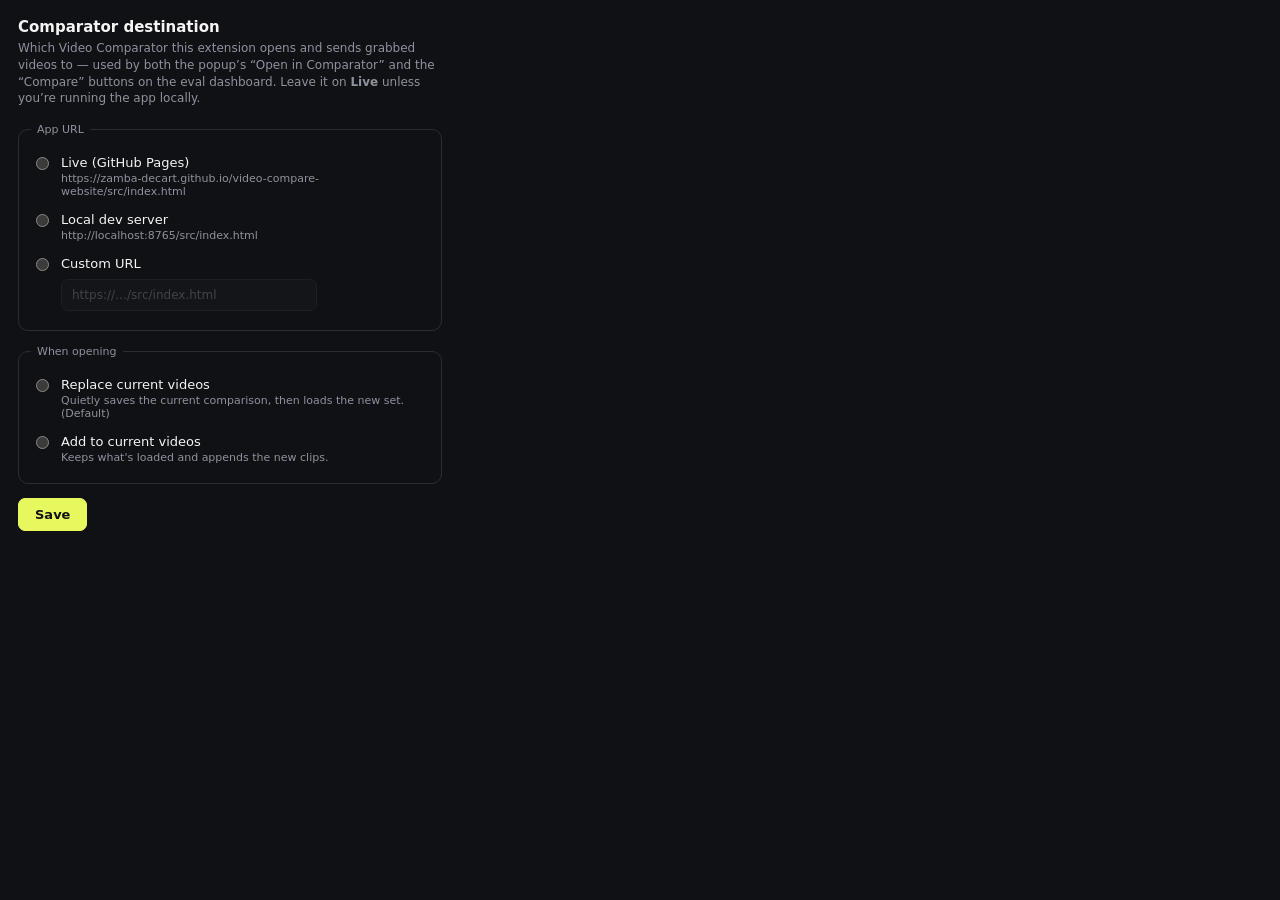
<file: chrome extension/options/options.html>
<!doctype html>
<html lang="en">
<head>
  <meta charset="utf-8">
  <meta name="viewport" content="width=device-width, initial-scale=1">
  <title>Video Comparator importer — settings</title>
  <style>
    :root {
      color-scheme: dark;
      font-family: Inter, ui-sans-serif, system-ui, -apple-system, BlinkMacSystemFont, "Segoe UI", sans-serif;
      --bg: #101114; --panel: #17191e; --border: #2b2d33; --text: #f4f4f5;
      --muted: #8d929e; --accent: #7dd3fc; --go: #e6f85e;
    }
    * { box-sizing: border-box; }
    body { width: 460px; margin: 0; padding: 18px; background: var(--bg); color: var(--text); }
    h1 { margin: 0 0 4px; font-size: 15px; }
    p.sub { margin: 0 0 16px; color: var(--muted); font-size: 12px; line-height: 1.4; }
    fieldset { border: 1px solid var(--border); border-radius: 10px; padding: 12px; margin: 0 0 14px; }
    legend { padding: 0 6px; color: var(--muted); font-size: 11px; }
    label.choice { display: flex; align-items: flex-start; gap: 9px; padding: 7px 0; font-size: 13px; }
    label.choice .desc { display: block; color: var(--muted); font-size: 11px; margin-top: 2px; }
    input[type="radio"] { accent-color: var(--accent); margin-top: 2px; }
    input[type="url"] {
      width: 100%; margin-top: 8px; padding: 8px 10px; font: inherit; font-size: 12px;
      color: var(--text); background: var(--panel); border: 1px solid var(--border); border-radius: 7px;
    }
    input[type="url"]:disabled { opacity: .5; }
    .actions { display: flex; align-items: center; gap: 12px; }
    button {
      border: 1px solid var(--go); border-radius: 7px; background: var(--go); color: #111;
      font: inherit; font-weight: 650; font-size: 13px; padding: 8px 16px; cursor: pointer;
    }
    #saved { color: var(--accent); font-size: 12px; opacity: 0; transition: opacity .15s; }
    #saved.show { opacity: 1; }
  </style>
</head>
<body>
  <h1>Comparator destination</h1>
  <p class="sub">Which Video Comparator this extension opens and sends grabbed videos to — used by both the popup’s “Open in Comparator” and the “Compare” buttons on the eval dashboard. Leave it on <b>Live</b> unless you’re running the app locally.</p>

  <fieldset>
    <legend>App URL</legend>
    <label class="choice">
      <input type="radio" name="dest" value="live">
      <span>Live (GitHub Pages)<span class="desc">https://zamba-decart.github.io/video-compare-website/src/index.html</span></span>
    </label>
    <label class="choice">
      <input type="radio" name="dest" value="local">
      <span>Local dev server<span class="desc">http://localhost:8765/src/index.html</span></span>
    </label>
    <label class="choice">
      <input type="radio" name="dest" value="custom">
      <span>Custom URL
        <input type="url" id="custom-url" placeholder="https://…/src/index.html" disabled>
      </span>
    </label>
  </fieldset>

  <fieldset>
    <legend>When opening</legend>
    <label class="choice">
      <input type="radio" name="mode" value="replace">
      <span>Replace current videos<span class="desc">Quietly saves the current comparison, then loads the new set. (Default)</span></span>
    </label>
    <label class="choice">
      <input type="radio" name="mode" value="append">
      <span>Add to current videos<span class="desc">Keeps what's loaded and appends the new clips.</span></span>
    </label>
  </fieldset>

  <div class="actions">
    <button id="save" type="button">Save</button>
    <span id="saved">Saved ✓</span>
  </div>

  <script src="./options.js"></script>
</body>
</html>
</file>
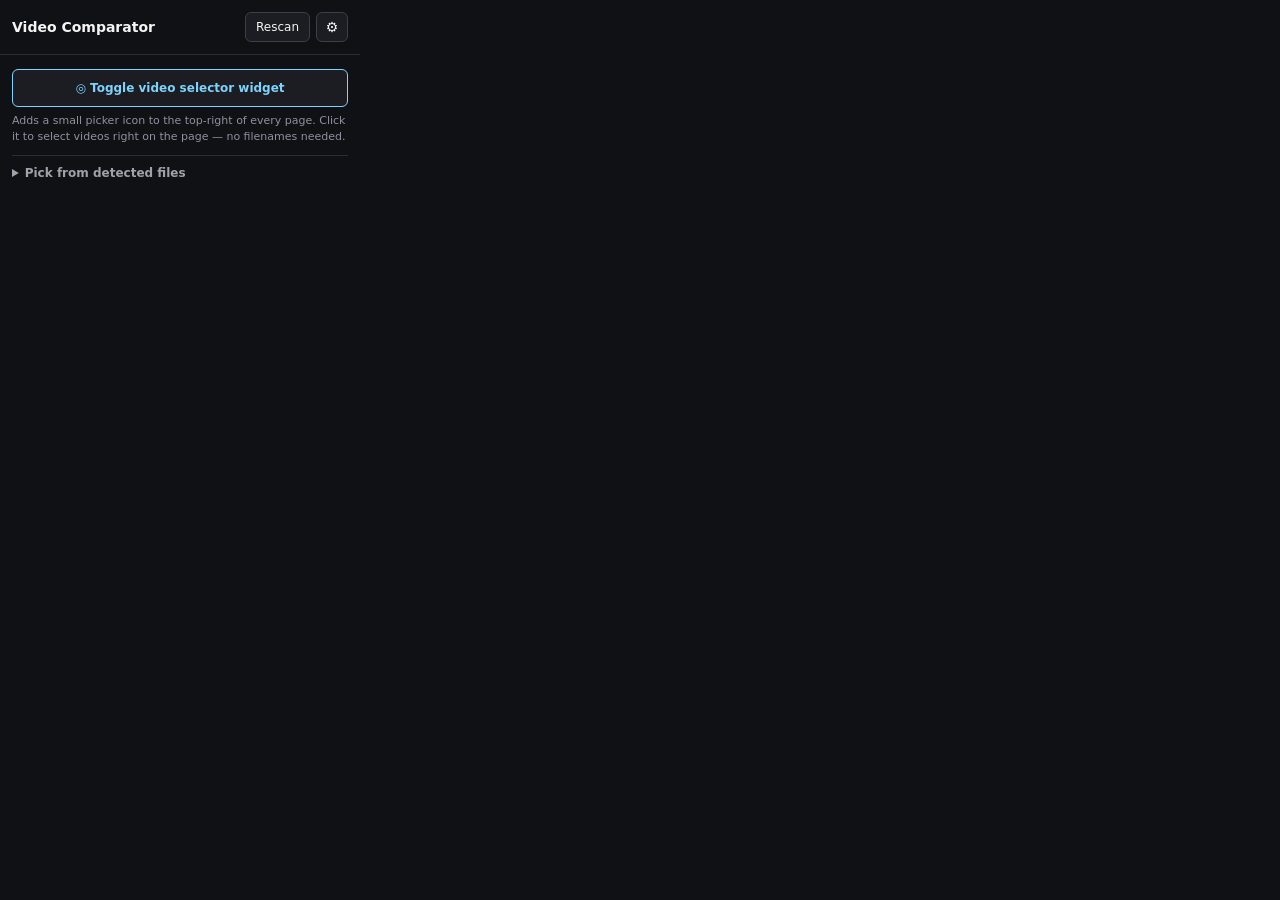
<file: chrome extension/popup/popup.html>
<!doctype html>
<html lang="en">
<head>
  <meta charset="utf-8">
  <meta name="viewport" content="width=device-width, initial-scale=1">
  <title>Open in Video Comparator</title>
  <link rel="stylesheet" href="./popup.css">
</head>
<body>
  <header>
    <h1>Video Comparator</h1>
    <div class="header-actions">
      <button id="refresh" type="button" title="Re-scan the page">Rescan</button>
      <button id="settings" type="button" title="Settings" aria-label="Settings">⚙</button>
    </div>
  </header>

  <main>
    <button id="widget-toggle" type="button" class="widget-toggle">Toggle video selector widget</button>
    <p class="widget-hint">Adds a small picker icon to the top-right of every page. Click it to select videos right on the page — no filenames needed.</p>

    <details id="detected">
      <summary>Pick from detected files</summary>
      <div id="status" role="status">Scanning page…</div>

      <form id="form" hidden>
        <section id="videos-section">
          <div class="section-head">
            <h2>Videos</h2>
            <label class="select-all">
              <input id="select-all" type="checkbox" checked>
              <span id="video-count"></span>
            </label>
          </div>
          <div id="video-list" class="list"></div>
        </section>

        <section id="images-section" hidden>
          <div class="section-head">
            <h2>Reference image <span class="hint">(optional)</span></h2>
            <button id="clear-ref" type="button" class="link" hidden>clear</button>
          </div>
          <div id="image-list" class="list"></div>
        </section>

        <button id="open" type="submit">Open in Comparator</button>
      </form>
    </details>
  </main>

  <script src="./popup.js"></script>
</body>
</html>
</file>
<file: src/css/styles.css>
*, *::before, *::after { box-sizing: border-box; margin: 0; padding: 0; }

:root {
  --bg:      #0d0d0f;
  --surf:    #17171b;
  --surf2:   #202026;
  --border:  rgba(255,255,255,0.07);
  --border2: rgba(255,255,255,0.14);
  --text:    #ededf0;
  --muted:   #777;
  --acc:     #c8f03c;
  --acc-dim: rgba(200,240,60,0.12);
  --acc2:    #60b8ff;
  --acc2-dim: rgba(96,184,255,0.14);
  --r:       10px;
}

body {
  background: var(--bg);
  color: var(--text);
  font-family: 'DM Sans', sans-serif;
  min-height: 100vh;
  display: flex;
  flex-direction: column;
  align-items: center;
}
body.is-fullscreen { background: #050506; }

[hidden] { display: none !important; }

header {
  width: 100%;
  max-width: 1280px;
  padding: 28px 40px 0;
  display: flex;
  align-items: center;
  gap: 12px;
}
.logo-mark {
  width: 28px; height: 28px;
  border-radius: 8px;
  object-fit: cover;
  box-shadow: 0 0 0 1px rgba(255,255,255,0.06);
}
.logo {
  font-family: 'Space Mono', monospace;
  font-size: 12px; font-weight: 700;
  letter-spacing: 0.2em; text-transform: uppercase;
  color: var(--acc);
}
.logo-sub { font-size: 12px; color: var(--muted); letter-spacing: 0.04em; }
.header-reset-wrap { margin-left: auto; display: flex; align-items: center; gap: 8px; }
.header-act {
  font-family: 'Space Mono', monospace;
  font-size: 10px; letter-spacing: 0.1em; text-transform: uppercase;
  padding: 7px 14px; border-radius: 8px;
  background: var(--surf); border: 1px solid var(--border);
  color: var(--muted); cursor: pointer;
  transition: border-color 0.15s, color 0.15s, background 0.15s;
  display: flex; align-items: center; gap: 7px;
}
.header-act:hover { border-color: var(--border2); color: var(--text); }
/* Clear workspace — RED (destructive: wipes videos + all saved comparisons) */
.header-act-warn {
  background: rgba(239,68,68,0.14);
  border-color: rgba(239,68,68,0.55);
  color: #ff8a8a;
}
.header-act-warn:hover { background: rgba(239,68,68,0.22); border-color: rgba(255,107,107,0.9); color: #ffd4d4; }
@media (max-width: 720px) { .header-act { padding: 7px 10px; } }

/* the tagline turns into the current workspace name (accent) when a bundle is loaded */
.logo-sub.is-workspace {
  color: var(--acc);
  max-width: 320px; overflow: hidden; text-overflow: ellipsis; white-space: nowrap;
}

/* workspace confirm (save / discard / cancel) */
.ws-modal {
  position: fixed; inset: 0; z-index: 70;
  display: flex; align-items: center; justify-content: center;
  background: rgba(0,0,0,0.55); backdrop-filter: blur(2px);
}
.ws-card {
  background: var(--surf); border: 1px solid var(--border2);
  border-radius: 14px; padding: 18px 20px; width: min(92%, 480px);
  box-shadow: 0 20px 60px rgba(0,0,0,0.5);
}
.ws-msg { font-size: 13px; color: var(--text); line-height: 1.6; margin-bottom: 16px; }
.ws-actions { display: flex; gap: 8px; justify-content: flex-end; flex-wrap: wrap; }
.ws-btn {
  font-family: 'Space Mono', monospace;
  font-size: 10px; letter-spacing: 0.1em; text-transform: uppercase;
  padding: 8px 14px; border-radius: 8px; cursor: pointer;
  border: 1px solid var(--border); background: var(--surf2); color: var(--muted);
  transition: border-color 0.15s, color 0.15s, background 0.15s;
}
.ws-btn:hover { border-color: var(--border2); color: var(--text); }
.ws-btn-primary { border-color: rgba(200,240,60,0.4); background: var(--acc-dim); color: var(--acc); }
/* Remove current media set — ORANGE (less destructive: only unloads the current videos) */
.header-reset-btn {
  font-family: 'Space Mono', monospace;
  font-size: 10px; letter-spacing: 0.1em; text-transform: uppercase;
  padding: 7px 14px; border-radius: 8px;
  background: rgba(245,158,11,0.14);
  border: 1px solid rgba(245,158,11,0.55);
  color: #f5b14b; cursor: pointer;
  transition: border-color 0.15s, color 0.15s, background 0.15s;
  display: flex; align-items: center; gap: 7px;
}
.header-reset-btn:hover {
  background: rgba(245,158,11,0.22);
  border-color: rgba(245,158,11,0.9);
  color: #ffd9a0;
}

.main {
  width: 100%;
  max-width: 1280px;
  padding: 24px 40px 60px;
  display: flex;
  flex-direction: column;
  gap: 16px;
}
.main-content {
  display: flex;
  flex-direction: column;
  gap: 16px;
  min-width: 0;   /* allow the content column to shrink when the saved panel docks right */
}

/* Saved panel docked to the right: two columns (content | saved sidebar). */
.main.saves-dock-right { flex-direction: row; align-items: flex-start; }
.main.saves-dock-right .main-content { flex: 1 1 auto; }
/* Sticky, viewport-tall rail so the list scrolls down to the bottom of the page
   instead of being clipped by a short content column. */
.main.saves-dock-right .saves-rail {
  flex: 0 0 290px; width: 290px;
  align-self: flex-start;
  position: sticky; top: 24px;
  max-height: calc(100vh - 48px);
  overflow: hidden;
}
.main.saves-dock-right .saves-list {
  flex: 1 1 auto; min-height: 0;
  flex-direction: column; overflow-x: hidden; overflow-y: auto;
  max-height: none;
}
.main.saves-dock-right .save-card { width: 100%; }
.main.saves-dock-right .saves-hint { display: none; }   /* tight sidebar — drop the hint, cards are clearly clickable */

/* Collapsed: hide the cards, keep the header (so it can be re-expanded). */
body.saves-collapsed .saves-list { display: none; }

/* ===== Dropzone ===== */
.dropzone {
  position: relative;
  border: 1.5px dashed var(--border2);
  border-radius: var(--r);
  background: var(--surf);
  min-height: 120px;
  display: flex; flex-direction: column;
  align-items: center; justify-content: center;
  gap: 9px; cursor: pointer; overflow: hidden;
  transition: border-color 0.18s, background 0.18s;
}
.dropzone:hover, .dropzone.over {
  border-color: var(--acc);
  background: var(--acc-dim);
}
.dropzone input[type=file] {
  position: absolute; inset: 0;
  opacity: 0; cursor: pointer;
  width: 100%; height: 100%;
}
.dz-inner {
  display: flex; flex-direction: column;
  align-items: center; gap: 8px;
  pointer-events: none;
}
.dz-icon {
  width: 38px; height: 38px; border-radius: 50%;
  background: var(--surf2);
  display: flex; align-items: center; justify-content: center;
  font-size: 17px; color: var(--muted);
  transition: background 0.18s, color 0.18s;
}
.dropzone:hover .dz-icon { background: var(--acc); color: #111; }
.dz-label { font-size: 12px; color: var(--muted); text-align: center; line-height: 1.55; }
.dz-hint { font-size: 10.5px; color: var(--muted); opacity: 0.62; text-align: center; }
.dz-tag {
  font-family: 'Space Mono', monospace;
  font-size: 10px; letter-spacing: 0.14em; text-transform: uppercase;
  color: var(--acc); background: var(--acc-dim);
  padding: 3px 10px; border-radius: 999px;
  border: 1px solid rgba(200,240,60,0.22);
}

/* When videos loaded, shrink dropzone into a thin bar */
.dropzone.compact { min-height: 0; padding: 0; border: none; background: none; }
.dropzone.compact .dz-inner { display: none; }

/* ===== Toolbar ===== */
.toolbar { display: flex; align-items: center; gap: 12px; flex-wrap: wrap; }
.view-pills, .mode-pills {
  display: flex; background: var(--surf);
  border: 1px solid var(--border);
  border-radius: 999px; padding: 4px; gap: 3px;
}
.vpill, .mpill {
  font-family: 'Space Mono', monospace;
  font-size: 10px; letter-spacing: 0.1em; text-transform: uppercase;
  padding: 6px 15px; border-radius: 999px; border: none;
  background: transparent; color: var(--muted);
  cursor: pointer; transition: background 0.14s, color 0.14s;
  white-space: nowrap;
}
.vpill.on, .mpill.on { background: var(--acc); color: #111; font-weight: 700; }
.vpill:hover:not(.on), .mpill:hover:not(.on) { background: var(--surf2); color: var(--text); }

.d-wrap {
  display: flex; align-items: center; gap: 10px;
  font-family: 'Space Mono', monospace;
  font-size: 11px; color: var(--muted); letter-spacing: 0.05em;
  transition: opacity 0.2s;
}
.d-wrap input[type=range] {
  -webkit-appearance: none; appearance: none;
  width: 120px; height: 4px; border-radius: 2px;
  background: var(--surf2); outline: none; cursor: pointer;
}
.d-wrap input[type=range]::-webkit-slider-thumb {
  -webkit-appearance: none; appearance: none;
  width: 15px; height: 15px; border-radius: 50%;
  background: var(--acc); cursor: pointer;
  border: 2px solid var(--bg); box-shadow: 0 0 0 1.5px var(--acc);
}
.select-status {
  font-family: 'Space Mono', monospace;
  font-size: 10px; letter-spacing: 0.12em; text-transform: uppercase;
  color: var(--muted); padding: 0 2px;
}

/* Reference-image size scaler — thin, sits right of the "Comparing A vs B" status. */
.ref-scale-wrap {
  display: flex; align-items: center; gap: 7px;
  font-family: 'Space Mono', monospace;
  font-size: 9px; letter-spacing: 0.12em; text-transform: uppercase;
  color: var(--muted);
}
.ref-scale-wrap input[type=range] {
  -webkit-appearance: none; appearance: none;
  width: 76px; height: 3px; border-radius: 2px;
  background: var(--surf2); outline: none; cursor: pointer;
}
.ref-scale-wrap input[type=range]::-webkit-slider-thumb {
  -webkit-appearance: none; appearance: none;
  width: 12px; height: 12px; border-radius: 50%;
  background: var(--acc2); cursor: pointer;
  border: 2px solid var(--bg); box-shadow: 0 0 0 1px var(--acc2);
}
.ref-scale-wrap input[type=range]::-moz-range-thumb {
  width: 12px; height: 12px; border-radius: 50%;
  background: var(--acc2); cursor: pointer; border: 2px solid var(--bg);
}

.ab-pickers {
  display: flex;
  gap: 6px;
  flex: 1 1 640px;
  min-width: min(100%, 420px);
  flex-wrap: wrap;
}
.ab-pick {
  display: flex; align-items: center; gap: 6px;
  padding: 3px 8px 3px 9px;
  border-radius: 8px;
  background: var(--surf);
  border: 1px solid var(--border);
  flex: 1 1 300px;
  min-width: min(100%, 260px);
}
.ab-pick > span {
  font-family: 'Space Mono', monospace;
  font-size: 10px; font-weight: 700; letter-spacing: 0.1em;
}
.ab-pick-a { border-color: rgba(200,240,60,0.4); }
.ab-pick-a > span { color: var(--acc); }
.ab-pick-b { border-color: rgba(96,184,255,0.4); }
.ab-pick-b > span { color: var(--acc2); }
.ab-pick select {
  font-family: 'DM Sans', sans-serif;
  font-size: 11px;
  width: 100%;
  min-width: 0;
  max-width: none;
  padding: 4px 4px; border-radius: 6px;
  background: var(--surf2); border: 1px solid var(--border);
  color: var(--text); cursor: pointer;
}
.spacer { flex: 1; }
.tool-pills { display: flex; align-items: center; gap: 8px; flex-wrap: wrap; justify-content: flex-end; }
.tool-btn {
  font-family: 'Space Mono', monospace;
  font-size: 10px; letter-spacing: 0.1em; text-transform: uppercase;
  padding: 7px 14px; border-radius: 8px;
  background: var(--surf); border: 1px solid var(--border);
  color: var(--muted); cursor: pointer;
  transition: border-color 0.15s, color 0.15s, background 0.15s;
  display: flex; align-items: center; gap: 7px;
}
.tool-btn:hover { border-color: var(--border2); color: var(--text); }
.tool-btn.is-on {
  border-color: rgba(200,240,60,0.35);
  background: var(--acc-dim); color: var(--acc);
}
/* Save button when the current comparison hasn't been saved yet — solid green CTA */
.tool-btn.save-dirty {
  border-color: var(--acc); background: var(--acc); color: #111;
}
.tool-btn.save-dirty:hover { border-color: var(--acc); color: #111; filter: brightness(1.05); }

/* ===== Stage row (reference panel + stage) ===== */
.stage-row {
  display: flex;
  gap: 12px;
  align-items: flex-start;
  width: 100%;
}
.stage-row > .stage-wrap { flex: 1 1 0; min-width: 0; }

/* With the reference panel open, viewer.layoutStageRow() sizes the video box and the
   reference box to the video aspect (JS-driven, fits the row), so the stage is no longer a
   flex-filler — it takes the explicit size set inline. The row centers the pair. */
body.reference-on .stage-row { justify-content: center; }
/* JS sets the explicit size; drop the flex-fill and the 240px floor so the video box
   matches the reference box height exactly at every scale. */
body.reference-on .stage-row > .stage-wrap { flex: 0 0 auto; min-height: 0; }

/* Vertical drag handle between the reference panel and the video — resize their split. */
.mid-resize {
  flex: 0 0 16px;
  align-self: center;
  height: var(--stage-h, 460px);
  max-height: 78vh;
  cursor: col-resize;
  display: flex; align-items: center; justify-content: center;
  position: relative; touch-action: none;
}
.mid-resize::after {
  content: ''; width: 4px; height: 54px; border-radius: 3px;
  background: var(--border2); opacity: 0.65; transition: opacity 0.15s, background 0.15s;
}
.mid-resize:hover::after { opacity: 1; background: var(--acc); height: 72px; }
body.resizing-split { cursor: col-resize; user-select: none; }
body.resizing-split iframe, body.resizing-split video { pointer-events: none; }

.reference-panel {
  position: relative;
  /* The box is sized to the video and scaled by --ref-grow (slider / mid divider).
     1× = the video's own width → reference never larger than the video by default. */
  flex: 0 0 auto;
  width: calc(var(--stage-h, 460px) * var(--ar, 1.78) * var(--ref-grow, 1));
  min-width: 110px;
  max-width: 78%;
  height: var(--stage-h, 460px);
  max-height: 78vh;
  background: var(--surf);
  border: 1px solid var(--border);
  border-radius: 14px;
  overflow: hidden;
  display: flex;
  align-items: center;
  justify-content: center;
  cursor: pointer;
}
.reference-panel:hover { border-color: var(--border2); }
.reference-panel input[type=file] {
  position: absolute; inset: 0;
  opacity: 0; cursor: pointer; width: 100%; height: 100%;
}
.ref-drop {
  display: flex; flex-direction: column;
  align-items: center; gap: 10px;
  pointer-events: none; padding: 24px; text-align: center;
}
.ref-img {
  /* the panel hugs the image's aspect ratio (layoutStageRow), so fill it */
  width: 100%; height: 100%;
  object-fit: contain; display: block; user-select: none;
}
.ref-video-stage {
  position: absolute;
  inset: 0;
  background: #0a0a0c;
  display: flex;
  align-items: center;
  justify-content: center;
}
.ref-video-stage video {
  width: 100%;
  height: 100%;
  object-fit: contain;
  display: block;
  background: #0a0a0c;
}
.ref-video-label {
  position: absolute;
  left: 13px;
  bottom: 13px;
  max-width: calc(100% - 26px);
  overflow: hidden;
  text-overflow: ellipsis;
  white-space: nowrap;
  font-family: 'Space Mono', monospace;
  font-size: 10px;
  letter-spacing: 0.12em;
  text-transform: uppercase;
  padding: 4px 11px;
  border-radius: 999px;
  background: rgba(0,0,0,0.7);
  color: #ffcf5a;
  border: 1px solid rgba(255,207,90,0.28);
  pointer-events: none;
  z-index: 2;
}
.ref-tag {
  position: absolute; top: 13px; left: 13px;
  font-family: 'Space Mono', monospace;
  font-size: 10px; letter-spacing: 0.12em; text-transform: uppercase;
  padding: 4px 11px; border-radius: 999px;
  background: rgba(96,184,255,0.9); color: #0a0a0c;
  pointer-events: none;
}
.ref-clear {
  position: absolute; top: 10px; right: 10px;
  width: 26px; height: 26px; border-radius: 999px;
  border: 1px solid rgba(255,255,255,0.18);
  background: rgba(0,0,0,0.5); color: #fff;
  cursor: pointer; line-height: 1; font-size: 15px;
}
.ref-clear:hover { background: rgba(239,68,68,0.9); border-color: rgba(239,68,68,0.9); }

/* ===== Stage ===== */
.stage-wrap {
  background: var(--surf);
  border-radius: 14px; border: 1px solid var(--border);
  overflow: hidden; position: relative;
  height: var(--stage-h, 460px);
  min-height: 240px;
  display: flex; align-items: center; justify-content: center;
}
/* Vertical media resizer — a centered grip below the media (always visible) */
.stage-resize {
  height: 18px; cursor: ns-resize;
  display: flex; align-items: center; justify-content: center;
  margin: -8px 0 -4px;   /* tuck it just under the media, above the transport */
}
.stage-resize::after {
  content: ''; width: 72px; height: 5px; border-radius: 3px;
  background: var(--border2); opacity: 0.7; transition: opacity 0.15s, background 0.15s, width 0.15s;
}
.stage-resize:hover::after { opacity: 1; background: var(--acc); width: 104px; }
body.resizing-stage { cursor: ns-resize; user-select: none; }
body.resizing-stage iframe, body.resizing-stage video { pointer-events: none; }
body.is-fullscreen .stage-resize { display: none; }
.empty-state {
  display: flex; flex-direction: column;
  align-items: center; gap: 11px;
  padding: 60px; text-align: center;
}
.es-icon { font-size: 36px; opacity: 0.2; margin-bottom: 4px; }
.es-title { font-size: 14px; font-weight: 500; opacity: 0.4; }
.es-sub { font-size: 13px; color: var(--muted); max-width: 320px; line-height: 1.65; opacity: 0.7; }

/* ===== Grid view ===== */
.video-grid {
  display: none;
  position: absolute; inset: 0;
  width: 100%; height: 100%;
  gap: 8px; padding: 8px;
  grid-auto-rows: 1fr;
}
.video-grid.on { display: grid; }
.video-grid.count-1 { grid-template-columns: 1fr; }
.video-grid.count-2 { grid-template-columns: 1fr 1fr; }
.video-grid.count-3 { grid-template-columns: 1fr 1fr 1fr; }
.video-grid.count-4 { grid-template-columns: 1fr 1fr; grid-template-rows: 1fr 1fr; }
.video-grid.count-5, .video-grid.count-6 { grid-template-columns: 1fr 1fr 1fr; grid-template-rows: 1fr 1fr; }
.video-grid.count-7, .video-grid.count-8, .video-grid.count-9 { grid-template-columns: 1fr 1fr 1fr; grid-template-rows: 1fr 1fr 1fr; }
.video-grid.count-10 { grid-template-columns: 1fr 1fr 1fr 1fr; grid-template-rows: 1fr 1fr 1fr; }

.tile {
  position: relative;
  background: #0a0a0c;
  border: 1px solid var(--border);
  border-radius: 10px;
  overflow: hidden;
  min-height: 0; min-width: 0;
}
.tile.sel-a { border-color: var(--acc); box-shadow: 0 0 0 1px var(--acc); }
.tile.sel-b { border-color: var(--acc2); box-shadow: 0 0 0 1px var(--acc2); }
.tile video {
  width: 100%; height: 100%;
  object-fit: contain;
  display: block; background: #0a0a0c;
}
.tile-bar {
  position: absolute; left: 0; right: 0; top: 0;
  display: flex; align-items: center; gap: 6px;
  padding: 8px 10px;
  background: linear-gradient(to bottom, rgba(0,0,0,0.72), rgba(0,0,0,0));
  pointer-events: none;
}
.tile-name {
  font-size: 11px; color: #fff;
  white-space: nowrap; overflow: hidden; text-overflow: ellipsis;
  flex: 1;
  text-shadow: 0 1px 3px rgba(0,0,0,0.8);
}
.tile-spec {
  font-family: 'Space Mono', monospace;
  font-size: 9px; letter-spacing: 0.06em;
  color: rgba(255,255,255,0.7);
  white-space: nowrap;
}
.tile-sel {
  position: absolute; bottom: 10px; left: 10px;
  display: flex; gap: 6px;
}
.sel-btn {
  font-family: 'Space Mono', monospace;
  font-size: 11px; font-weight: 700; letter-spacing: 0.08em;
  width: 30px; height: 30px; border-radius: 8px;
  border: 1px solid rgba(255,255,255,0.25);
  background: rgba(0,0,0,0.55); color: #fff;
  cursor: pointer; backdrop-filter: blur(4px);
  transition: background 0.14s, color 0.14s, border-color 0.14s;
}
.sel-btn:hover { border-color: #fff; }
.sel-btn.on-a { background: var(--acc); color: #111; border-color: var(--acc); }
.sel-btn.on-b { background: var(--acc2); color: #111; border-color: var(--acc2); }
.tile-remove {
  position: absolute; top: 8px; right: 8px;
  width: 24px; height: 24px; border-radius: 999px;
  border: 1px solid rgba(255,255,255,0.18);
  background: rgba(0,0,0,0.5); color: #fff;
  cursor: pointer; line-height: 1; font-size: 14px;
}
.tile-remove:hover { background: rgba(239,68,68,0.9); border-color: rgba(239,68,68,0.9); }

/* ===== Overlay / compare view ===== */
#comp {
  display: none;
  position: absolute; inset: 0;
  width: 100%; height: 100%;
}
#comp.ready { display: block; }
#comp video {
  position: absolute; inset: 0;
  width: 100%; height: 100%;
  object-fit: contain; object-position: center;
  display: block; will-change: transform; user-select: none;
}

/* A zero-size anchor point positioned (and rotated) by JS at the slice-edge midpoint;
   the line + knob are centred on it, so they ride zoom/pan/flip/rotation exactly. */
#divider {
  position: absolute; top: 0; left: 0;
  width: 0; height: 0; z-index: 20; pointer-events: none;
}
#div-line {
  position: absolute; top: 50%; left: 0;
  width: 2px; height: 6000px; background: var(--acc);
  transform: translate(-50%, -50%);
}
#div-knob {
  position: absolute; top: 50%; left: 0;
  transform: translate(-50%, -50%);
  width: 44px; height: 44px; border-radius: 50%;
  background: var(--acc);
  display: flex; align-items: center; justify-content: center;
  color: #111; font-size: 13px; font-weight: 700;
  box-shadow: 0 0 0 4px rgba(200,240,60,0.2);
}

.img-lbl {
  position: absolute; top: 13px;
  font-family: 'Space Mono', monospace;
  font-size: 10px; letter-spacing: 0.12em; text-transform: uppercase;
  padding: 4px 11px; border-radius: 999px;
  z-index: 15; pointer-events: none;
  max-width: 240px; overflow: hidden; text-overflow: ellipsis; white-space: nowrap;
}
#lbl-a { left: 13px; background: rgba(0,0,0,0.65); border: 1px solid rgba(255,255,255,0.12); color: #fff; }
#lbl-b { right: 13px; background: rgba(200,240,60,0.9); color: #111; }

/* Subtle A/B side markers in the bottom corners of the compare — easy to lose track
   of which side is which mid-comparison. */
.corner-tag {
  position: absolute; bottom: 10px;
  width: 22px; height: 22px; border-radius: 6px;
  display: none; align-items: center; justify-content: center;
  font-family: 'Space Mono', monospace;
  font-size: 10px; font-weight: 700; letter-spacing: 0.06em;
  background: rgba(0,0,0,0.55);
  z-index: 15; pointer-events: none; opacity: 0.6;
}
#corner-a { left: 10px; color: var(--acc); border: 1px solid rgba(200,240,60,0.45); }
#corner-b { right: 10px; color: var(--acc2); border: 1px solid rgba(96,184,255,0.45); }

#toggle-hint {
  position: absolute; bottom: 14px; left: 50%;
  transform: translateX(-50%);
  font-family: 'Space Mono', monospace;
  font-size: 10px; letter-spacing: 0.13em; text-transform: uppercase;
  background: rgba(0,0,0,0.72); color: var(--acc);
  padding: 5px 15px; border-radius: 999px;
  z-index: 20; pointer-events: none;
  border: 1px solid rgba(200,240,60,0.18);
  white-space: nowrap;
}

/* ===== Transport bar ===== */
.transport-bar {
  display: flex; align-items: center; gap: 8px;
  padding: 5px 12px;
  background: var(--surf);
  border: 1px solid var(--border);
  border-radius: 10px;
  flex-wrap: wrap;
}
.t-ctl {
  font-size: 13px;
  width: 28px; height: 28px; border-radius: 7px;
  background: var(--surf2); border: 1px solid var(--border);
  color: var(--text); cursor: pointer;
  display: flex; align-items: center; justify-content: center;
  transition: background 0.14s, border-color 0.14s;
}
.t-ctl:hover { border-color: var(--border2); background: #2a2a31; }
.t-play { background: var(--acc); color: #111; border-color: var(--acc); font-size: 13px; }
.t-play:hover { background: #d4ff4c; border-color: #d4ff4c; }
.t-time {
  font-family: 'Space Mono', monospace;
  font-size: 11px; color: var(--muted);
  min-width: 62px; text-align: center;
}
.t-scrub {
  -webkit-appearance: none; appearance: none;
  flex: 1; min-width: 140px; height: 5px; border-radius: 3px;
  background: var(--surf2); outline: none; cursor: pointer;
}
.t-scrub::-webkit-slider-thumb {
  -webkit-appearance: none; appearance: none;
  width: 15px; height: 15px; border-radius: 50%;
  background: var(--acc); cursor: pointer;
  border: 2px solid var(--bg); box-shadow: 0 0 0 1.5px var(--acc);
}
.t-scrub::-moz-range-thumb {
  width: 15px; height: 15px; border-radius: 50%;
  background: var(--acc); cursor: pointer; border: 2px solid var(--bg);
}
.t-divider { width: 1px; height: 18px; background: var(--border2); margin: 0 2px; }
.t-toggle {
  font-family: 'Space Mono', monospace;
  font-size: 10px; letter-spacing: 0.08em; text-transform: uppercase;
  padding: 5px 10px; border-radius: 7px;
  background: var(--surf2); border: 1px solid var(--border);
  color: var(--muted); cursor: pointer;
  transition: background 0.14s, border-color 0.14s, color 0.14s;
  white-space: nowrap;
}
.t-toggle:hover { border-color: var(--border2); color: var(--text); }
.t-toggle.on {
  background: var(--acc-dim); border-color: rgba(200,240,60,0.4); color: var(--acc);
}
.t-rate {
  font-family: 'Space Mono', monospace;
  font-size: 10px; padding: 5px 7px; border-radius: 7px;
  background: var(--surf2); border: 1px solid var(--border);
  color: var(--text); cursor: pointer;
}
.t-fps {
  display: flex; align-items: center; gap: 5px;
  font-family: 'Space Mono', monospace;
  font-size: 10px; letter-spacing: 0.06em; text-transform: uppercase;
  color: var(--muted);
}
.t-fps input {
  width: 44px; padding: 4px 6px; border-radius: 6px;
  background: var(--surf2); border: 1px solid var(--border);
  color: var(--text); font-family: 'Space Mono', monospace; font-size: 11px;
}

/* ===== Info bar ===== */
.info-bar {
  display: none;
  align-items: center; gap: 16px; flex-wrap: wrap;
  font-family: 'Space Mono', monospace;
  font-size: 10px; letter-spacing: 0.06em;
  color: var(--muted);
  padding: 10px 14px;
  background: var(--surf);
  border: 1px solid var(--border);
  border-radius: 12px;
}
.info-bar.on { display: flex; }
.info-list { display: flex; gap: 16px; flex-wrap: wrap; }
.info-item { display: flex; align-items: center; }
.info-dot {
  width: 6px; height: 6px; border-radius: 50%;
  display: inline-block; margin-right: 7px; flex-shrink: 0;
}
.kbd-hints { display: flex; align-items: center; flex-wrap: wrap; gap: 2px; opacity: 0.6; }
.kbd {
  display: inline-block; padding: 1px 6px;
  background: var(--surf2); border: 1px solid var(--border2);
  border-radius: 4px; font-size: 9px; letter-spacing: 0.1em;
  color: var(--muted); margin: 0 4px 0 10px;
}

/* Shortcuts button + popover */
.info-btn {
  font-family: 'Space Mono', monospace;
  font-size: 10px; letter-spacing: 0.1em; text-transform: uppercase;
  padding: 5px 12px; border-radius: 7px;
  background: var(--surf2); border: 1px solid var(--border);
  color: var(--muted); cursor: pointer;
  transition: border-color 0.14s, color 0.14s;
}
.info-btn:hover { border-color: var(--border2); color: var(--text); }
.shortcuts-modal {
  position: fixed; inset: 0; z-index: 60;
  display: flex; align-items: center; justify-content: center;
  background: rgba(0,0,0,0.55); backdrop-filter: blur(2px);
}
.shortcuts-card {
  background: var(--surf); border: 1px solid var(--border2);
  border-radius: 14px; padding: 16px 18px;
  width: min(92%, 460px);
  box-shadow: 0 20px 60px rgba(0,0,0,0.5);
}
.shortcuts-head {
  display: flex; align-items: center; justify-content: space-between;
  font-family: 'Space Mono', monospace;
  font-size: 11px; letter-spacing: 0.14em; text-transform: uppercase;
  color: var(--acc); margin-bottom: 12px;
}
.shortcuts-close {
  width: 24px; height: 24px; border-radius: 999px; line-height: 1;
  background: var(--surf2); border: 1px solid var(--border); color: var(--text);
  cursor: pointer; font-size: 15px;
}
.shortcuts-close:hover { border-color: var(--border2); }
.shortcuts-grid {
  display: grid; grid-template-columns: 1fr 1fr; gap: 9px 18px;
  font-size: 12px; color: var(--text);
}
.shortcuts-grid div { display: flex; align-items: center; gap: 6px; }
.shortcuts-grid em { color: var(--muted); font-style: normal; font-size: 11px; }
.shortcuts-grid .kbd { margin: 0; flex-shrink: 0; }
@media (max-width: 520px) { .shortcuts-grid { grid-template-columns: 1fr; } }

/* ===== Saved comparisons rail ===== */
.saves-rail {
  background: var(--surf);
  border: 1px solid var(--border);
  border-radius: 12px;
  padding: 12px 14px;
  display: flex; flex-direction: column; gap: 10px;
}
.saves-head {
  display: flex; align-items: center; gap: 8px;
  font-family: 'Space Mono', monospace;
  font-size: 11px; letter-spacing: 0.14em; text-transform: uppercase;
  color: var(--acc);
}
.saves-hint { color: var(--muted); letter-spacing: 0.04em; text-transform: none; }
.saves-actions { margin-left: auto; display: flex; gap: 6px; }
.saves-act {
  width: 24px; height: 24px; border-radius: 7px; line-height: 1;
  display: flex; align-items: center; justify-content: center;
  background: var(--surf2); border: 1px solid var(--border); color: var(--muted);
  cursor: pointer; font-size: 12px;
  transition: border-color 0.15s, color 0.15s, background 0.15s;
}
.saves-act:hover { border-color: var(--border2); color: var(--text); }
.saves-act.is-on { border-color: rgba(200,240,60,0.35); background: var(--acc-dim); color: var(--acc); }

/* On narrow screens, force the bottom layout even if 'dock right' is remembered. */
@media (max-width: 720px) {
  .main.saves-dock-right { flex-direction: column; }
  .main.saves-dock-right .saves-rail { flex: none; width: auto; }
  .main.saves-dock-right .saves-list { flex-direction: row; overflow-x: auto; max-height: none; }
  .main.saves-dock-right .save-card { width: 150px; }
}
.saves-list {
  display: flex; gap: 10px; overflow-x: auto; padding-bottom: 4px;
  /* sleek green scrollbar (Firefox) */
  scrollbar-width: thin;
  scrollbar-color: rgba(200,240,60,0.55) transparent;
}
/* sleek green scrollbar (WebKit) */
.saves-list::-webkit-scrollbar { width: 8px; height: 8px; }
.saves-list::-webkit-scrollbar-track { background: transparent; }
.saves-list::-webkit-scrollbar-thumb {
  background: rgba(200,240,60,0.5); border-radius: 999px;
  border: 2px solid transparent; background-clip: padding-box;
}
.saves-list::-webkit-scrollbar-thumb:hover { background: rgba(200,240,60,0.85); background-clip: padding-box; }
.save-card {
  position: relative; flex: 0 0 auto;
  width: 150px;
  border: 1px solid var(--border);
  border-radius: 10px; background: var(--surf2);
  overflow: hidden;
  transition: border-color 0.15s, transform 0.15s;
}
.save-card:hover { border-color: var(--border2); transform: translateY(-1px); }
.save-open {
  display: block; width: 100%; padding: 0; border: 0; cursor: pointer;
  background: #0a0a0c; position: relative;
}
.save-thumb { display: block; width: 100%; aspect-ratio: 16 / 9; object-fit: cover; background: #0a0a0c; }
.save-mode {
  position: absolute; bottom: 6px; left: 6px;
  font-family: 'Space Mono', monospace;
  font-size: 9px; letter-spacing: 0.1em; text-transform: uppercase;
  background: rgba(0,0,0,0.7); color: var(--acc);
  padding: 2px 7px; border-radius: 999px;
}
.save-del {
  position: absolute; top: 6px; right: 6px;
  width: 22px; height: 22px; border-radius: 999px; line-height: 1; font-size: 13px;
  border: 1px solid rgba(255,255,255,0.14); background: rgba(0,0,0,0.55); color: #fff; cursor: pointer;
}
.save-del:hover { background: rgba(239,68,68,0.9); border-color: rgba(239,68,68,0.9); }
.save-meta { padding: 7px 9px; display: flex; flex-direction: column; gap: 2px; }
.save-label {
  font-size: 11px; color: var(--text);
  white-space: nowrap; overflow: hidden; text-overflow: ellipsis;
}
.save-time { font-size: 10px; color: var(--muted); font-family: 'Space Mono', monospace; }

body.is-fullscreen .saves-rail { display: none; }

/* ===== Fullscreen ===== */
body.is-fullscreen header,
body.is-fullscreen .dropzone,
body.is-fullscreen .info-bar { display: none; }
body.is-fullscreen .main { max-width: 100%; width: 100%; padding-top: 12px; padding-bottom: 12px; }
body.is-fullscreen .toolbar { justify-content: center; }
body.is-fullscreen .stage-wrap {
  min-height: calc(100vh - 150px);
  max-height: calc(100vh - 150px);
  border-radius: 10px;
}

@media (max-width: 760px) {
  header, .main { padding-left: 18px; padding-right: 18px; }
  .video-grid.count-3, .video-grid.count-4, .video-grid.count-5, .video-grid.count-6,
  .video-grid.count-7, .video-grid.count-8, .video-grid.count-9, .video-grid.count-10 {
    grid-template-columns: 1fr 1fr; grid-template-rows: auto;
  }
  .kbd-hints { display: none; }
}
</file>
<file: chrome extension/popup/popup.css>
:root {
  color-scheme: dark;
  font-family: Inter, ui-sans-serif, system-ui, -apple-system, BlinkMacSystemFont, "Segoe UI", sans-serif;
  --bg: #101114;
  --panel: #17191e;
  --border: #2b2d33;
  --border-hi: #3b3f47;
  --text: #f4f4f5;
  --muted: #8d929e;
  --muted-2: #a1a1aa;
  --accent: #7dd3fc;
  --go: #e6f85e;
  --bad: #fda4af;
}

* { box-sizing: border-box; }

body {
  width: 360px;
  margin: 0;
  background: var(--bg);
  color: var(--text);
}

header {
  display: flex;
  align-items: center;
  justify-content: space-between;
  gap: 12px;
  padding: 12px;
  border-bottom: 1px solid var(--border);
}

h1 { margin: 0; font-size: 14px; font-weight: 650; }
h2 { margin: 0; font-size: 12px; font-weight: 600; color: var(--muted-2); }

.header-actions { display: flex; gap: 6px; }

main { padding: 12px; }

button {
  border: 1px solid var(--border-hi);
  border-radius: 6px;
  background: #1b1d22;
  color: var(--text);
  font: inherit;
  font-size: 12px;
  min-height: 30px;
  padding: 0 10px;
  cursor: pointer;
}
button:hover { border-color: var(--accent); }
button:disabled { cursor: not-allowed; opacity: .55; }

#settings { min-width: 32px; padding: 0; font-size: 14px; }

.link {
  border: none;
  background: none;
  color: var(--accent);
  min-height: 0;
  padding: 0;
  font-size: 11px;
}
.link:hover { text-decoration: underline; }

#status {
  color: var(--muted-2);
  font-size: 12px;
  line-height: 1.4;
  min-height: 18px;
}
#status.error { color: var(--bad); }

.widget-toggle {
  width: 100%;
  margin: 2px 0 6px;
  min-height: 38px;
  background: #1b1d22;
  border: 1px solid var(--accent);
  color: var(--accent);
  font-weight: 650;
}
.widget-toggle:hover { background: #7dd3fc14; }
.widget-toggle.on {
  background: var(--accent);
  border-color: var(--accent);
  color: #0c0d10;
}
.widget-hint {
  margin: 0 0 10px;
  color: var(--muted);
  font-size: 11px;
  line-height: 1.45;
}

details {
  border-top: 1px solid var(--border);
  padding-top: 8px;
}
summary {
  cursor: pointer;
  color: var(--muted-2);
  font-size: 12px;
  font-weight: 600;
  list-style-position: inside;
  padding: 2px 0;
}
summary:hover { color: var(--text); }
details[open] summary { margin-bottom: 8px; }

section { margin-bottom: 12px; }

.section-head {
  display: flex;
  align-items: center;
  justify-content: space-between;
  gap: 10px;
  margin-bottom: 8px;
}

.hint { color: var(--muted); font-weight: 400; }

.select-all {
  display: flex;
  align-items: center;
  gap: 6px;
  color: var(--muted-2);
  font-size: 11px;
}

.list {
  display: grid;
  gap: 8px;
  max-height: 230px;
  overflow: auto;
  padding-right: 2px;
}

.row {
  display: grid;
  grid-template-columns: 18px 56px 1fr;
  gap: 9px;
  align-items: center;
  padding: 8px;
  border: 1px solid var(--border);
  border-radius: 8px;
  background: var(--panel);
}
.row.image { grid-template-columns: 18px 56px 1fr; }
.row.disabled { opacity: .5; }

.row label.pick { display: contents; cursor: pointer; }
.row.disabled label.pick { cursor: not-allowed; }

input[type="checkbox"], input[type="radio"] { accent-color: var(--accent); margin: 0; }

.thumb {
  width: 56px;
  height: 38px;
  border-radius: 4px;
  background: #0c0d10 center/cover no-repeat;
  display: grid;
  place-items: center;
  color: var(--muted);
  font-size: 16px;
  overflow: hidden;
}
.thumb img { width: 100%; height: 100%; object-fit: cover; }

.meta-text { min-width: 0; }
.name {
  font-size: 12px;
  line-height: 1.3;
  white-space: nowrap;
  overflow: hidden;
  text-overflow: ellipsis;
}
.meta { margin-top: 2px; color: var(--muted); font-size: 11px; }
.meta.warn { color: #fbbf24; }

#open {
  width: 100%;
  background: var(--go);
  border-color: var(--go);
  color: #111;
  font-weight: 650;
}
#open:hover { filter: brightness(1.04); }
</file>
